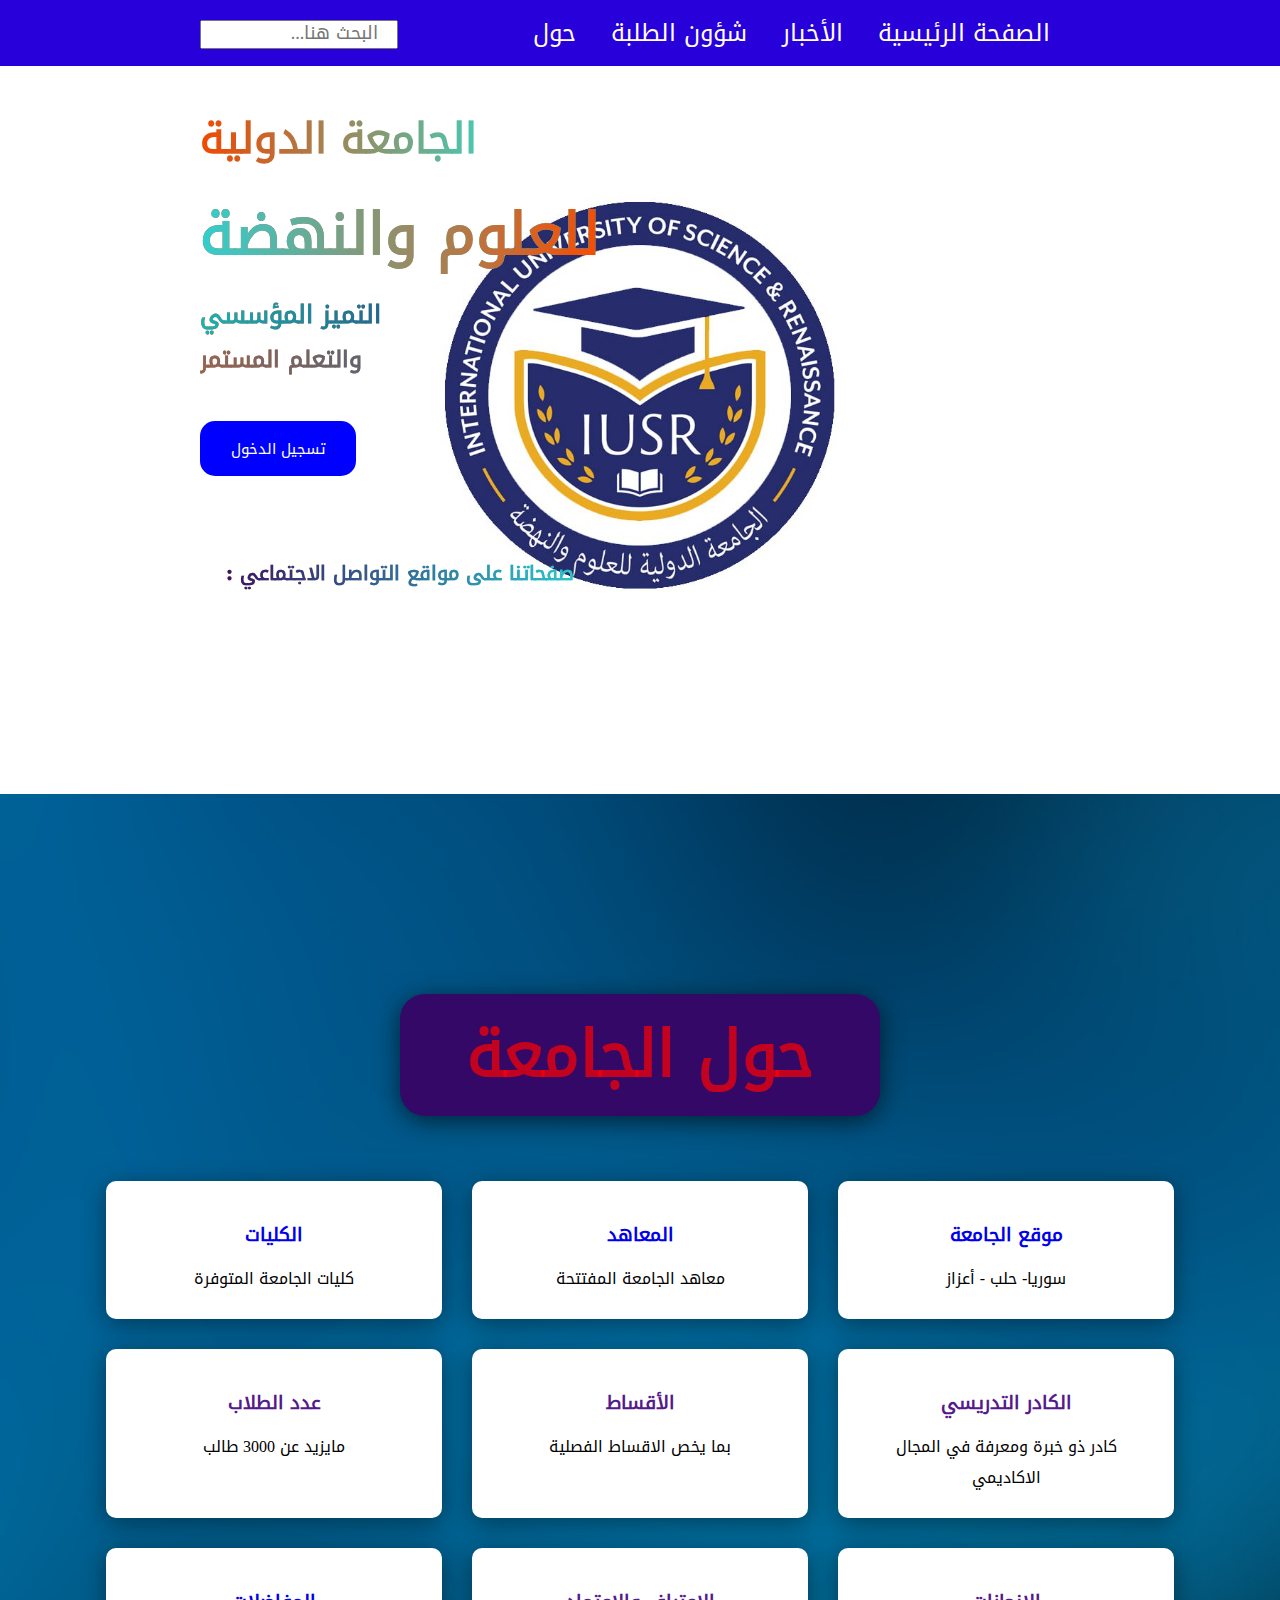
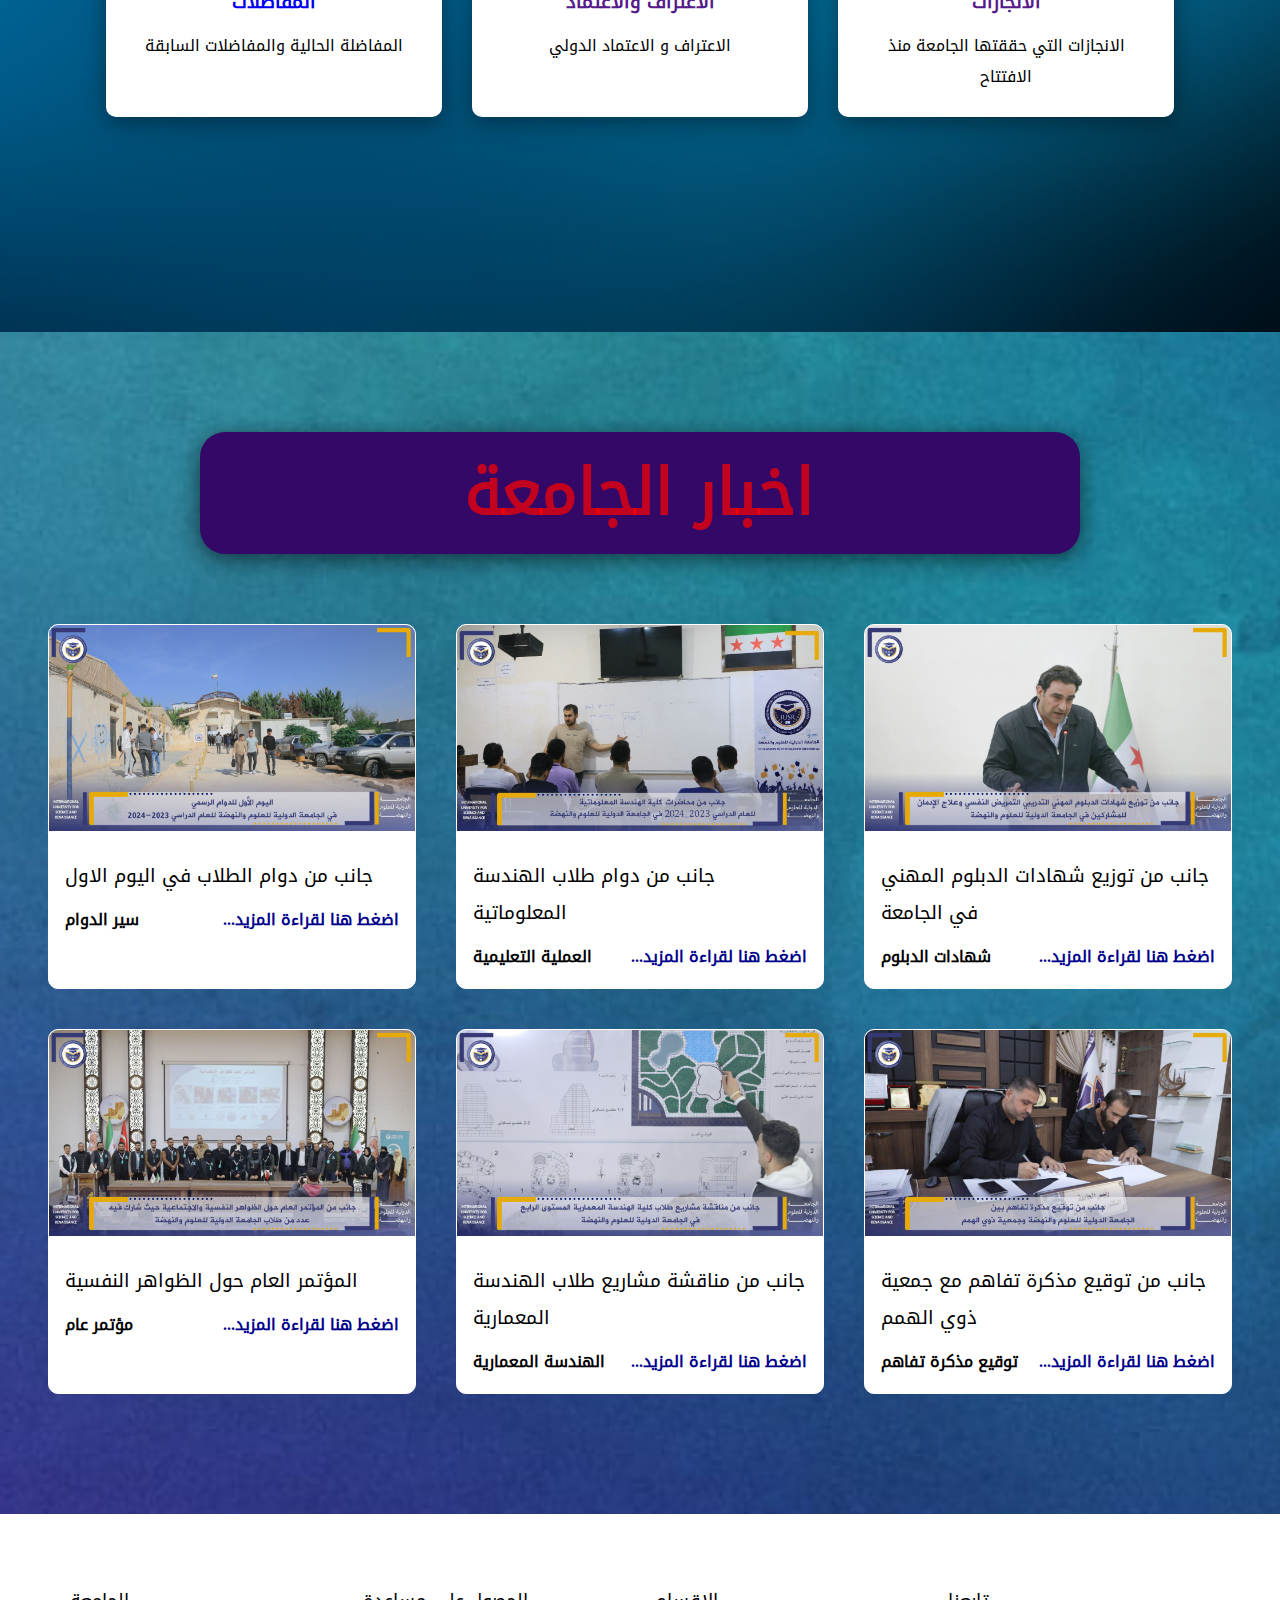
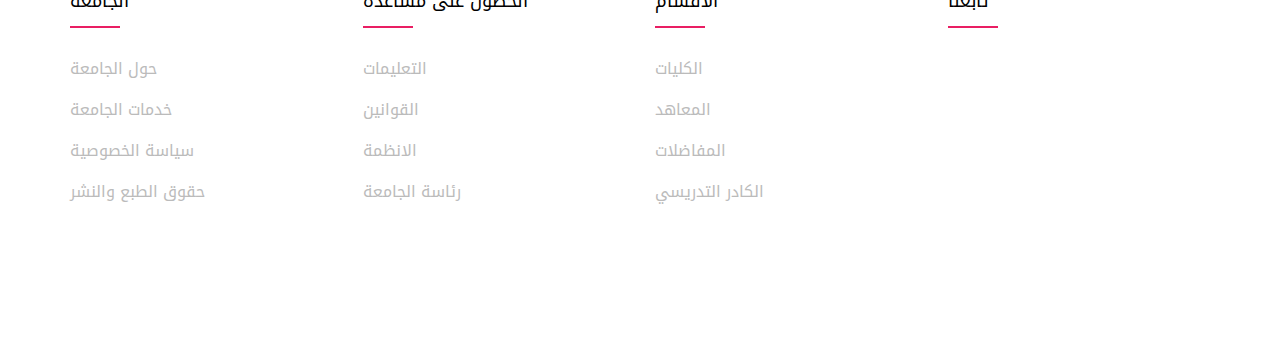
<file: index.html>
<!DOCTYPE html>
<html lang="en">

<head>
    <title>Main Page</title>
    <meta charset="UTF-8"> 
    <meta name="viewport" content="width=device-width, initial-scale=1.0">

    <link rel="stylesheet" href="pages/login.html">
    <link rel="stylesheet" href="css/رئيسية.css">

    <link rel="stylesheet" href="https://cdnjs.cloudflare.com/ajax/libs/font-awesome/6.5.1/css/all.min.css"
        integrity="sha512-DTOQO9RWCH3ppGqcWaEA1BIZOC6xxalwEsw9c2QQeAIftl+Vegovlnee1c9QX4TctnWMn13TZye+giMm8e2LwA=="
       crossorigin="anonymous" referrerpolicy="no-referrer" />

    <script src="javascript/script.js"></script>
 

</head>
<body >


    <Header>
        <label for="" class="logo"><input type="text" list="input" placeholder="...البحث هنا"> 
            <datalist id="input">
                <option value="المفاضلات">المفاضلات</option>
                <option value="الكليات">الكليات</option>
                <option value="الاقساط">الاقساط </option>
                <option value="تسجيل الدخول">تسجيل الدخول</option>
                <option value="التواصل الاجتماعي">التواصل الاجتماعي</option>
                <option value="عدد الطلاب">عدد الطلاب</option>
                <option value="طرق التسجيل">طرق التسجيل</option>
                <option value="موقع الجامعة">موقع الجامعة</option>
                <option value="المعاهد">المعاهد</option>     
                <option value="الكادر التدريسي">الكادر التدريسي</option>
                <option value="شؤون الطلبة">شؤون الطلبة</option>
                <option value="اخبار الجامعة">اخبار الجامعة</option>    
            </datalist>      


        <i class="fa-solid fa-magnifying-glass" 
         ></i></label>
         
        <nav class="navi">
            <a href="#mainp">الصفحة الرئيسية</a>
            <a href="#news"> الأخبار</a>
            <a href="pages/login.html"> شؤون الطلبة</a>
            <a href="#about">حول </a>
             <a class="dark" href="#" id="dark"><i class="fa-solid fa-moon"></i></a>
        </nav>
    </Header>


        <!-- القسم الاول -->
    <section class="main" id="mainp">
        <div class="main-1">
            <h1> الجامعة الدولية
                <br>
                <span> للعلوم والنهضة</span>
            </h1>
            <h2>التميز المؤسسي </h2>
            <h3>والتعلم المستمر</h3>
            <br>
            <a href="pages/login.html" class="btn" target="_blank">تسجيل الدخول </a>
            <p class="con"> <br>: صفحاتنا على مواقع التواصل الاجتماعي </p>
            <br>
            <div class="social">
                <a href="#"><i class="fa-brands fa-linkedin"></i></a>
                <a href="https://youtube.com/@iusriusr?feature=shared"><i class="fa-brands fa-youtube"></i></a>
                <a href="https://www.facebook.com/IUSRIUSR?mibextid=ZbWKwL"><i class="fa-brands fa-facebook"></i></a>
                <a href="https://twitter.com/i/flow/login?redirect_after_login=%2FIUSRIUSR"><i class="fa-brands fa-twitter"></i></a>
            </div>
        </div>
    </section>




            <!-- حول الجامعة -->
    <section class="aboutt" id ="aboutt">
        <section class="cards" id="about">
            <h2 class="title">حول الجامعة </h2>
            <div class="content">
                <div class="card cardon">
                    <div class="icon">
                        <i class="fa-solid fa-building-columns"></i>
                    </div>
                    <div class="info">                      
                        <h3><a href="pages/colleg.html">  الكليات </a>  </h3>
                        <p> كليات الجامعة المتوفرة</p>
                    </div>
                </div>
                <div class="card cardtw">
                    <div class="icon">
                        <i class="fa-solid fa-award"></i>
                    </div>
                    <div class="info">
                        <h3><a href="pages/معاهد.html"> المعاهد  </a>  </h3>
                        <p> معاهد الجامعة المفتتحة</p>
                    </div>
                </div>
                <div class="card cardth">
                    <div class="icon">
                        <i class="fa-solid fa-school"></i>
                    </div>
                    <div class="info">
                        <h3> </h3>
                        <h3><a href="https://maps.app.goo.gl/UBdTyi1JConzQW7p7">موقع  الجامعة </a>  </h3>
                        <p> سوريا- حلب - أعزاز</p>
                    </div>
                </div>
                <div class="card cardfo">
                    <div class="icon">
                        <i class="fa-solid fa-graduation-cap"></i>
                    </div>
                    <div class="info">
                        <h3><a href=""> عدد الطلاب </a>  </h3>
                        <p> مايزيد عن 3000 طالب</p>
                    </div>
                </div>
                <div class="card cardfi">
                    <div class="icon">
                        <i class="fa-solid fa-comments-dollar"></i>
                    </div>
                    <div class="info">
                        <h3><a href=""> الأقساط  </a>  </h3>
                        <p> بما يخص الاقساط الفصلية </p>
                    </div>
                </div>
                <div class="card cardsi">
                    <div class="icon">
                        <i class="fa-solid fa-chalkboard-user"></i>
                    </div>
                    <div class="info">
                        <h3><a href="">الكادر التدريسي  </a>  </h3>
                        <p> كادر ذو خبرة ومعرفة في المجال الاكاديمي</p>
                    </div>
                </div>
                <div class="card cardsev">                 
                        <div class="icon">
                            <i class="fa-regular fa-file-lines"></i>
                        </div>
                        <div class="info">
                            <h3><a href="#"> المفاضلات</a></h3>
                            <p> المفاضلة الحالية والمفاضلات السابقة</p>
                        </div>                   
                </div>
                <div class="card cardei">                
                    <div class="icon">
                        <i class="fa-solid fa-check"></i>
                    </div>
                    <div class="info">
                        <h3><a href="">  الاعتراف والاعتماد</a>  </h3>
                        <p> الاعتراف و الاعتماد الدولي</p>
                    </div>
                </div>
                <div class="card cardnin">
                    <div class="icon">
                        <i class="fa-solid fa-award"></i>
                    </div>
                    <div class="info">
                         <h3><a href=""> الانجازات</a>  </h3>
                        <p> الانجازات التي حققتها الجامعة منذ الافتتاح</p>
                    </div>
                </div>
            </div>
        </section>
    </section>





    <!-- اخبار الجامعة -->
    <section class="new" id="news">
        <h2 class="title">اخبار الجامعة</h2>
        <div class="content">
            <div class="pcard">
                <div class="primg">
                    <img src="images/اليوم الاول.jpg" alt="">
                </div>
                <div class="prinfo">
                    <p class="prcategory">جانب من دوام الطلاب  في اليوم الاول</p>
                    <strong class="prtitle">
                        <span> سير الدوام</span>
                        <a href="#" class="details">...اضغط هنا لقراءة المزيد </a>
                    </strong>
                </div>
            </div>
            <div class="pcard">
                <div class="primg">
                    <img src="images/محاضرات معلوماتية.jpg" alt="">
                </div>
                <div class="prinfo">
                    <p class="prcategory"> جانب من دوام طلاب الهندسة المعلوماتية   </p>
                    <strong class="prtitle">
                        <span>العملية التعليمية</span>
                        <a href="#" class="details">...اضغط هنا لقراءة المزيد </a>
                    </strong>
                </div>
            </div>
            <div class="pcard">
                <div class="primg">
                    <img src="images/دبلوم مهني.jpg" alt="">
                </div>
                <div class="prinfo">
                    <p class="prcategory"> جانب من توزيع شهادات الدبلوم المهني في الجامعة</p>
                    <strong class="prtitle">
                        <span>  شهادات الدبلوم</span>
                        <a href="#" class="details">...اضغط هنا لقراءة المزيد </a>
                    </strong>
                </div>
            </div>
            <div class="pcard">
                <div class="primg">
                    <img src="images/المؤتمر العام حول الظواهر النفسية.jpg" alt="">
                </div>
                <div class="prinfo">
                    <p class="prcategory">المؤتمر العام حول الظواهر النفسية</p>
                    <strong class="prtitle">
                        <span> مؤتمر عام</span>
                        <a href="#" class="details">...اضغط هنا لقراءة المزيد </a>
                    </strong>
                </div>
            </div>
            <div class="pcard">
                <div class="primg">
                    <img src="images/مناقشة مشاريع معمارية.jpg" alt="">
                </div>
                <div class="prinfo">
                    <p class="prcategory">جانب من مناقشة مشاريع طلاب الهندسة المعمارية</p>
                    <strong class="prtitle">
                        <span>  الهندسة المعمارية</span>
                        <a href="#" class="details">...اضغط هنا لقراءة المزيد </a>
                    </strong>
                </div>
            </div>
            <div class="pcard">
                <div class="primg">
                    <img src="images/ذوي الهمم.jpg" alt="">
                </div>
                <div class="prinfo">
                    <p class="prcategory">جانب من توقيع مذكرة تفاهم مع جمعية ذوي الهمم</p>
                    <strong class="prtitle">
                        <span> توقيع مذكرة تفاهم</span>
                        <a href="#" class="details">...اضغط هنا لقراءة المزيد </a>
                    </strong>
                </div>
            </div>
        </div>
    </section>




    <footer class="footer">
        <div class="containerr">
            <div class="row">
                <div class="footer-col">
                    <h4>الجامعة </h4>
                    <ul>
                        <li><a href="#">حول الجامعة</a></li>
                        <li><a href="#">خدمات الجامعة</a></li>
                        <li><a href="#">سياسة الخصوصية</a></li>
                        <li><a href="#">حقوق الطبع والنشر</a></li>
                    </ul>
                </div>
                <div class="footer-col">
                    <h4>الحصول على مساعدة</h4>
                    <ul>
                        <li><a href="#"> التعليمات  </a></li>
                        <li><a href="#">القوانين</a></li>
                        <li><a href="#">الانظمة</a></li>
                        <li><a href="#"> رئاسة الجامعة</a></li>
                     
                    </ul>
                </div>
                <div class="footer-col">
                    <h4>الاقسام</h4>
                    <ul>
                        <li><a href="#">الكليات</a></li>
                        <li><a href="#">المعاهد</a></li>
                        <li><a href="#">المفاضلات</a></li>
                        <li><a href="#">الكادر التدريسي</a></li>
                    </ul>
                </div>
                <div class="footer-col">
                    <h4>تابعنا</h4>
                    <div class="social-links">
                        <a href="#"><i class="fab fa-facebook-f"></i></a>
                        <br>
                        <a href="#"><i class="fab fa-twitter"></i></a>
                        <br>
                        <a href="#"><i class="fab fa-instagram"></i></a>
                        <br>
                        <a href="#"><i class="fab fa-linkedin-in"></i></a>
                    </div>
                </div>
            </div>
        </div>
   </footer>

</body>
</html>
</file>
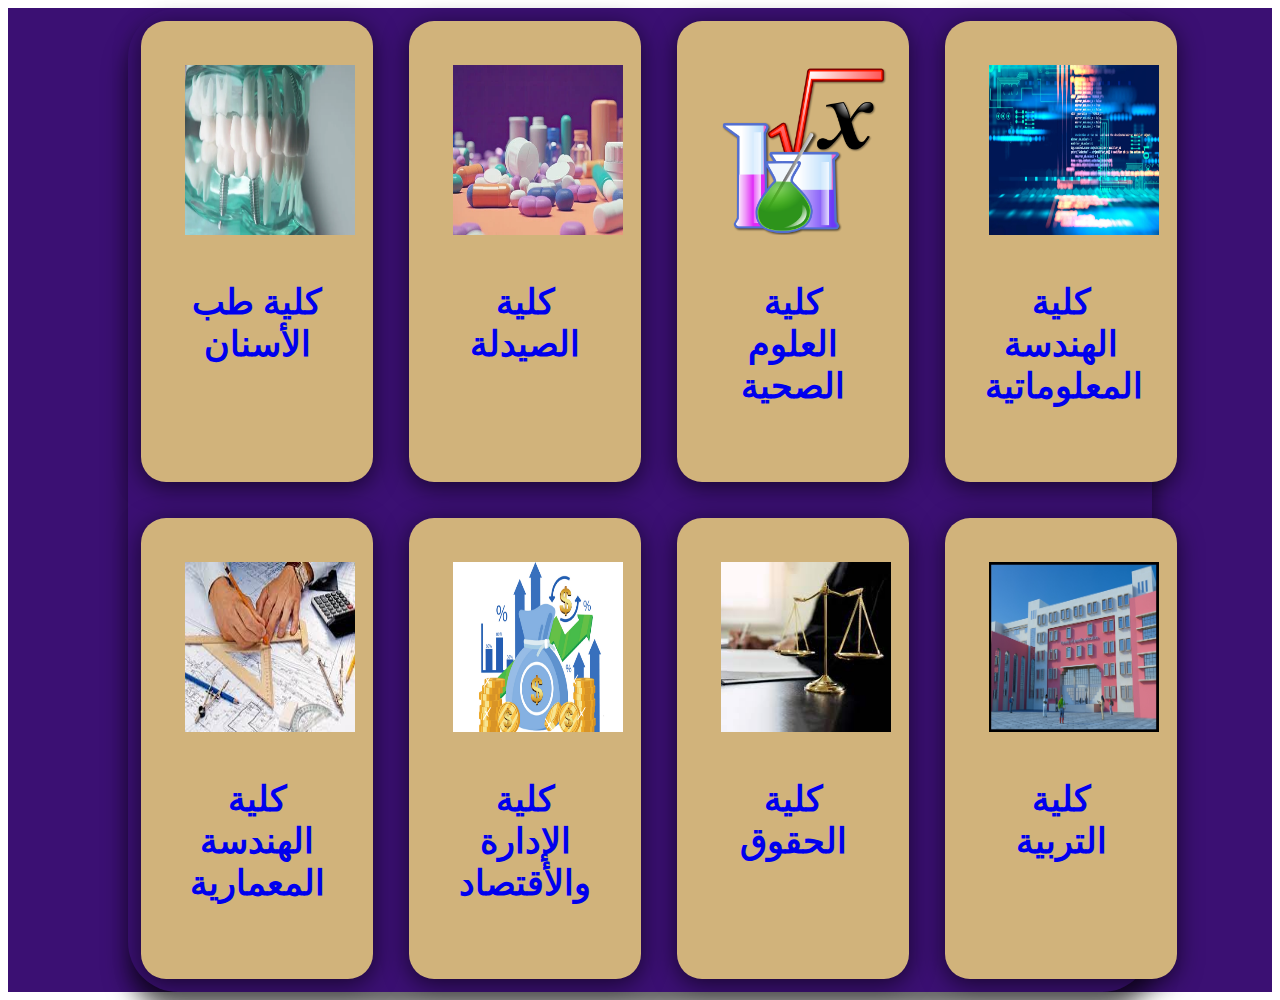
<file: pages/colleg.html>
<!DOCTYPE html>
<html lang="en">
<head>
    <link rel="stylesheet" href="../index.html">
    <link rel="stylesheet" href="../css/colleg.css">
    <meta charset="UTF-8">
    <meta name="viewport" content="width=device-width, initial-scale=1.0">
    <title>Collages</title>
</head>
<body>
 <div class="bod">
    <section class="continar">
      
   <div class="cc coll1">  <img src="../new/زرع-الاسنان-في-تركيا-800x438.webp" alt=""  id="im"> <a href="طب الاسنان .html" style="text-decoration: none;"> <h3 class="na">كلية طب الأسنان</h3> </a>  </div>
   <div class="cc coll2">  <img src="../new/صيدلة.webp" alt="" id="im">             <a href="كلية الصيدلة .html" style="text-decoration: none;"><h3 class="na">كلية الصيدلة</h3></a></div>
   <div class="cc coll3">  <img src="../new/صحية.png" alt=""  id="im">      <a href="علوم صحية.html" style="text-decoration: none;"><h3 class="na">كلية العلوم الصحية</h3></a></div>
   <div class="cc coll4">  <img src="../new/هندسة-البرمجيات.jpg" alt=""  id="im">  <a href="it.html" style="text-decoration: none;"> <h3 class="na">كلية الهندسة المعلوماتية</h3></a></div>
   <div class="cc coll5">  <img src="../new/رسم.jfif" alt=""  id="im">   <a href="it.html" style="text-decoration: none;"><h3 class="na">كلية الهندسة المعمارية</h3></a></div>
   <div class="cc coll6">  <img src="../new/اقتصاد.jpg" alt=""  id="im"> <a href="it.html" style="text-decoration: none;"> <h3 class="na">كلية الإدارة والأقتصاد</h3></a></div>
   <div class="cc coll7">  <img src="../new/حقوق.jfif" alt=""  id="im">   <a href="it.html" style="text-decoration: none;"><h3 class="na">كلية الحقوق</h3> </a></div>
   <div class="cc coll8">  <img src="../new/تربية.jpg" alt=""  id="im">   <a href="it.html" style="text-decoration: none;"><h3 class="na">كلية التربية </h3></a></div>
    </section>

 </div>
</body>
</html>
</file>
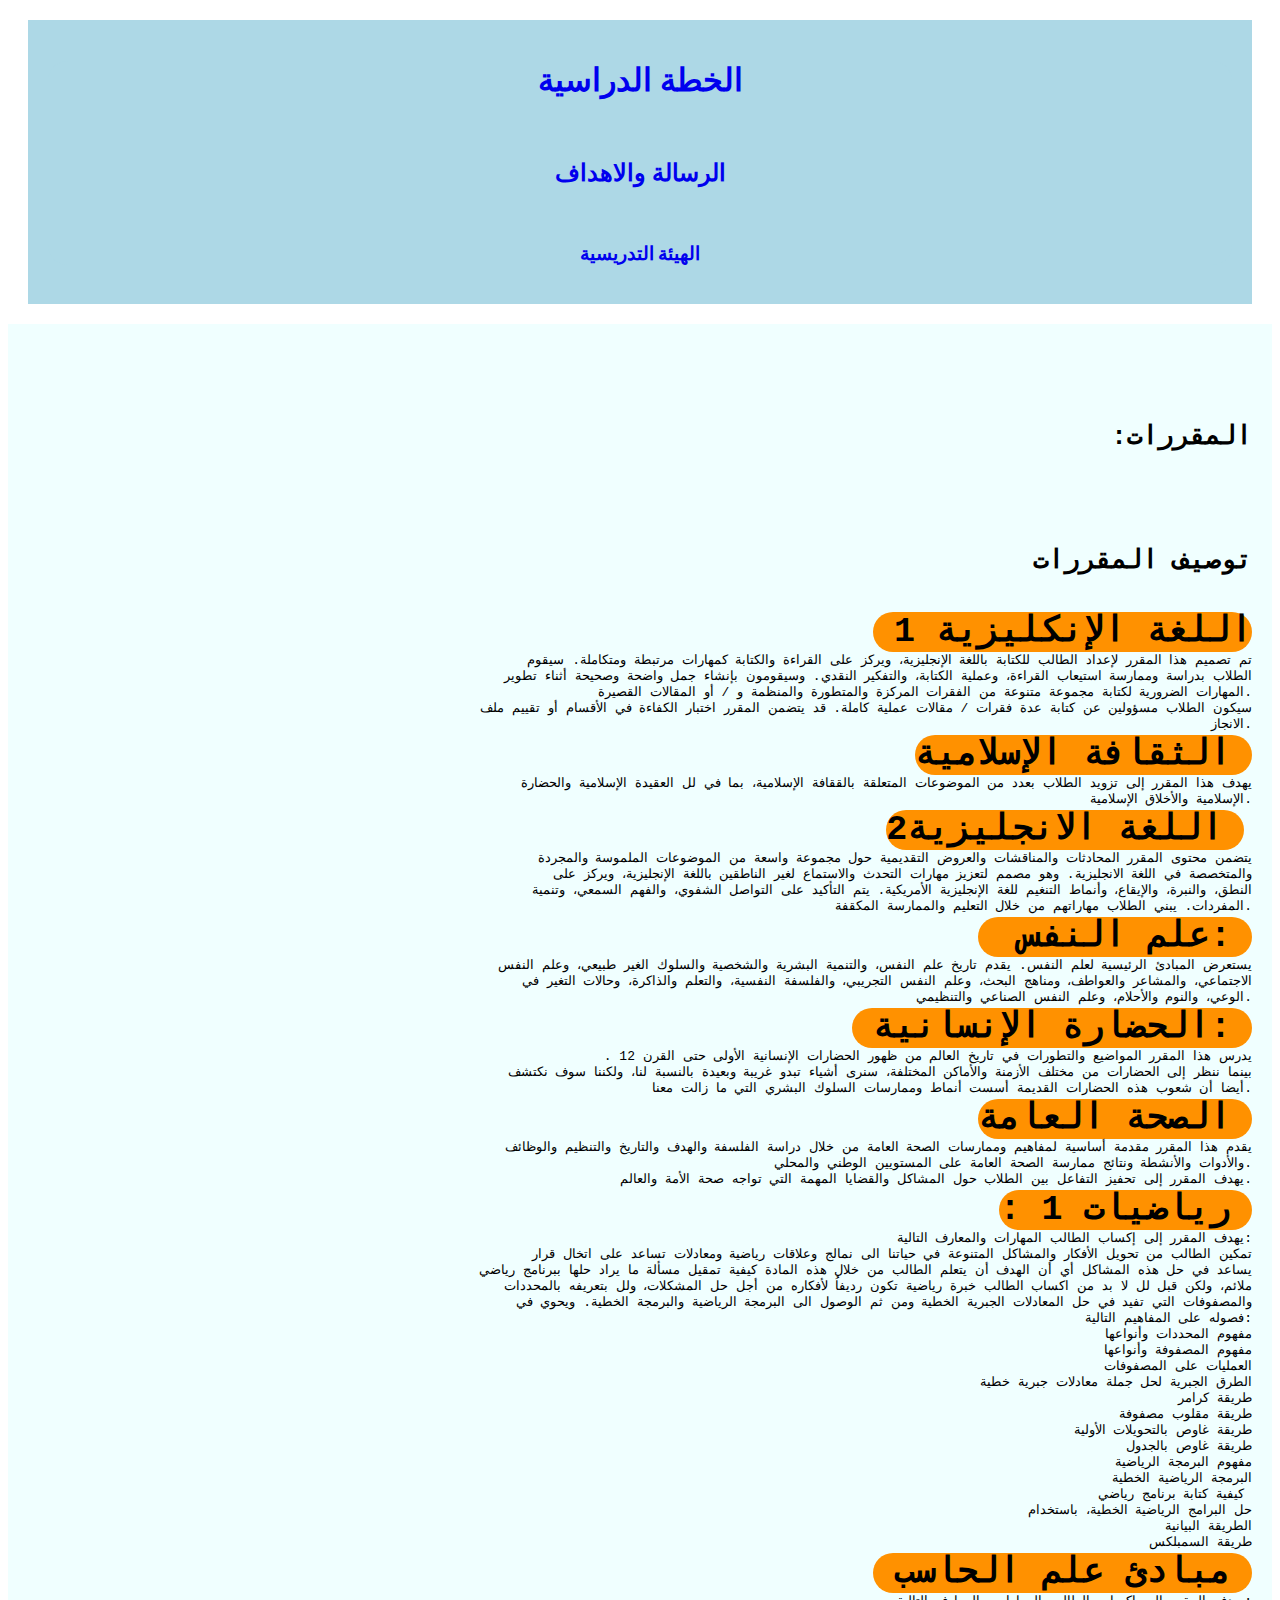
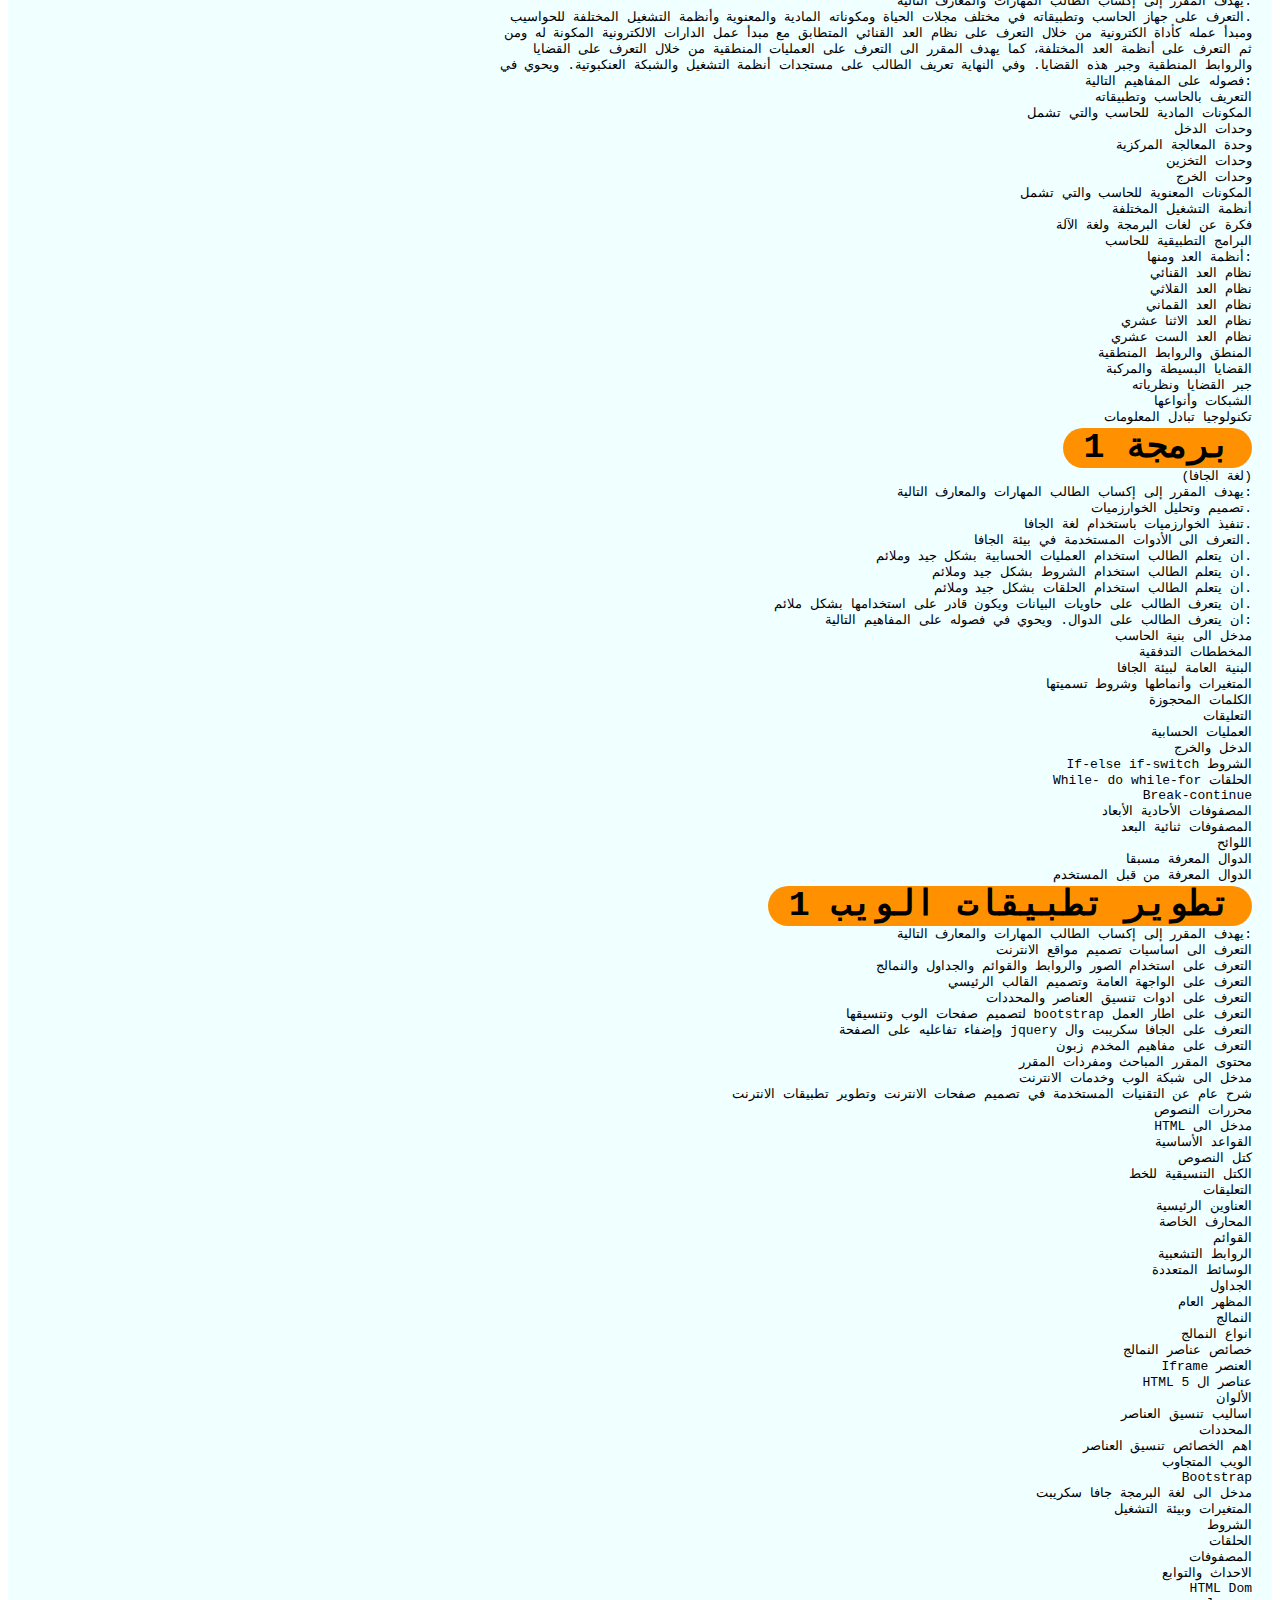
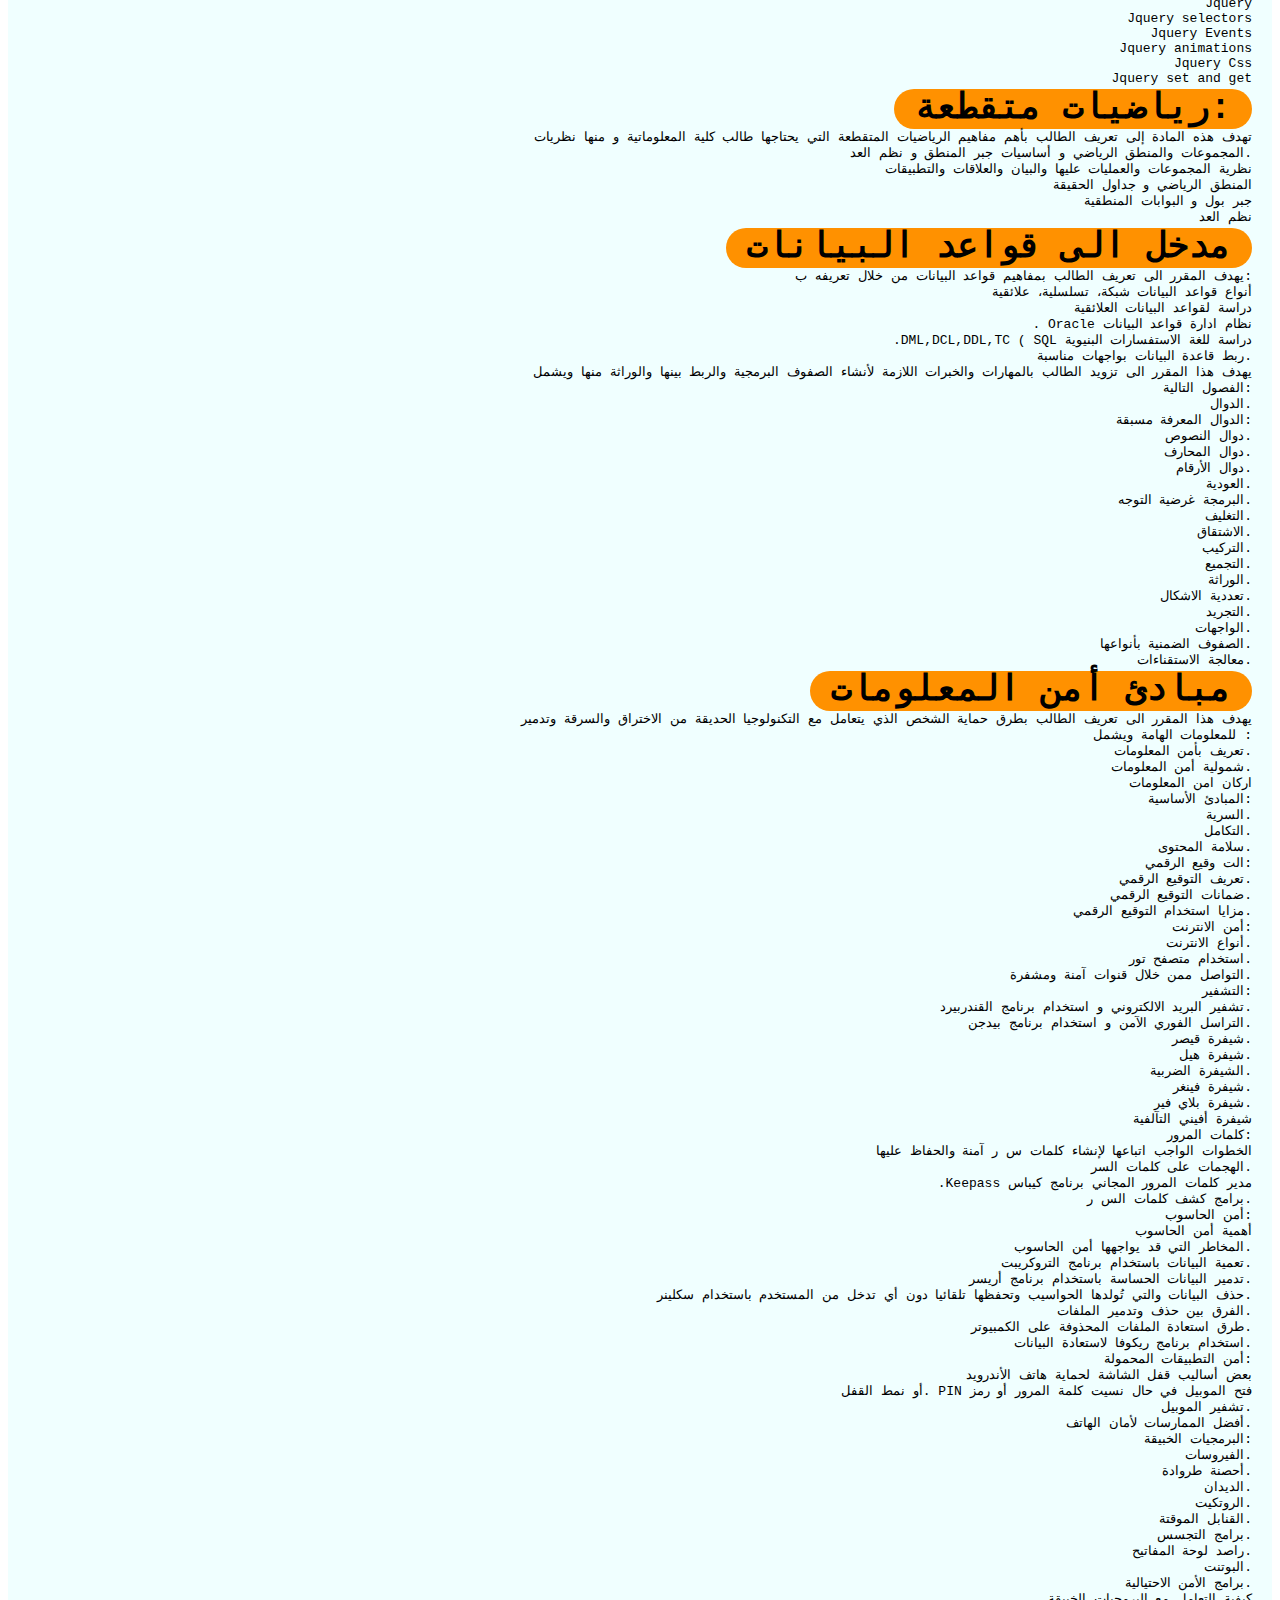
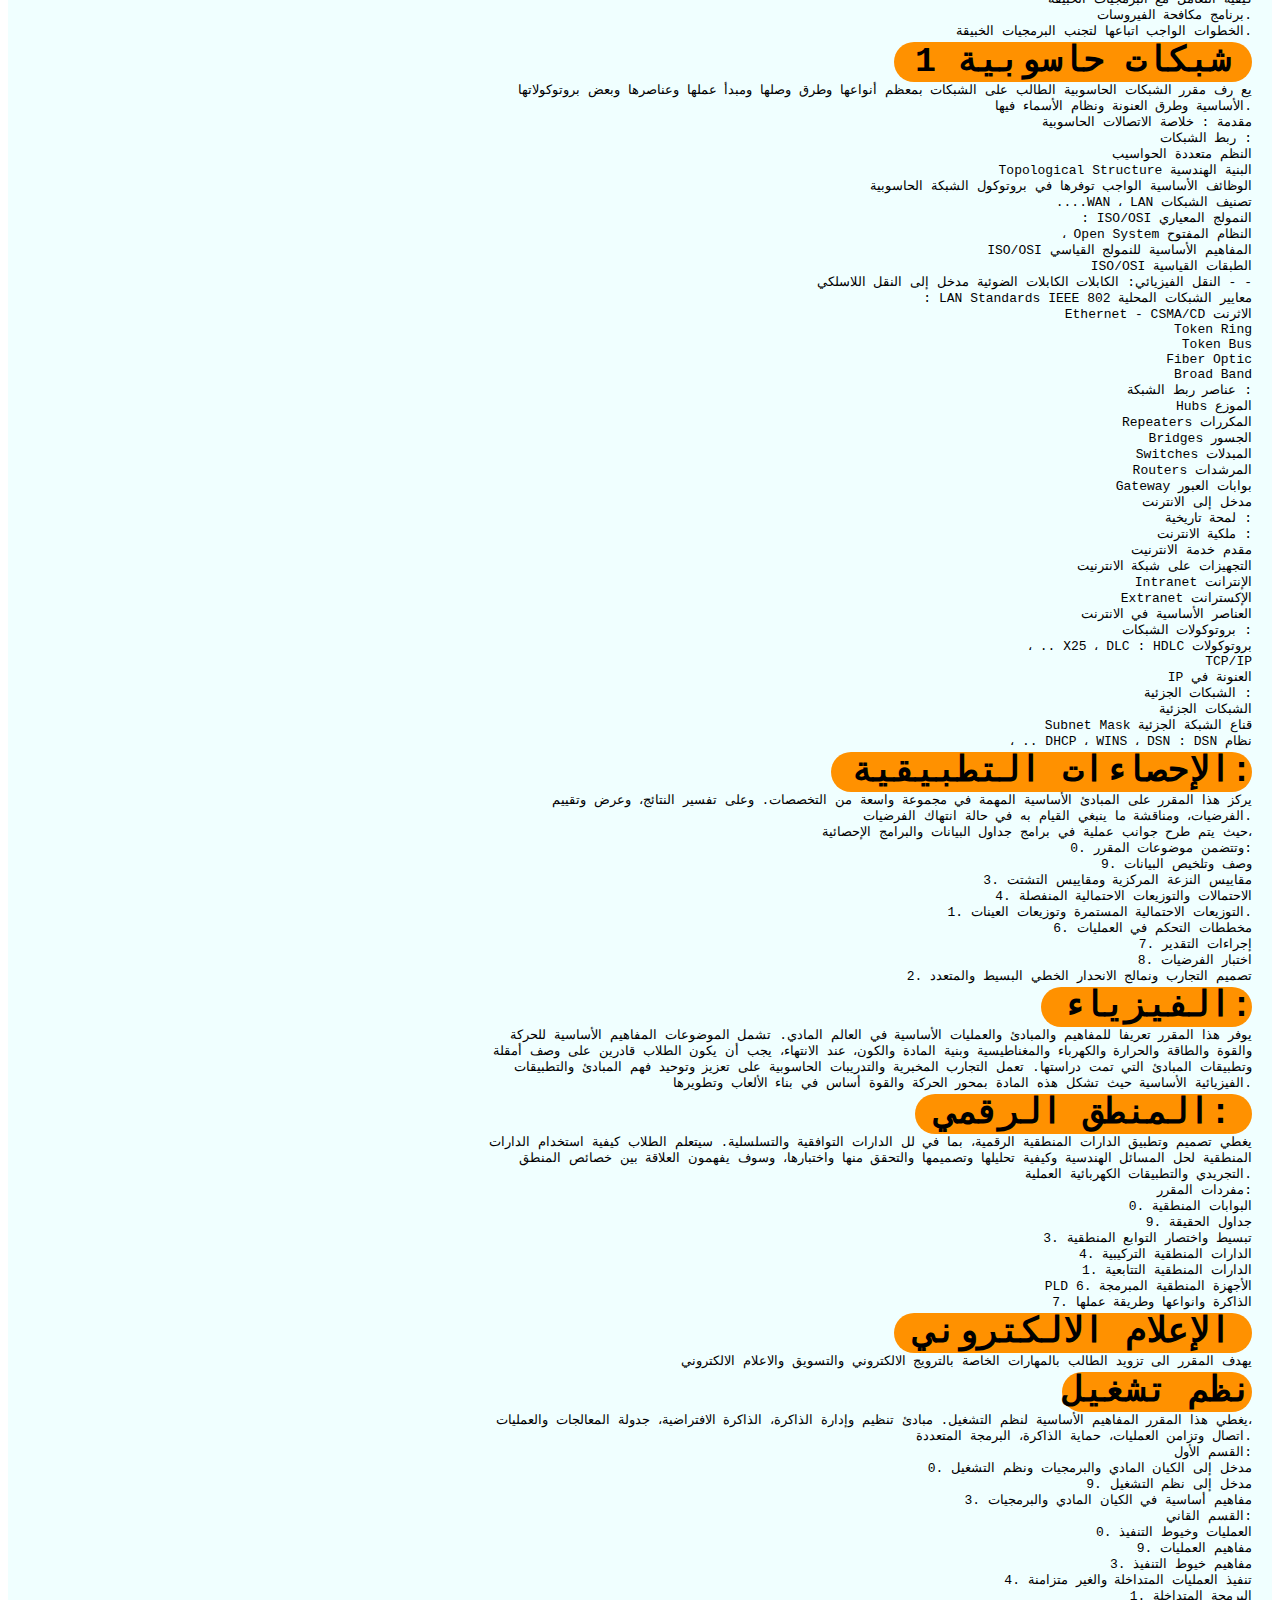
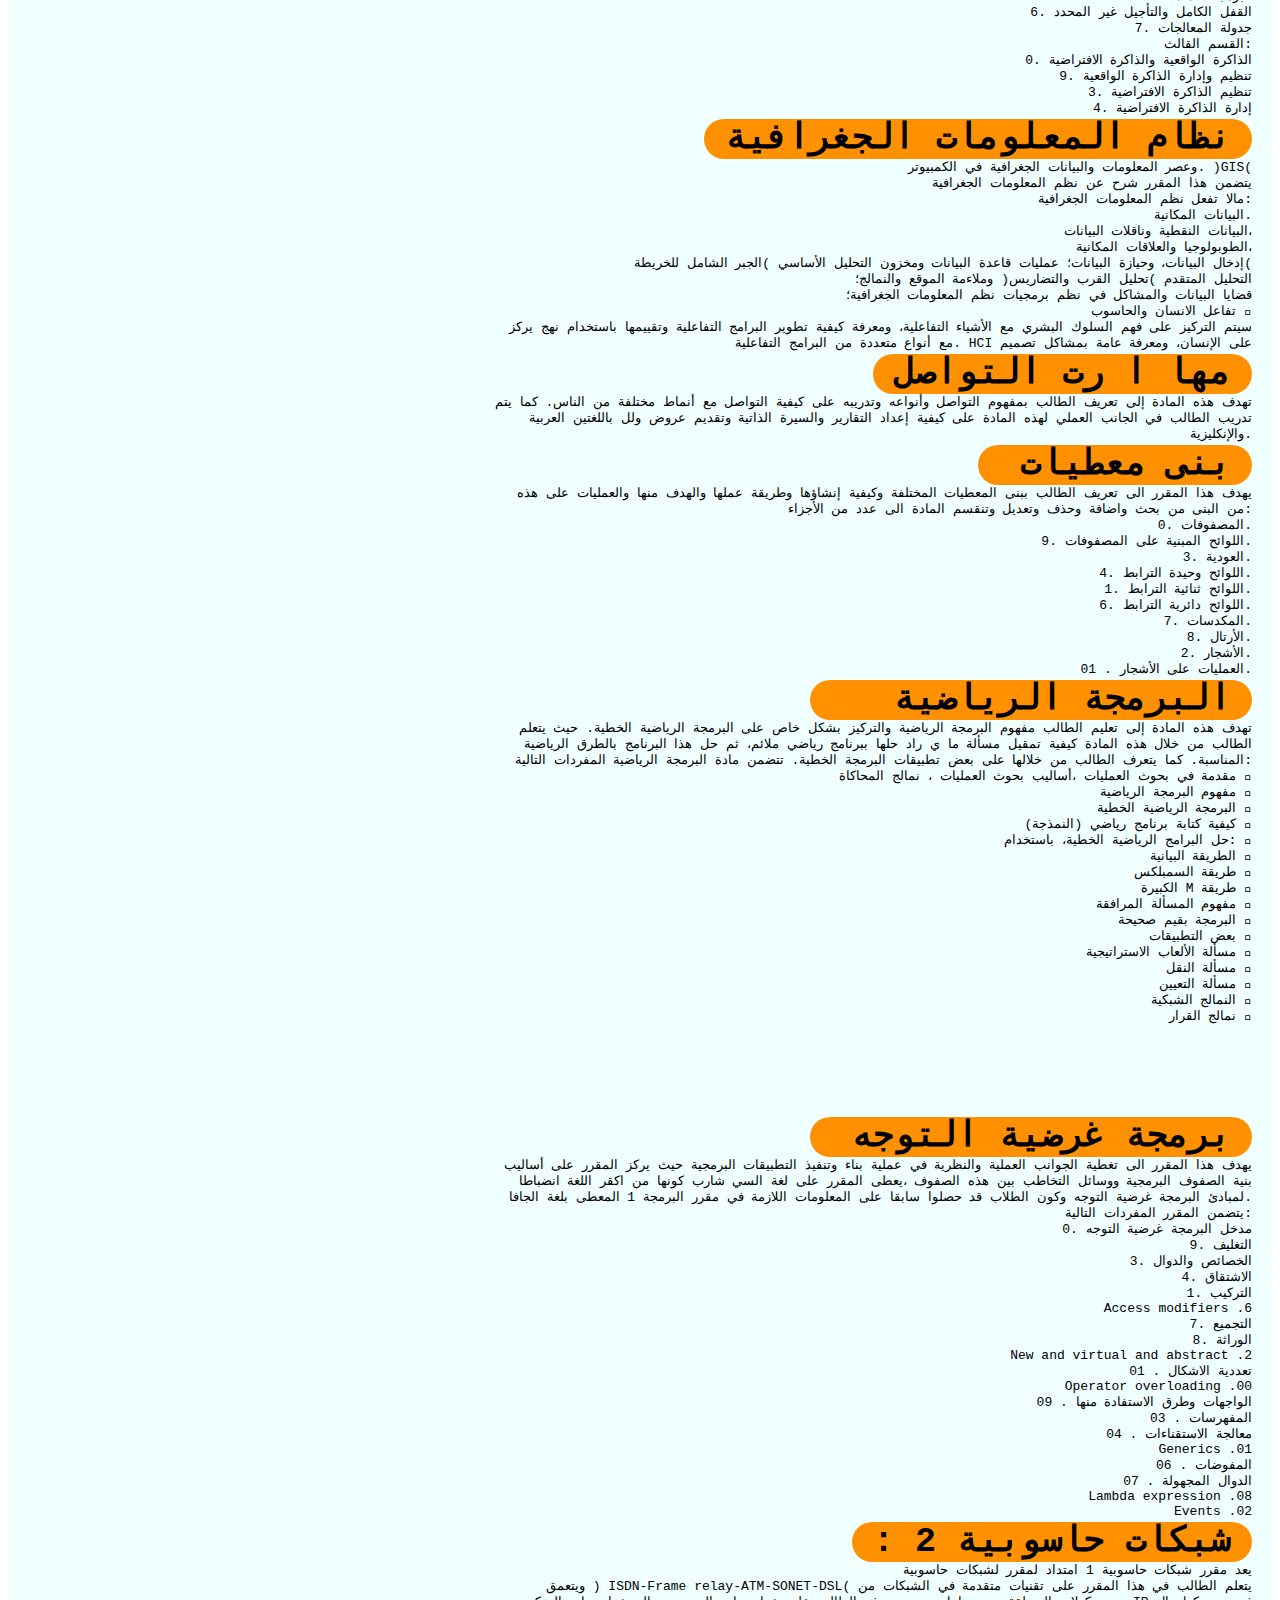
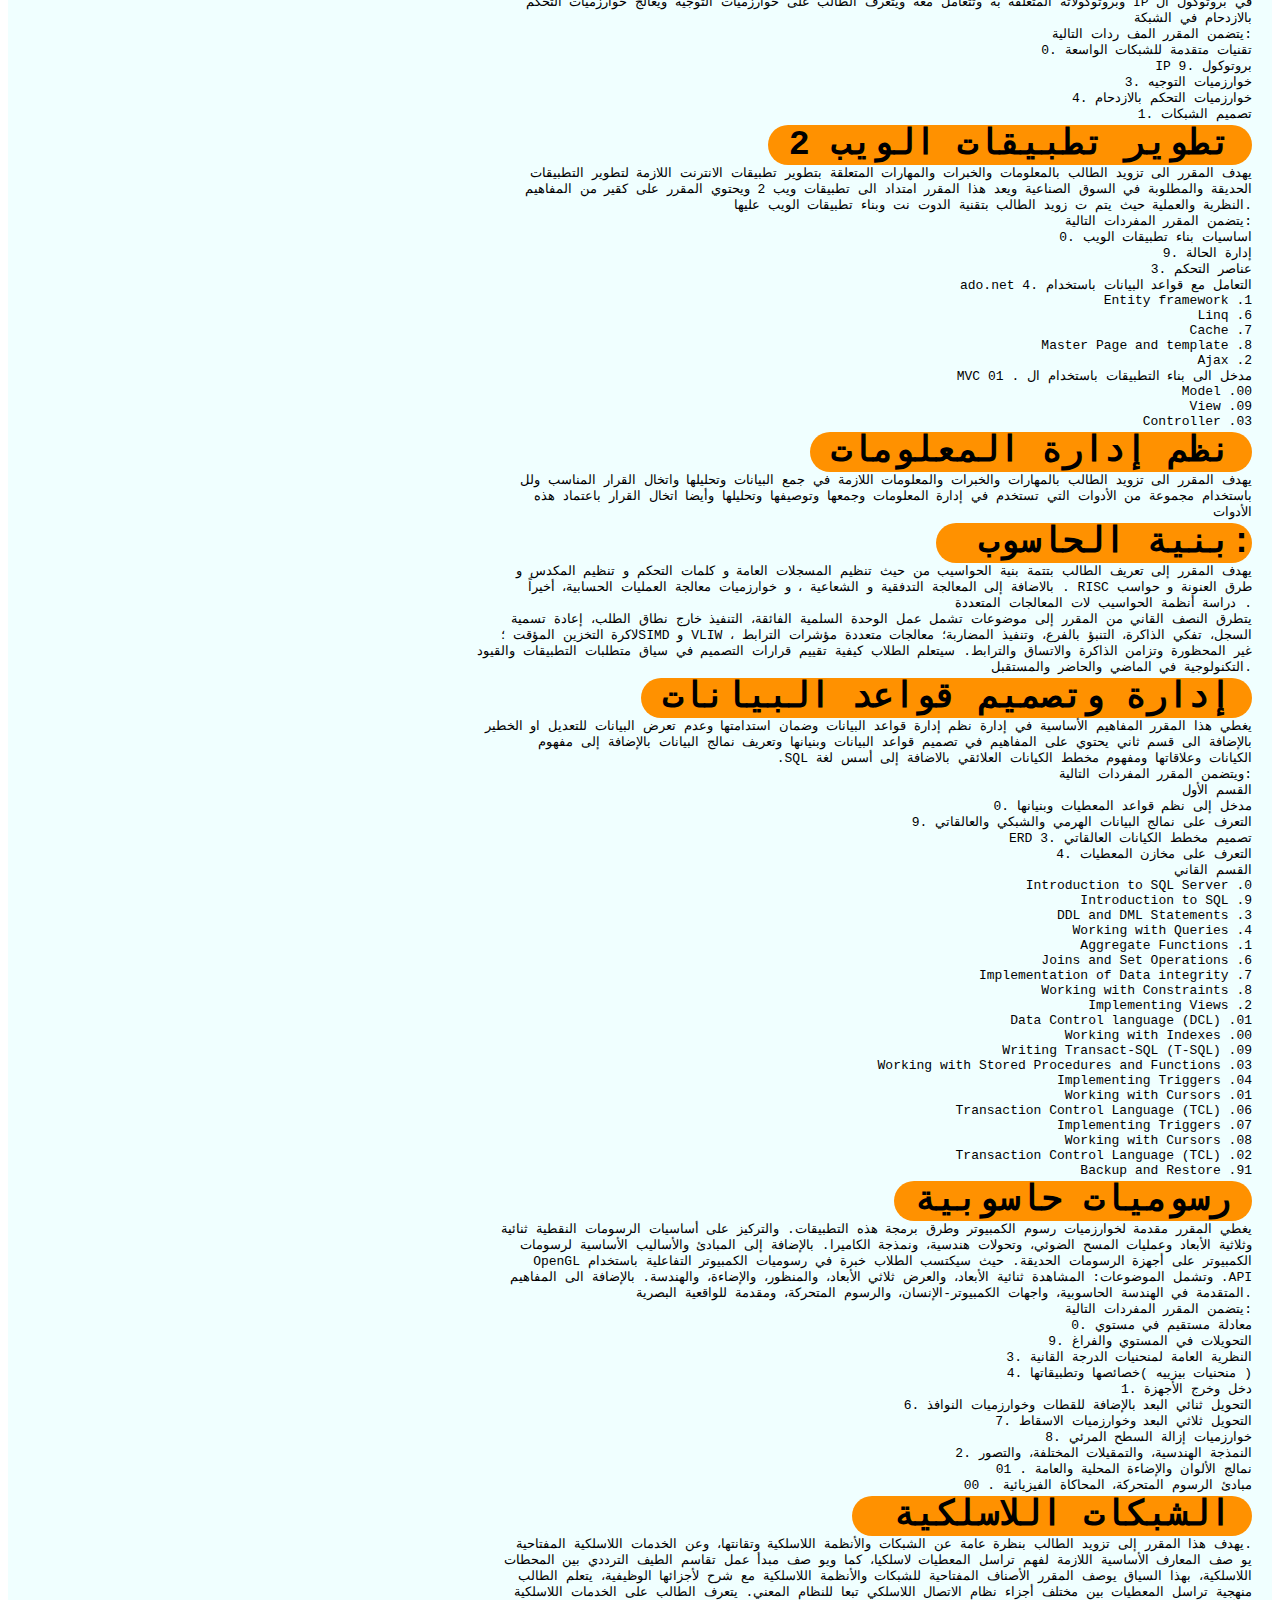
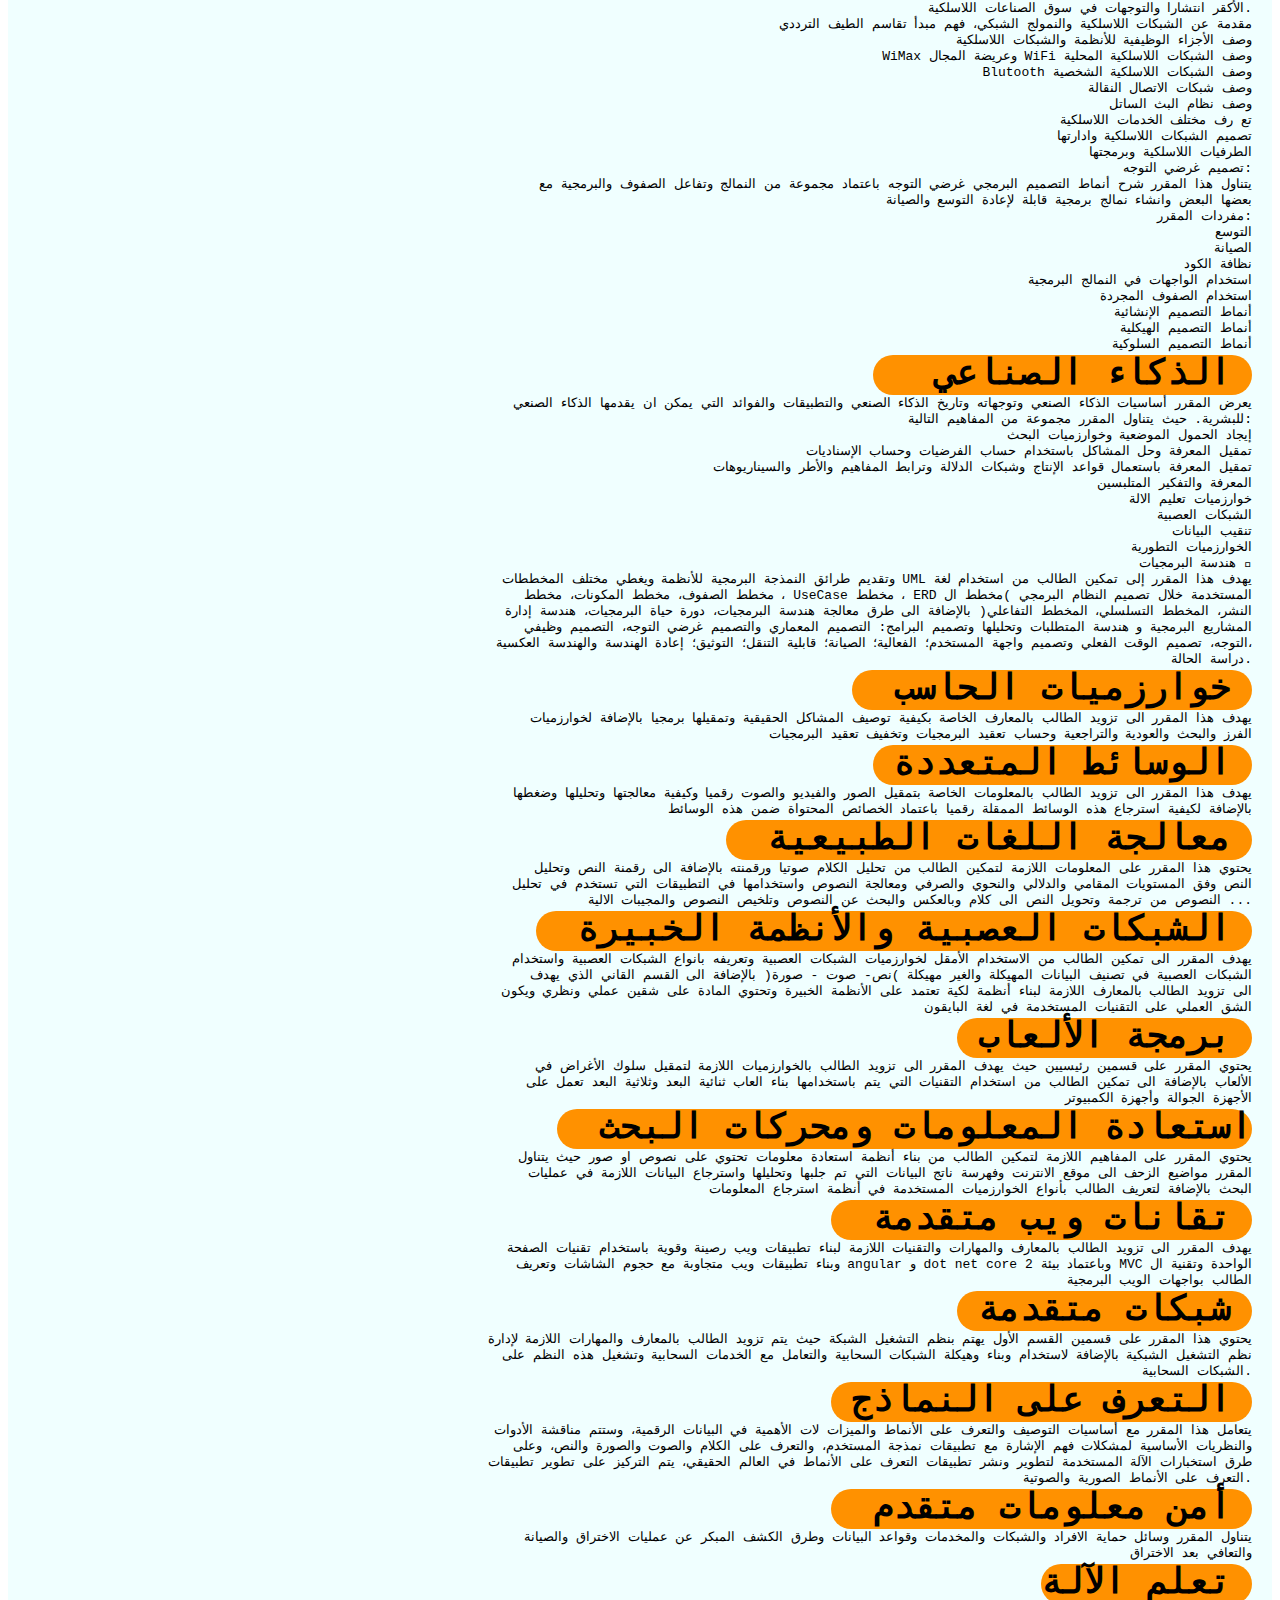
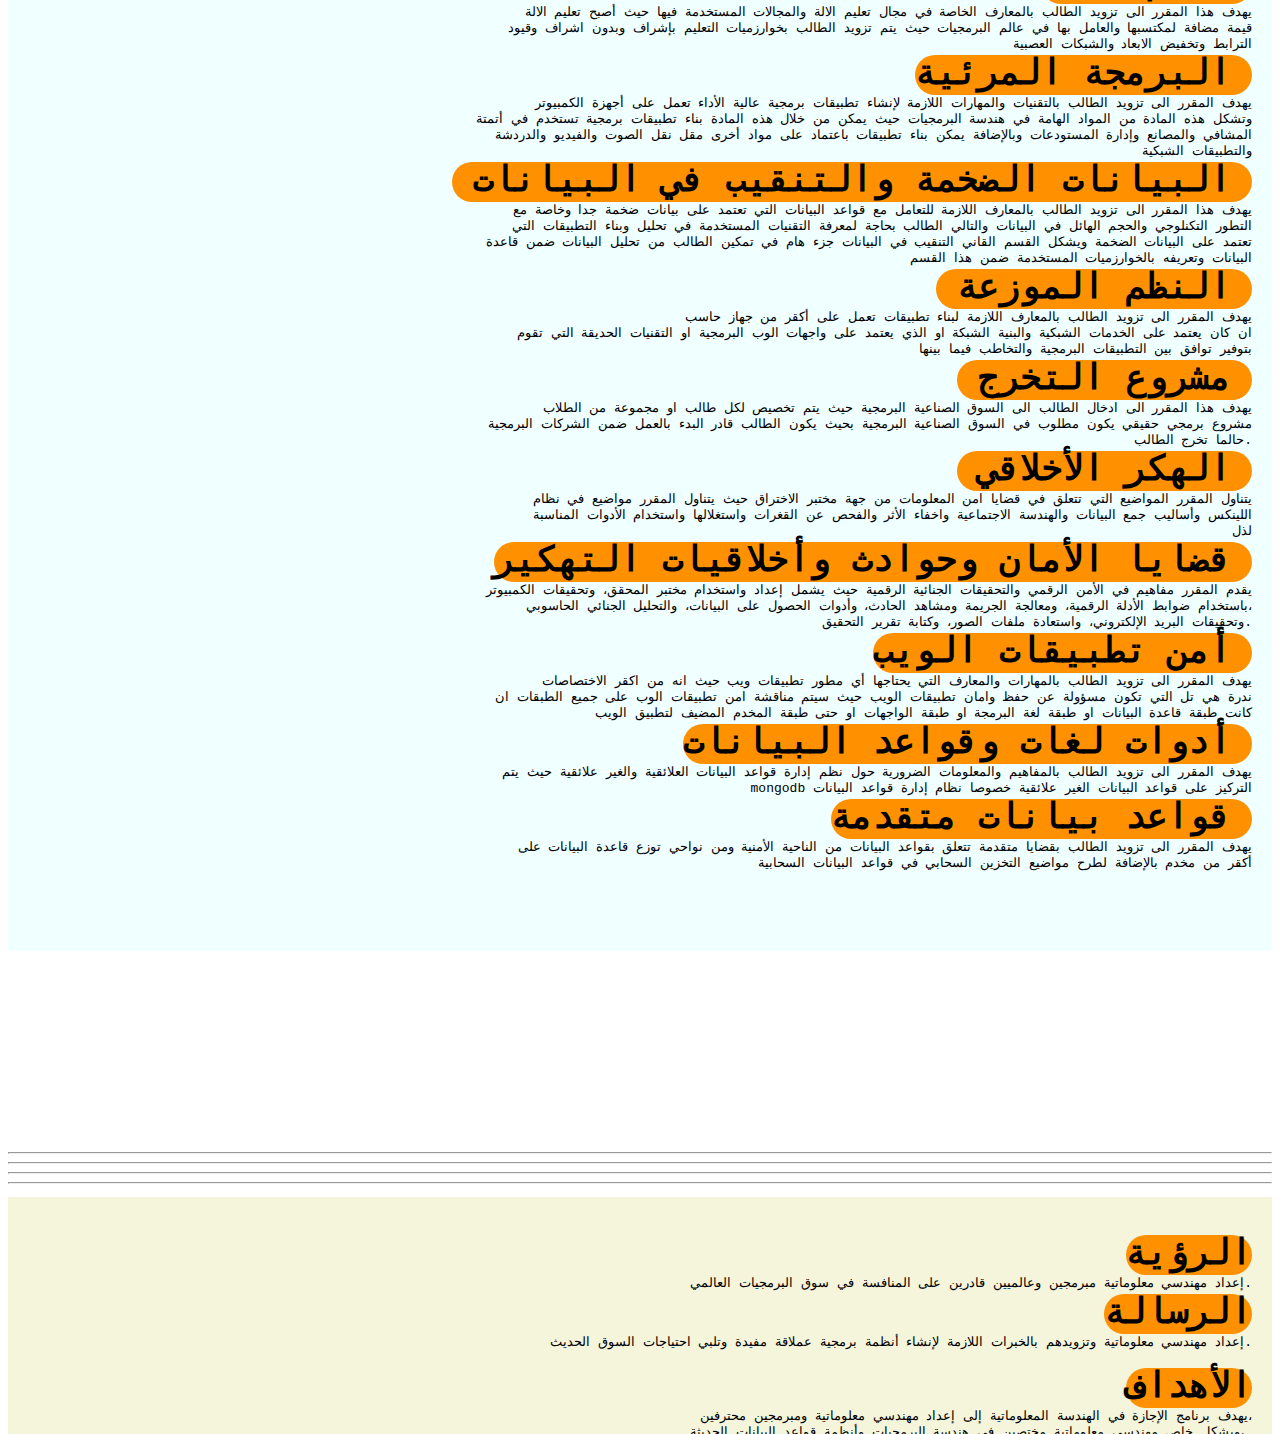
<file: pages/it.html>
<!DOCTYPE html>
<html lang="en">

<head>
    <meta charset="UTF-8">
    <meta name="viewport" content="width=device-width, initial-scale=1.0">
    <title>IT</title>
    <link rel="stylesheet" href="../css/it.css">
</head>

<body>




<div class=" alll">


     <section class="list">
     
        <a class="aa" href="#mo" ><h1>الخطة الدراسية</h1></a><br>
        
        <a  class="aa" href="#msg"><h2>الرسالة والاهداف</h2></a><br>

        <a  class="aa" href="#teche"><h3>الهيئة التدريسية</h3></a> 
     
    </section> 
</div>

   
    <div style="text-align: right; ;" class="corc">
 <pre style="background-color: azure;">
    <p id="mo">
        <h1> :المقررات</h1>
        </p>
<h1> توصيف المقررات</h1>
           <h1 class="cors"> اللغة الإنكليزية 1</h1>
            تم تصميم هذا المقرر لإعداد الطالب للكتابة باللغة الإنجليزية، ويركز على القراءة والكتابة كمهارات مرتبطة ومتكاملة. سيقوم
            الطلاب بدراسة وممارسة استيعاب القراءة، وعملية الكتابة، والتفكير النقدي. وسيقومون بإنشاء جمل واضحة وصحيحة أثناء تطوير
            المهارات الضرورية لكتابة مجموعة متنوعة من الفقرات المركزة والمتطورة والمنظمة و / أو المقالات القصيرة.
            سيكون الطلاب مسؤولين عن كتابة عدة فقرات / مقالات عملية كاملة. قد يتضمن المقرر اختبار الكفاءة في الأقسام أو تقييم ملف
            الانجاز.
            <h1 class="cors">الثقافة الإسلامية </h1>
            يهدف هذا المقرر إلى تزويد الطلاب بعدد من الموضوعات المتعلقة بالققافة الإسلامية، بما في لل العقيدة الإسلامية والحضارة
            الإسلامية والأخلاق الإسلامية.
        <h1 class="cors">اللغة الانجليزية2 </h1> 
            يتضمن محتوى المقرر المحادثات والمناقشات والعروض التقديمية حول مجموعة واسعة من الموضوعات الملموسة والمجردة
            والمتخصصة في اللغة الانجليزية. وهو مصمم لتعزيز مهارات التحدث والاستماع لغير الناطقين باللغة الإنجليزية، ويركز على
            النطق، والنبرة، والإيقاع، وأنماط التنغيم للغة الإنجليزية الأمريكية. يتم التأكيد على التواصل الشفوي، والفهم السمعي، وتنمية
            المفردات. يبني الطلاب مهاراتهم من خلال التعليم والممارسة المكقفة.
          <h1 class="cors">  علم النفس: </h1>
            يستعرض المبادئ الرئيسية لعلم النفس. يقدم تاريخ علم النفس، والتنمية البشرية والشخصية والسلوك الغير طبيعي، وعلم النفس
            الاجتماعي، والمشاعر والعواطف، ومناهج البحث، وعلم النفس التجريبي، والفلسفة النفسية، والتعلم والذاكرة، وحالات التغير في
            الوعي، والنوم والأحلام، وعلم النفس الصناعي والتنظيمي.
           <h1 class="cors"> الحضارة الإنسانية: </h1>
            . يدرس هذا المقرر المواضيع والتطورات في تاريخ العالم من ظهور الحضارات الإنسانية الأولى حتى القرن 12
            بينما ننظر إلى الحضارات من مختلف الأزمنة والأماكن المختلفة، سنرى أشياء تبدو غريبة وبعيدة بالنسبة لنا، ولكننا سوف نكتشف
            أيضا أن شعوب هذه الحضارات القديمة أسست أنماط وممارسات السلوك البشري التي ما زالت معنا.
            <h1 class="cors">الصحة العامة </h1>
            يقدم هذا المقرر مقدمة أساسية لمفاهيم وممارسات الصحة العامة من خلال دراسة الفلسفة والهدف والتاريخ والتنظيم والوظائف
            والأدوات والأنشطة ونتائج ممارسة الصحة العامة على المستويين الوطني والمحلي.
            يهدف المقرر إلى تحفيز التفاعل بين الطلاب حول المشاكل والقضايا المهمة التي تواجه صحة الأمة والعالم.
            <h1 class="cors">: رياضيات 1 </h1>
            يهدف المقرر إلى إكساب الطالب المهارات والمعارف التالية:
            تمكين الطالب من تحويل الأفكار والمشاكل المتنوعة في حياتنا الى نمالج وعلاقات رياضية ومعادلات تساعد على اتخال قرار
            يساعد في حل هذه المشاكل أي أن الهدف أن يتعلم الطالب من خلال هذه المادة كيفية تمقيل مسألة ما يراد حلها ببرنامج رياضي
            ملائم، ولكن قبل لل لا بد من اكساب الطالب خبرة رياضية تكون رديفاُ لأفكاره من أجل حل المشكلات، ولل بتعريفه بالمحددات
            والمصفوفات التي تفيد في حل المعادلات الجبرية الخطية ومن ثم الوصول الى البرمجة الرياضية والبرمجة الخطية. ويحوي في
            فصوله على المفاهيم التالية:
            مفهوم المحددات وأنواعها
            مفهوم المصفوفة وأنواعها
            العمليات على المصفوفات
            الطرق الجبرية لحل جملة معادلات جبرية خطية
            طريقة كرامر
            طريقة مقلوب مصفوفة
            طريقة غاوص بالتحويلات الأولية
            طريقة غاوص بالجدول
            مفهوم البرمجة الرياضية
            البرمجة الرياضية الخطية
            كيفية كتابة برنامج رياضي 
            حل البرامج الرياضية الخطية، باستخدام
            الطريقة البيانية
            طريقة السمبلكس
           <h1 class="cors"> مبادئ علم الحاسب </h1>
            يهدف المقرر إلى إكساب الطالب المهارات والمعارف التالية:
            التعرف على جهاز الحاسب وتطبيقاته في مختلف مجلات الحياة ومكوناته المادية والمعنوية وأنظمة التشغيل المختلفة للحواسيب.
            ومبدأ عمله كأداة الكترونية من خلال التعرف على نظام العد القنائي المتطابق مع مبدأ عمل الدارات الالكترونية المكونة له ومن
            ثم التعرف على أنظمة العد المختلفة، كما يهدف المقرر الى التعرف على العمليات المنطقية من خلال التعرف على القضايا
            والروابط المنطقية وجبر هذه القضايا. وفي النهاية تعريف الطالب على مستجدات أنظمة التشغيل والشبكة العنكبوتية. ويحوي في
            فصوله على المفاهيم التالية:
            التعريف بالحاسب وتطبيقاته
            المكونات المادية للحاسب والتي تشمل
            وحدات الدخل
            وحدة المعالجة المركزية
            وحدات التخزين
            وحدات الخرج
            المكونات المعنوية للحاسب والتي تشمل
            أنظمة التشغيل المختلفة
            فكرة عن لغات البرمجة ولغة الآلة
            البرامج التطبيقية للحاسب
            أنظمة العد ومنها:
            نظام العد القنائي
            نظام العد القلاثي
            نظام العد القماني
            نظام العد الاثنا عشري
            نظام العد الست عشري
            المنطق والروابط المنطقية
            القضايا البسيطة والمركبة
            جبر القضايا ونظرياته
            الشبكات وأنواعها
            تكنولوجيا تبادل المعلومات
            <h1 class="cors"> برمجة 1 </h1>
                    (لغة الجافا)
            يهدف المقرر إلى إكساب الطالب المهارات والمعارف التالية:
            تصميم وتحليل الخوارزميات.
            تنفيذ الخوارزميات باستخدام لغة الجافا.
            التعرف الى الأدوات المستخدمة في بيئة الجافا.
            ان يتعلم الطالب استخدام العمليات الحسابية بشكل جيد وملائم.
            ان يتعلم الطالب استخدام الشروط بشكل جيد وملائم.
            ان يتعلم الطالب استخدام الحلقات بشكل جيد وملائم.
            ان يتعرف الطالب على حاويات البيانات ويكون قادر على استخدامها بشكل ملائم.
            ان يتعرف الطالب على الدوال. ويحوي في فصوله على المفاهيم التالية:
            مدخل الى بنية الحاسب
            المخططات التدفقية
            البنية العامة لبيئة الجافا
            المتغيرات وأنماطها وشروط تسميتها
            الكلمات المحجوزة
            التعليقات
            العمليات الحسابية
            الدخل والخرج
        If-else if-switch الشروط
             While- do while-for الحلقات
            Break-continue
            المصفوفات الأحادية الأبعاد
            المصفوفات ثنائية البعد
            اللوائح
            الدوال المعرفة مسبقا
            الدوال المعرفة من قبل المستخدم
           <h1 class="cors"> تطوير تطبيقات الويب 1 </h1>
            يهدف المقرر إلى إكساب الطالب المهارات والمعارف التالية:
            التعرف الى اساسيات تصميم مواقع الانترنت
            التعرف على استخدام الصور والروابط والقوائم والجداول والنمالج
            التعرف على الواجهة العامة وتصميم القالب الرئيسي
            التعرف على ادوات تنسيق العناصر والمحددات
            لتصميم صفحات الوب وتنسيقها bootstrap التعرف على اطار العمل
            وإضفاء تفاعليه على الصفحة jquery التعرف على الجافا سكريبت وال
            التعرف على مفاهيم المخدم زبون
            محتوى المقرر المباحث ومفردات المقرر
            مدخل الى شبكة الوب وخدمات الانترنت
            شرح عام عن التقنيات المستخدمة في تصميم صفحات الانترنت وتطوير تطبيقات الانترنت
            محررات النصوص
            HTML مدخل الى
            القواعد الأساسية
            كتل النصوص
            الكتل التنسيقية للخط
            التعليقات
            العناوين الرئيسية
            المحارف الخاصة
            القوائم
            الروابط التشعبية
            الوسائط المتعددة
            الجداول
            المظهر العام
            النمالج
            انواع النمالج
            خصائص عناصر النمالج
            Iframe العنصر
            HTML عناصر ال 5
            الألوان
            اساليب تنسيق العناصر
            المحددات
            اهم الخصائص تنسيق العناصر
            الويب المتجاوب
            Bootstrap
            مدخل الى لغة البرمجة جافا سكريبت
            المتغيرات وبيئة التشغيل
            الشروط
            الحلقات
            المصفوفات
            الاحداث والتوابع
            HTML Dom
            Jquery
            Jquery selectors
            Jquery Events
            Jquery animations
            Jquery Css
            Jquery set and get
            <h1 class="cors"> رياضيات متقطعة: </h1>
            تهدف هذه المادة إلى تعريف الطالب بأهم مفاهيم الرياضيات المتقطعة التي يحتاجها طالب كلية المعلوماتية و منها نظريات
            المجموعات والمنطق الرياضي و أساسيات جبر المنطق و نظم العد.
            نظرية المجموعات والعمليات عليها والبيان والعلاقات والتطبيقات
            المنطق الرياضي و جداول الحقيقة
            جبر بول و البوابات المنطقية
            نظم العد
            <h1 class="cors"> مدخل الى قواعد البيانات </h1>
            يهدف المقرر الى تعريف الطالب بمفاهيم قواعد البيانات من خلال تعريفه ب:
            أنواع قواعد البيانات شبكة، تسلسلية، علائقية
            دراسة لقواعد البيانات العلائقية
            . Oracle نظام ادارة قواعد البيانات
            .DML,DCL,DDL,TC ( SQL دراسة للغة الاستفسارات البنيوية
            ربط قاعدة البيانات بواجهات مناسبة.
            يهدف هذا المقرر الى تزويد الطالب بالمهارات والخبرات اللازمة لأنشاء الصفوف البرمجية والربط بينها والوراثة منها ويشمل
            الفصول التالية:
            الدوال.
            الدوال المعرفة مسبقة:
            دوال النصوص.
            دوال المحارف.
            دوال الأرقام.
            العودية.
            البرمجة غرضية التوجه.
            التغليف.
            الاشتقاق.
            التركيب.
            التجميع.
            الوراثة.
            تعددية الاشكال.
            التجريد.
            الواجهات.
            الصفوف الضمنية بأنواعها.
            معالجة الاستقناءات.
            <h1 class="cors"> مبادئ أمن المعلومات </h1>
            يهدف هذا المقرر الى تعريف الطالب بطرق حماية الشخص الذي يتعامل مع التكنولوجيا الحديقة من الاختراق والسرقة وتدمير
            للمعلومات الهامة ويشمل :
            تعريف بأمن المعلومات.
            شمولية أمن المعلومات.
            اركان امن المعلومات
            المبادئ الأساسية:
            السرية.
            التكامل.
            سلامة المحتوى.
            الت وقيع الرقمي:
            تعريف التوقيع الرقمي.
            ضمانات التوقيع الرقمي.
            مزايا استخدام التوقيع الرقمي.
            أمن الانترنت:
            أنواع الانترنت.
            استخدام متصفح تور.
            التواصل ممن خلال قنوات آمنة ومشفرة.
            التشفير:
            تشفير البريد الالكتروني و استخدام برنامج القندربيرد.
            التراسل الفوري الآمن و استخدام برنامج بيدجن.
            شيفرة قيصر.
            شيفرة هيل.
            الشيفرة الضربية.
            شيفرة فينغر.
            شيفرة بلاي فير.
            شيفرة أفيني التآلفية
            كلمات المرور:
            الخطوات الواجب اتباعها لإنشاء كلمات س ر آمنة والحفاظ عليها
            الهجمات على كلمات السر.
            .Keepass مدير كلمات المرور المجاني برنامج كيباس
            برامج كشف كلمات الس ر.
            أمن الحاسوب:
            أهمية أمن الحاسوب
            المخاطر التي قد يواجهها أمن الحاسوب.
            تعمية البيانات باستخدام برنامج التروكريبت.
            تدمير البيانات الحساسة باستخدام برنامج أريسر.
            حذف البيانات والتي تُولدها الحواسيب وتحفظها تلقائيا دون أي تدخل من المستخدم باستخدام سكلينر.
            الفرق بين حذف وتدمير الملفات.
            طرق استعادة الملفات المحذوفة على الكمبيوتر.
            استخدام برنامج ريكوفا لاستعادة البيانات.
            أمن التطبيقات المحمولة:
            بعض أساليب قفل الشاشة لحماية هاتف الأندرويد
            أو نمط القفل. PIN فتح الموبيل في حال نسيت كلمة المرور أو رمز
            تشفير الموبيل.
            أفضل الممارسات لأمان الهاتف.
            البرمجيات الخبيقة:
            الفيروسات.
            أحصنة طروادة.
            الديدان.
            الروتكيت.
            القنابل الموقتة.
            برامج التجسس.
            راصد لوحة المفاتيح.
            البوتنت.
            برامج الأمن الاحتيالية.
            كيفية التعامل مع البرمجيات الخبيقة
            برنامج مكافحة الفيروسات.
            الخطوات الواجب اتباعها لتجنب البرمجيات الخبيقة.
            <h1 class="cors"> شبكات حاسوبية 1 </h1>
            يع رف مقرر الشبكات الحاسوبية الطالب على الشبكات بمعظم أنواعها وطرق وصلها ومبدأ عملها وعناصرها وبعض بروتوكولاتها
            الأساسية وطرق العنونة ونظام الأسماء فيها.
            مقدمة : خلاصة الاتصالات الحاسوبية
            ربط الشبكات :
            النظم متعددة الحواسيب
            Topological Structure البنية الهندسية
            الوظائف الأساسية الواجب توفرها في بروتوكول الشبكة الحاسوبية
            ....WAN ، LAN تصنيف الشبكات
            : ISO/OSI النمولج المعياري
            ، Open System النظام المفتوح
            ISO/OSI المفاهيم الأساسية للنمولج القياسي
            ISO/OSI الطبقات القياسية
            النقل الفيزيائي: الكابلات الكابلات الضوئية مدخل إلى النقل اللاسلكي - -
            : LAN Standards IEEE معايير الشبكات المحلية 802
            Ethernet - CSMA/CD الاثرنت
            Token Ring
            Token Bus
            Fiber Optic
            Broad Band
            عناصر ربط الشبكة :
            Hubs الموزع
            Repeaters المكررات
            Bridges الجسور
            Switches المبدلات
            Routers المرشدات
            Gateway بوابات العبور
            مدخل إلى الانترنت
            لمحة تاريخية :
            ملكية الانترنت :
            مقدم خدمة الانترنيت
            التجهيزات على شبكة الانترنيت
            Intranet الإنترانت
            Extranet الإكسترانت
            العناصر الأساسية في الانترنت
            بروتوكولات الشبكات :
            ، .. X25 ، DLC : HDLC بروتوكولات
            TCP/IP
            IP العنونة في
            الشبكات الجزئية :
            الشبكات الجزئية
            Subnet Mask قناع الشبكة الجزئية
            ، .. DHCP ، WINS ، DSN : DSN نظام
            <h1 class="cors"> الإحصاءات التطبيقية:</h1>
            يركز هذا المقرر على المبادئ الأساسية المهمة في مجموعة واسعة من التخصصات. وعلى تفسير النتائج، وعرض وتقييم
            الفرضيات، ومناقشة ما ينبغي القيام به في حالة انتهاك الفرضيات.
            حيث يتم طرح جوانب عملية في برامج جداول البيانات والبرامج الإحصائية،
            0. وتتضمن موضوعات المقرر:
            9. وصف وتلخيص البيانات
            3. مقاييس النزعة المركزية ومقاييس التشتت
            4. الاحتمالات والتوزيعات الاحتمالية المنفصلة
            1. التوزيعات الاحتمالية المستمرة وتوزيعات العينات.
            6. مخططات التحكم في العمليات
            7. إجراءات التقدير
            8. اختبار الفرضيات
            2. تصميم التجارب ونمالج الانحدار الخطي البسيط والمتعدد
            <h1 class="cors"> الفيزياء:</h1>
            يوفر هذا المقرر تعريفا للمفاهيم والمبادئ والعمليات الأساسية في العالم المادي. تشمل الموضوعات المفاهيم الأساسية للحركة
            والقوة والطاقة والحرارة والكهرباء والمغناطيسية وبنية المادة والكون، عند الانتهاء، يجب أن يكون الطلاب قادرين على وصف أمقلة
            وتطبيقات المبادئ التي تمت دراستها. تعمل التجارب المخبرية والتدريبات الحاسوبية على تعزيز وتوحيد فهم المبادئ والتطبيقات
            الفيزيائية الأساسية حيث تشكل هذه المادة بمحور الحركة والقوة أساس في بناء الألعاب وتطويرها.
            <h1 class="cors"> المنطق الرقمي: </h1>
            يغطي تصميم وتطبيق الدارات المنطقية الرقمية، بما في لل الدارات التوافقية والتسلسلية. سيتعلم الطلاب كيفية استخدام الدارات
            المنطقية لحل المسائل الهندسية وكيفية تحليلها وتصميمها والتحقق منها واختبارها، وسوف يفهمون العلاقة بين خصائص المنطق
            التجريدي والتطبيقات الكهربائية العملية.
            مفردات المقرر:
            0. البوابات المنطقية
            9. جداول الحقيقة
            3. تبسيط واختصار التوابع المنطقية
            4. الدارات المنطقية التركيبية
            1. الدارات المنطقية التتابعية
            PLD 6. الأجهزة المنطقية المبرمجة
            7. الذاكرة وانواعها وطريقة عملها
            <h1 class="cors"> الإعلام الالكتروني </h1>
            يهدف المقرر الى تزويد الطالب بالمهارات الخاصة بالترويج الالكتروني والتسويق والاعلام الالكتروني
            <h1 class="cors">نظم تشغيل</h1>
            يغطي هذا المقرر المفاهيم الأساسية لنظم التشغيل. مبادئ تنظيم وإدارة الذاكرة، الذاكرة الافتراضية، جدولة المعالجات والعمليات،
            اتصال وتزامن العمليات، حماية الذاكرة، البرمجة المتعددة.
            القسم الأول:
            0. مدخل إلى الكيان المادي والبرمجيات ونظم التشغيل
            9. مدخل إلى نظم التشغيل
            3. مفاهيم أساسية في الكيان المادي والبرمجيات
            القسم القاني:
            0. العمليات وخيوط التنفيذ
            9. مفاهيم العمليات
            3. مفاهيم خيوط التنفيذ
            4. تنفيذ العمليات المتداخلة والغير متزامنة
            1. البرمجة المتداخلة
            6. القفل الكامل والتأجيل غير المحدد
            7. جدولة المعالجات
            القسم القالث:
            0. الذاكرة الواقعية والذاكرة الافتراضية
            9. تنظيم وإدارة الذاكرة الواقعية
            3. تنظيم الذاكرة الافتراضية
            4. إدارة الذاكرة الافتراضية
            <h1 class="cors"> نظام المعلومات الجغرافية </h1>
            وعصر المعلومات والبيانات الجغرافية في الكمبيوتر. )GIS(
                 يتضمن هذا المقرر شرح عن نظم المعلومات الجغرافية
            مالا تفعل نظم المعلومات الجغرافية:
            البيانات المكانية.
            البيانات النقطية وناقلات البيانات،
            الطوبولوجيا والعلاقات المكانية،
            إدخال البيانات، وحيازة البيانات؛ عمليات قاعدة البيانات ومخزون التحليل الأساسي )الجبر الشامل للخريطة(
            التحليل المتقدم )تحليل القرب والتضاريس( وملاءمة الموقع والنمالج؛
            قضايا البيانات والمشاكل في نظم برمجيات نظم المعلومات الجغرافية؛
            تفاعل الانسان والحاسوب 
            سيتم التركيز على فهم السلوك البشري مع الأشياء التفاعلية، ومعرفة كيفية تطوير البرامج التفاعلية وتقييمها باستخدام نهج يركز
            مع أنواع متعددة من البرامج التفاعلية. HCI على الإنسان، ومعرفة عامة بمشاكل تصميم
            <h1 class="cors"> مها ا رت التواصل </h1>
            تهدف هذه المادة إلى تعريف الطالب بمفهوم التواصل وأنواعه وتدريبه على كيفية التواصل مع أنماط مختلفة من الناس. كما يتم
            تدريب الطالب في الجانب العملي لهذه المادة على كيفية إعداد التقارير والسيرة الذاتية وتقديم عروض ولل باللغتين العربية
            والإنكليزية.
            <h1 class="cors">  بنى معطيات </h1>
            يهدف هذا المقرر الى تعريف الطالب ببنى المعطيات المختلفة وكيفية إنشاؤها وطريقة عملها والهدف منها والعمليات على هذه
            من البنى من بحث واضافة وحذف وتعديل وتنقسم المادة الى عدد من الأجزاء:
            0. المصفوفات.
            9. اللوائح المبنية على المصفوفات.
            3. العودية.
            4. اللوائح وحيدة الترابط.
            1. اللوائح ثنائية الترابط.
            6. اللوائح دائرية الترابط.
            7. المكدسات.
            8. الأرتال.
            2. الأشجار.
            01 . العمليات على الأشجار.
            <h1 class="cors">    البرمجة الرياضية </h1>
            تهدف هذه المادة إلى تعليم الطالب مفهوم البرمجة الرياضية والتركيز بشكل خاص على البرمجة الرياضية الخطية. حيث يتعلم
            الطالب من خلال هذه المادة كيفية تمقيل مسألة ما ي راد حلها ببرنامج رياضي ملائم، ثم حل هذا البرنامج بالطرق الرياضية
            المناسبة. كما يتعرف الطالب من خلالها على بعض تطبيقات البرمجة الخطية. تتضمن مادة البرمجة الرياضية المفردات التالية:
            مقدمة في بحوث العمليات ،أساليب بحوث العمليات ، نمالج المحاكاة 
            مفهوم البرمجة الرياضية 
            البرمجة الرياضية الخطية 
            كيفية كتابة برنامج رياضي (النمذجة) 
            حل البرامج الرياضية الخطية، باستخدام: 
            الطريقة البيانية 
            طريقة السمبلكس 
            الكبيرة M طريقة 
            مفهوم المسألة المرافقة 
            البرمجة بقيم صحيحة 
            بعض التطبيقات 
            مسألة الألعاب الاستراتيجية 
            مسألة النقل 
            مسألة التعيين 
            النمالج الشبكية 
            نمالج القرار 
           





            <h1 class="cors">  برمجة غرضية التوجه </h1>
            يهدف هذا المقرر الى تغطية الجوانب العملية والنظرية في عملية بناء وتنفيذ التطبيقات البرمجية حيث يركز المقرر على أساليب
            بنية الصفوف البرمجية ووسائل التخاطب بين هذه الصفوف ،يعطى المقرر على لغة السي شارب كونها من اكقر اللغة انضباطا
            لمبادئ البرمجة غرضية التوجه وكون الطلاب قد حصلوا سابقا على المعلومات اللازمة في مقرر البرمجة 1 المعطى بلغة الجافا.
            يتضمن المقرر المفردات التالية:
            0. مدخل البرمجة غرضية التوجه
            9. التغليف
            3. الخصائص والدوال
            4. الاشتقاق
            1. التركيب
            Access modifiers .6
            7. التجميع
            8. الوراثة
            New and virtual and abstract .2
            01 . تعددية الاشكال
            Operator overloading .00
            09 . الواجهات وطرق الاستفادة منها
            03 . المفهرسات
            04 . معالجة الاستقناءات
            Generics .01
            06 . المفوضات
            07 . الدوال المجهولة
            Lambda expression .08
            Events .02
            <h1 class="cors"> : شبكات حاسوبية 2 </h1>
            يعد مقرر شبكات حاسوبية 1 امتداد لمقرر لشبكات حاسوبية
            ويتعمق ) ISDN-Frame relay-ATM-SONET-DSL( يتعلم الطالب في هذا المقرر على تقنيات متقدمة في الشبكات من
            وبروتوكولاته المتعلقة به وتتعامل معه ويتعرف الطالب على خوارزميات التوجيه ويعالج خوارزميات التحكم IP في بروتوكول ال
            بالازدحام في الشبكة
            يتضمن المقرر المف ردات التالية:
            0. تقنيات متقدمة للشبكات الواسعة
            IP 9. بروتوكول
            3. خوارزميات التوجيه
            4. خوارزميات التحكم بالازدحام
            1. تصميم الشبكات
            <h1 class="cors"> تطوير تطبيقات الويب 2 </h1>
            يهدف المقرر الى تزويد الطالب بالمعلومات والخبرات والمهارات المتعلقة بتطوير تطبيقات الانترنت اللازمة لتطوير التطبيقات
            الحديقة والمطلوبة في السوق الصناعية ويعد هذا المقرر امتداد الى تطبيقات ويب 2 ويحتوي المقرر على كقير من المفاهيم
            النظرية والعملية حيث يتم ت زويد الطالب بتقنية الدوت نت وبناء تطبيقات الويب عليها.
            يتضمن المقرر المفردات التالية:
            0. اساسيات بناء تطبيقات الويب
            9. إدارة الحالة
            3. عناصر التحكم
            ado.net 4. التعامل مع قواعد البيانات باستخدام
            Entity framework .1
            Linq .6
            Cache .7
            Master Page and template .8
            Ajax .2
            MVC 01 . مدخل الى بناء التطبيقات باستخدام ال
            Model .00
            View .09
            Controller .03
            <h1 class="cors"> نظم إدارة المعلومات </h1>
            يهدف المقرر الى تزويد الطالب بالمهارات والخبرات والمعلومات اللازمة في جمع البيانات وتحليلها واتخال القرار المناسب ولل
            باستخدام مجموعة من الأدوات التي تستخدم في إدارة المعلومات وجمعها وتوصيفها وتحليلها وأيضا اتخال القرار باعتماد هذه
            الأدوات
            <h1 class="cors">  بنية الحاسوب:</h1>
            يهدف المقرر إلى تعريف الطالب بتتمة بنية الحواسيب من حيث تنظيم المسجلات العامة و كلمات التحكم و تنظيم المكدس و
            بالاضافة إلى المعالجة التدفقية و الشعاعية ، و خوارزميات معالجة العمليات الحسابية، أخيراً . RISC طرق العنونة و حواسب
            دراسة أنظمة الحواسيب لات المعالجات المتعددة .
            يتطرق النصف القاني من المقرر إلى موضوعات تشمل عمل الوحدة السلمية الفائقة، التنفيذ خارج نطاق الطلب، إعادة تسمية
            لاكرة التخزين المؤقت ؛SIMD و VLIW ، السجل، تفكي الذاكرة، التنبؤ بالفرع، وتنفيذ المضاربة؛ معالجات متعددة مؤشرات الترابط
            غير المحظورة وتزامن الذاكرة والاتساق والترابط. سيتعلم الطلاب كيفية تقييم قرارات التصميم في سياق متطلبات التطبيقات والقيود
            التكنولوجية في الماضي والحاضر والمستقبل.
            <h1 class="cors"> إدارة وتصميم قواعد البيانات </h1>
            يغطي هذا المقرر المفاهيم الأساسية في إدارة نظم إدارة قواعد البيانات وضمان استدامتها وعدم تعرض البيانات للتعديل او الخطير
            بالإضافة الى قسم ثاني يحتوي على المفاهيم في تصميم قواعد البيانات وبنيانها وتعريف نمالج البيانات بالإضافة إلى مفهوم
            .SQL الكيانات وعلاقاتها ومفهوم مخطط الكيانات العلائقي بالاضافة إلى أسس لغة
            ويتضمن المقرر المفردات التالية:
            القسم الأول
            0. مدخل إلى نظم قواعد المعطيات وبنيانها
            9. التعرف على نمالج البيانات الهرمي والشبكي والعالقاتي
            ERD 3. تصميم مخطط الكيانات العالقاتي
            4. التعرف على مخازن المعطيات
            القسم القاني
            Introduction to SQL Server .0
            Introduction to SQL .9
            DDL and DML Statements .3
            Working with Queries .4
            Aggregate Functions .1
            Joins and Set Operations .6
            Implementation of Data integrity .7
            Working with Constraints .8
            Implementing Views .2
            Data Control language (DCL) .01
            Working with Indexes .00
            Writing Transact-SQL (T-SQL) .09
            Working with Stored Procedures and Functions .03
            Implementing Triggers .04
            Working with Cursors .01
            Transaction Control Language (TCL) .06
            Implementing Triggers .07
            Working with Cursors .08
            Transaction Control Language (TCL) .02
            Backup and Restore .91
            <h1 class="cors"> رسوميات حاسوبية </h1>
            يغطي المقرر مقدمة لخوارزميات رسوم الكمبيوتر وطرق برمجة هذه التطبيقات. والتركيز على أساسيات الرسومات النقطية ثنائية
            وثلاثية الأبعاد وعمليات المسح الضوئي، وتحولات هندسية، ونمذجة الكاميرا. بالإضافة إلى المبادئ والأساليب الأساسية لرسومات
            OpenGL الكمبيوتر على أجهزة الرسومات الحديقة. حيث سيكتسب الطلاب خبرة في رسوميات الكمبيوتر التفاعلية باستخدام
            وتشمل الموضوعات: المشاهدة ثنائية الأبعاد، والعرض ثلاثي الأبعاد، والمنظور، والإضاءة، والهندسة. بالإضافة الى المفاهيم .API
            المتقدمة في الهندسة الحاسوبية، واجهات الكمبيوتر-الإنسان، والرسوم المتحركة، ومقدمة للواقعية البصرية.
            يتضمن المقرر المفردات التالية:
            0. معادلة مستقيم في مستوي
            9. التحويلات في المستوي والفراغ
            3. النظرية العامة لمنحنيات الدرجة القانية
            4. منحنيات بيزييه )خصائصها وتطبيقاتها )
            1. دخل وخرج الأجهزة
            6. التحويل ثنائي البعد بالإضافة للقطات وخوارزميات النوافذ
            7. التحويل ثلاثي البعد وخوارزميات الاسقاط
            8. خوارزميات إزالة السطح المرئي
            2. النمذجة الهندسية، والتمقيلات المختلفة، والتصور
            01 . نمالج الألوان والإضاءة المحلية والعامة
            00 . مبادئ الرسوم المتحركة، المحاكاة الفيزيائية
            <h1 class="cors">  الشبكات اللاسلكية </h1>
            يهدف هذا المقرر إلى تزويد الطالب بنظرة عامة عن الشبكات والأنظمة اللاسلكية وتقانتها، وعن الخدمات اللاسلكية المفتاحية.
            يو صف المعارف الأساسية اللازمة لفهم تراسل المعطيات لاسلكيا، كما ويو صف مبدأ عمل تقاسم الطيف الترددي بين المحطات
            اللاسلكية، بهذا السياق يوصف المقرر الأصناف المفتاحية للشبكات والأنظمة اللاسلكية مع شرح لأجزائها الوظيفية، يتعلم الطالب
            منهجية تراسل المعطيات بين مختلف أجزاء نظام الاتصال اللاسلكي تبعا للنظام المعني. يتعرف الطالب على الخدمات اللاسلكية
            الأكقر انتشارا والتوجهات في سوق الصناعات اللاسلكية.
            مقدمة عن الشبكات اللاسلكية والنمولج الشبكي، فهم مبدأ تقاسم الطيف الترددي
            وصف الأجزاء الوظيفية للأنظمة والشبكات اللاسلكية
            WiMax وعريضة المجال WiFi وصف الشبكات اللاسلكية المحلية
            Blutooth وصف الشبكات اللاسلكية الشخصية
            وصف شبكات الاتصال النقالة
            وصف نظام البث الساتل
            تع رف مختلف الخدمات اللاسلكية
            تصميم الشبكات اللاسلكية وادارتها
            الطرفيات اللاسلكية وبرمجتها
            تصميم غرضي التوجه:
            يتناول هذا المقرر شرح أنماط التصميم البرمجي غرضي التوجه باعتماد مجموعة من النمالج وتفاعل الصفوف والبرمجية مع
            بعضها البعض وانشاء نمالج برمجية قابلة لإعادة التوسع والصيانة
            مفردات المقرر:
            التوسع
            الصيانة
            نظافة الكود
            استخدام الواجهات في النمالج البرمجية
            استخدام الصفوف المجردة
            أنماط التصميم الإنشائية
            أنماط التصميم الهيكلية
            أنماط التصميم السلوكية
            <h1 class="cors">   الذكاء الصناعي </h1>
            يعرض المقرر أساسيات الذكاء الصنعي وتوجهاته وتاريخ الذكاء الصنعي والتطبيقات والفوائد التي يمكن ان يقدمها الذكاء الصنعي
            للبشرية. حيث يتناول المقرر مجموعة من المفاهيم التالية:
            إيجاد الحمول الموضعية وخوارزميات البحث
            تمقيل المعرفة وحل المشاكل باستخدام حساب الفرضيات وحساب الإسناديات
            تمقيل المعرفة باستعمال قواعد الإنتاج وشبكات الدلالة وترابط المفاهيم والأطر والسيناريوهات
            المعرفة والتفكير المتلبسين
            خوارزميات تعليم الالة
            الشبكات العصبية
            تنقيب البيانات
            الخوارزميات التطورية
            هندسة البرمجيات 
            وتقديم طرائق النمذجة البرمجية للأنظمة ويغطي مختلف المخططات UML يهدف هذا المقرر إلى تمكين الطالب من استخدام لغة
            مخطط الصفوف، مخطط المكونات، مخطط ، UseCase مخطط ، ERD المستخدمة خلال تصميم النظام البرمجي )مخطط ال
            النشر، المخطط التسلسلي، المخطط التفاعلي( بالإضافة الى طرق معالجة هندسة البرمجيات، دورة حياة البرمجيات، هندسة إدارة
            المشاريع البرمجية و هندسة المتطلبات وتحليلها وتصميم البرامج: التصميم المعماري والتصميم غرضي التوجه، التصميم وظيفي
            التوجه، تصميم الوقت الفعلي وتصميم واجهة المستخدم؛ الفعالية؛ الصيانة؛ قابلية التنقل؛ التوثيق؛ إعادة الهندسة والهندسة العكسية،
            دراسة الحالة.
            <h1 class="cors">  خوارزميات الحاسب </h1>
            يهدف هذا المقرر الى تزويد الطالب بالمعارف الخاصة بكيفية توصيف المشاكل الحقيقية وتمقيلها برمجيا بالإضافة لخوارزميات
            الفرز والبحث والعودية والتراجعية وحساب تعقيد البرمجيات وتخفيف تعقيد البرمجيات
            <h1 class="cors"> الوسائط المتعددة </h1>
            يهدف هذا المقرر الى تزويد الطالب بالمعلومات الخاصة بتمقيل الصور والفيديو والصوت رقميا وكيفية معالجتها وتحليلها وضغطها
            بالإضافة لكيفية استرجاع هذه الوسائط الممقلة رقميا باعتماد الخصائص المحتواة ضمن هذه الوسائط
            <h1 class="cors">  معالجة اللغات الطبيعية </h1>
            يحتوي هذا المقرر على المعلومات اللازمة لتمكين الطالب من تحليل الكلام صوتيا ورقمنته بالإضافة الى رقمنة النص وتحليل
            النص وفق المستويات المقامي والدلالي والنحوي والصرفي ومعالجة النصوص واستخدامها في التطبيقات التي تستخدم في تحليل
            النصوص من ترجمة وتحويل النص الى كلام وبالعكس والبحث عن النصوص وتلخيص النصوص والمجيبات الالية ...
            <h1 class="cors">  الشبكات العصبية والأنظمة الخبيرة </h1>
            يهدف المقرر الى تمكين الطالب من الاستخدام الأمقل لخوارزميات الشبكات العصبية وتعريفه بانواع الشبكات العصبية واستخدام
            الشبكات العصبية في تصنيف البيانات المهيكلة والغير مهيكلة )نص- صوت - صورة( بالإضافة الى القسم القاني الذي يهدف
            الى تزويد الطالب بالمعارف اللازمة لبناء أنظمة لكية تعتمد على الأنظمة الخبيرة وتحتوي المادة على شقين عملي ونظري ويكون
            الشق العملي على التقنيات المستخدمة في لغة البايقون
            <h1 class="cors"> برمجة الألعاب </h1>
            يحتوي المقرر على قسمين رئيسيين حيث يهدف المقرر الى تزويد الطالب بالخوارزميات اللازمة لتمقيل سلوك الأغراض في
            الألعاب بالإضافة الى تمكين الطالب من استخدام التقنيات التي يتم باستخدامها بناء العاب ثنائية البعد وثلاثية البعد تعمل على
            الأجهزة الجوالة وأجهزة الكمبيوتر
            <h1 class="cors">  استعادة المعلومات ومحركات البحث</h1>
            يحتوي المقرر على المفاهيم اللازمة لتمكين الطالب من بناء أنظمة استعادة معلومات تحتوي على نصوص او صور حيث يتناول
            المقرر مواضيع الزحف الى موقع الانترنت وفهرسة ناتج البيانات التي تم جلبها وتحليلها واسترجاع البيانات اللازمة في عمليات
            البحث بالإضافة لتعريف الطالب بأنواع الخوارزميات المستخدمة في أنظمة استرجاع المعلومات
            <h1 class="cors">  تقانات ويب متقدمة </h1>
            يهدف المقرر الى تزويد الطالب بالمعارف والمهارات والتقنيات اللازمة لبناء تطبيقات ويب رصينة وقوية باستخدام تقنيات الصفحة
            وبناء تطبيقات ويب متجاوبة مع حجوم الشاشات وتعريف angular و dot net core وباعتماد بيئة 2 MVC الواحدة وتقنية ال
            الطالب بواجهات الويب البرمجية
            <h1 class="cors"> شبكات متقدمة </h1>
            يحتوي هذا المقرر على قسمين القسم الأول يهتم بنظم التشغيل الشبكة حيث يتم تزويد الطالب بالمعارف والمهارات اللازمة لإدارة
            نظم التشغيل الشبكية بالإضافة لاستخدام وبناء وهيكلة الشبكات السحابية والتعامل مع الخدمات السحابية وتشغيل هذه النظم على
            الشبكات السحابية.
            <h1 class="cors"> التعرف على النماذج </h1>
            يتعامل هذا المقرر مع أساسيات التوصيف والتعرف على الأنماط والميزات لات الأهمية في البيانات الرقمية، وستتم مناقشة الأدوات
            والنظريات الأساسية لمشكلات فهم الإشارة مع تطبيقات نمذجة المستخدم، والتعرف على الكلام والصوت والصورة والنص، وعلى
            طرق استخبارات الآلة المستخدمة لتطوير ونشر تطبيقات التعرف على الأنماط في العالم الحقيقي، يتم التركيز على تطوير تطبيقات
            التعرف على الأنماط الصورية والصوتية.
            <h1 class="cors">  أمن معلومات متقدم </h1>
            يتناول المقرر وسائل حماية الافراد والشبكات والمخدمات وقواعد البيانات وطرق الكشف المبكر عن عمليات الاختراق والصيانة
            والتعافي بعد الاختراق
            <h1 class="cors">تعلم الآلة </h1>
            يهدف هذا المقرر الى تزويد الطالب بالمعارف الخاصة في مجال تعليم الالة والمجالات المستخدمة فيها حيث أصبح تعليم الالة
            قيمة مضافة لمكتسبها والعامل بها في عالم البرمجيات حيث يتم تزويد الطالب بخوارزميات التعليم بإشراف وبدون اشراف وقيود
            الترابط وتخفيض الابعاد والشبكات العصبية
            <h1 class="cors">البرمجة المرئية </h1>
            يهدف المقرر الى تزويد الطالب بالتقنيات والمهارات اللازمة لإنشاء تطبيقات برمجية عالية الأداء تعمل على أجهزة الكمبيوتر
            وتشكل هذه المادة من المواد الهامة في هندسة البرمجيات حيث يمكن من خلال هذه المادة بناء تطبيقات برمجية تستخدم في أتمتة
            المشافي والمصانع وإدارة المستودعات وبالإضافة يمكن بناء تطبيقات باعتماد على مواد أخرى مقل نقل الصوت والفيديو والدردشة
            والتطبيقات الشبكية
            <h1 class="cors"> البيانات الضخمة والتنقيب في البيانات </h1>
            يهدف هذا المقرر الى تزويد الطالب بالمعارف اللازمة للتعامل مع قواعد البيانات التي تعتمد على بيانات ضخمة جدا وخاصة مع
            التطور التكنلوجي والحجم الهائل في البيانات والتالي الطالب بحاجة لمعرفة التقنيات المستخدمة في تحليل وبناء التطبيقات التي
            تعتمد على البيانات الضخمة ويشكل القسم القاني التنقيب في البيانات جزء هام في تمكين الطالب من تحليل البيانات ضمن قاعدة
            البيانات وتعريفه بالخوارزميات المستخدمة ضمن هذا القسم
            <h1 class="cors"> النظم الموزعة </h1>
            يهدف المقرر الى تزويد الطالب بالمعارف اللازمة لبناء تطبيقات تعمل على أكقر من جهاز حاسب
            ان كان يعتمد على الخدمات الشبكية والبنية الشبكة او الذي يعتمد على واجهات الوب البرمجية او التقنيات الحديقة التي تقوم
            بتوفير توافق بين التطبيقات البرمجية والتخاطب فيما بينها
            <h1 class="cors"> مشروع التخرج </h1>
            يهدف هذا المقرر الى ادخال الطالب الى السوق الصناعية البرمجية حيث يتم تخصيص لكل طالب او مجموعة من الطلاب
            مشروع برمجي حقيقي يكون مطلوب في السوق الصناعية البرمجية بحيث يكون الطالب قادر البدء بالعمل ضمن الشركات البرمجية
            حالما تخرج الطالب.
            <h1 class="cors"> الهكر الأخلاقي </h1>
            يتناول المقرر المواضيع التي تتعلق في قضايا امن المعلومات من جهة مختبر الاختراق حيث يتناول المقرر مواضيع في نظام
            اللينكس وأساليب جمع البيانات والهندسة الاجتماعية واخفاء الأثر والفحص عن القغرات واستغلالها واستخدام الأدوات المناسبة
            لذل
            <h1 class="cors">قضايا الأمان وحوادث وأخلاقيات التهكير </h1>
            يقدم المقرر مفاهيم في الأمن الرقمي والتحقيقات الجنائية الرقمية حيث يشمل إعداد واستخدام مختبر المحقق، وتحقيقات الكمبيوتر
            باستخدام ضوابط الأدلة الرقمية، ومعالجة الجريمة ومشاهد الحادث، وأدوات الحصول على البيانات، والتحليل الجنائي الحاسوبي،
            وتحقيقات البريد الإلكتروني، واستعادة ملفات الصور، وكتابة تقرير التحقيق.
            <h1 class="cors">أمن تطبيقات الويب </h1>
            يهدف المقرر الى تزويد الطالب بالمهارات والمعارف التي يحتاجها أي مطور تطبيقات ويب حيث انه من اكقر الاختصاصات
            ندرة هي تل التي تكون مسؤولة عن حفظ وامان تطبيقات الويب حيث سيتم مناقشة امن تطبيقات الوب على جميع الطبقات ان
            كانت طبقة قاعدة البيانات او طبقة لغة البرمجة او طبقة الواجهات او حتى طبقة المخدم المضيف لتطبيق الويب
            <h1 class="cors">أدوات لغات وقواعد البيانات </h1>
            يهدف المقرر الى تزويد الطالب بالمفاهيم والمعلومات الضرورية حول نظم إدارة قواعد البيانات العلائقية والغير علائقية حيث يتم
            mongodb التركيز على قواعد البيانات الغير علائقية خصوصا نظام إدارة قواعد البيانات
            <h1 class="cors">قواعد بيانات متقدمة </h1>
            يهدف المقرر الى تزويد الطالب بقضايا متقدمة تتعلق بقواعد البيانات من الناحية الأمنية ومن نواحي توزع قاعدة البيانات على
            أكقر من مخدم بالإضافة لطرح مواضيع التخزين السحابي في قواعد البيانات السحابية



        </pre>

    </div><br><br><br><br><br><br><br><br><br><br><hr><hr>
    <hr>
    <hr>
    
<pre id="msg" style="text-align: right; background-color: beige;">

    <h1 class="cors">الرؤية</h1>
إعداد مهندسي معلوماتية مبرمجين وعالميين قادرين على المنافسة في سوق البرمجيات العالمي.
    <h1 class="cors">الرسالة</h1>
إعداد مهندسي معلوماتية وتزويدهم بالخبرات اللازمة لإنشاء أنظمة برمجية عملاقة مفيدة وتلبي احتياجات السوق الحديث.

 <h1 class="cors">الأهداف</h1>
يهدف برنامج الإجازة في الهندسة المعلوماتية إلى إعداد مهندسي معلوماتية ومبرمجين محترفين،
 وبشكل خاص مهندسي معلوماتية مختصين في هندسة البرمجيات وأنظمة قواعد البيانات الحديثة، 
أو الذكاء الصنعي، أو أمن المعلومات والشبكات، ويمتلكون المعارف والمهارات الأساسية في هذه العلوم الهندسية،
 وذلك عبر توفير طرائق تعليم حديثة وتقنيات توفر للطالب البيئة المناسبة للإبداع وتحليل المشاكل واستخراج الحلول المناسبة
</pre>
<hr>
<hr>
<hr>
<hr>
<hr>
<br><br><br><br><br><br><br><br><br><br>






<center><h1 id="teche" > الهيئة التدريسية</h1>
</center>
<div class="teacher">
<div class="tech1">الدكتور محمد همام عمر الصن</div>
<div class="tech2">ياسر اليوسف</div>
<div class="tech3">عمر محمد زكريا</div>
<div class="tech4">اياد حمادة</div>
<div class="tech5">محمد امين زبداني</div>
<div class="tech6">محمود موسى</div>
<div class="tech7">صهيب محمد علي بكور</div>
<div class="tech8">عبد المهيمين اسماعيل </div>
<div class="tech9">محمد نور الدبش</div>
<div class="tech10">احمد سلامة </div>
<div class="tech11">عبد الجبار عباس</div>
<div class="tech12">حسن عبد الله ارشافي </div>
</div>









</body>

</html>
</file>
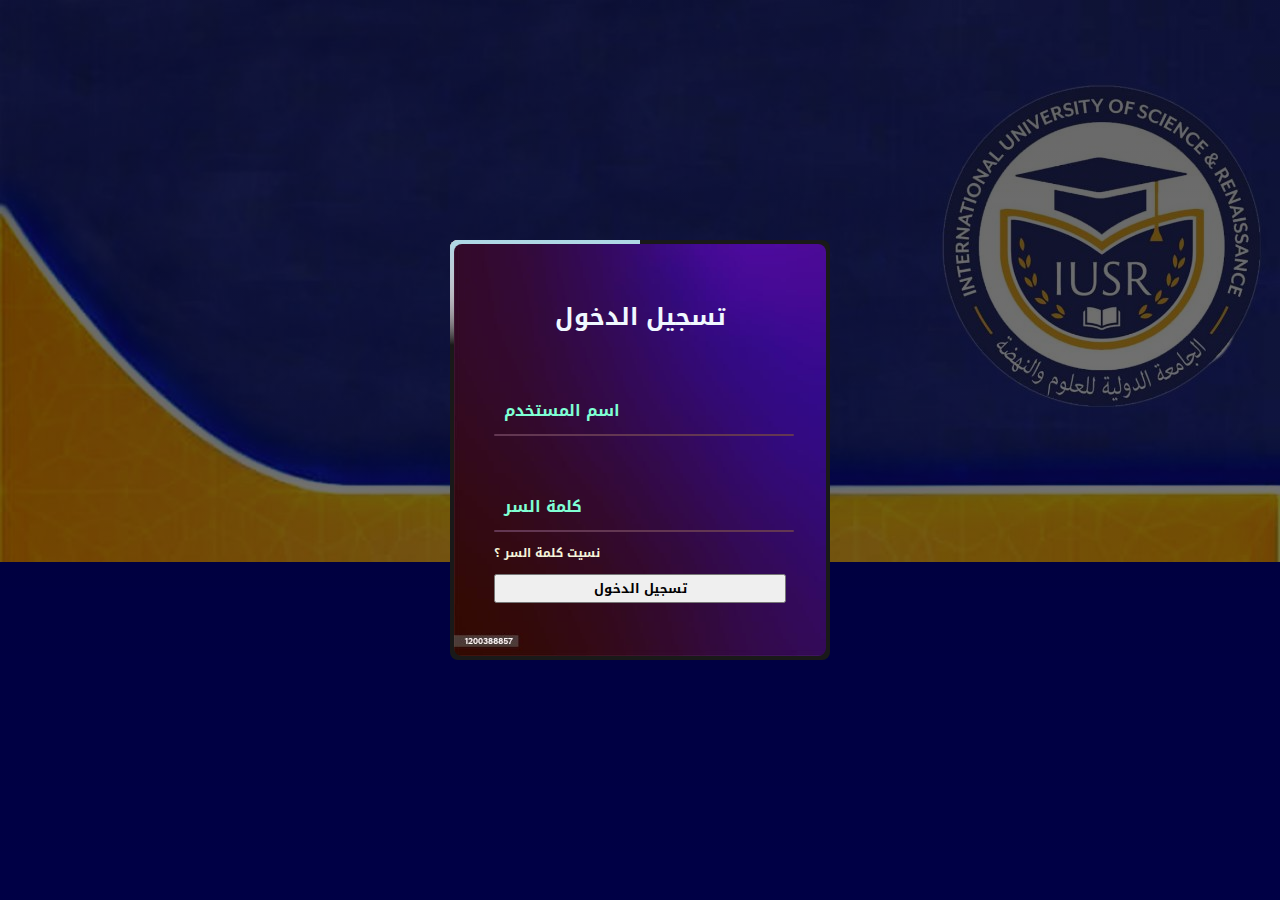
<file: pages/login.html>
<!DOCTYPE html>
<html lang="en">
<head>
    <link rel="stylesheet" href="../css/log.css">
    <meta charset="UTF-8">
    <meta name="viewport" content="width=device-width, initial-scale=1.0">
    <title>Login</title>
</head>
<body>
    
    <div class="box">
        <span class="borderLine"></span>
    <form onsubmit=" return login()">
        <h2>تسجيل الدخول</h2>
        <div class="inputBox">
            <input type="text" required="required" id="email">
            <span>اسم المستخدم</span>
            <i></i>
        </div>
        <div class="inputBox">
            <input type="password" required="required" id="password">
            <span>كلمة السر</span>
            <i></i>
        </div>
        <div class="links">
            <a href="#">نسيت كلمة السر ؟</a>
        </div>

        <input type="submit" value="تسجيل الدخول" >
</div>

    </form>
    <script src="../javascript/login.js"></script>

</body>
</html>
</file>
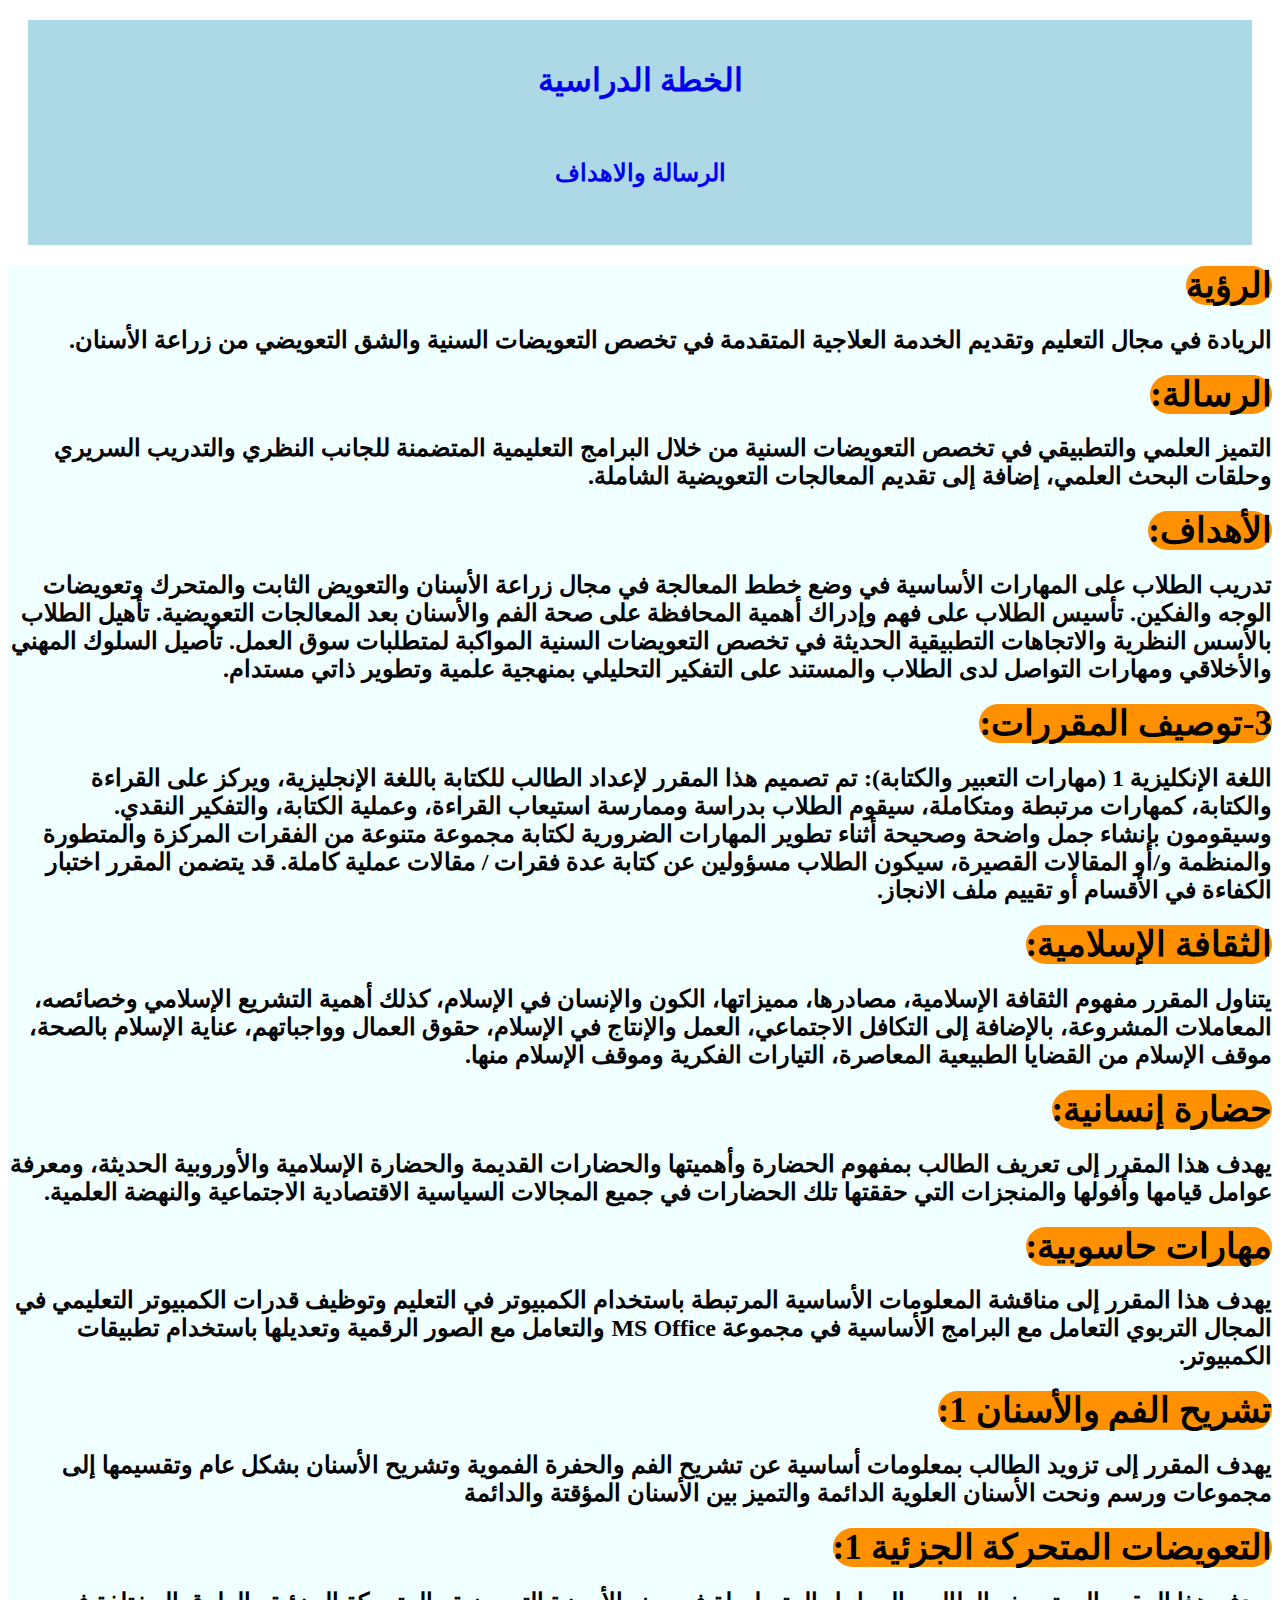
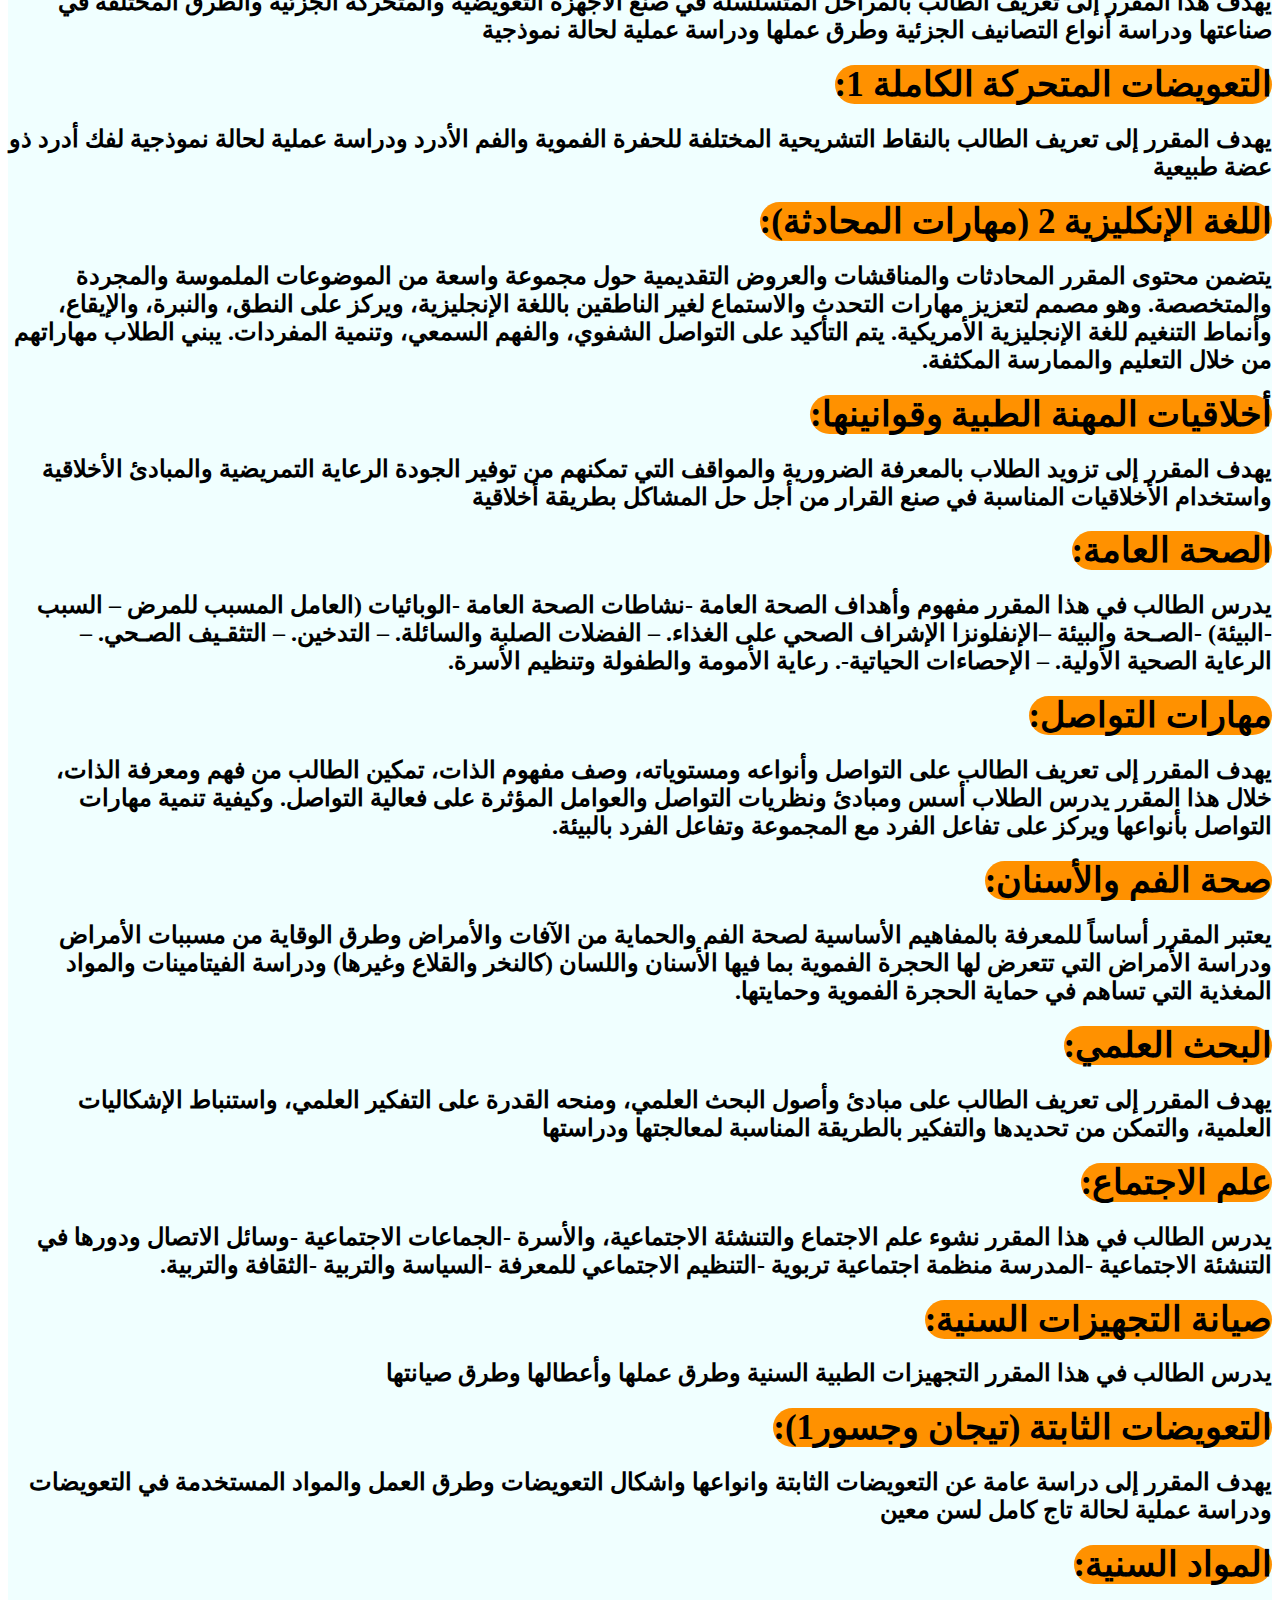
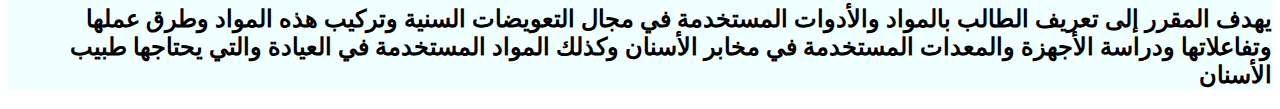
<file: pages/تعويضات سنية .html>
<!DOCTYPE html>
<html lang="en">
<head>
    <meta charset="UTF-8">
    <meta name="viewport" content="width=device-width, initial-scale=1.0">
    <link rel="stylesheet" href="../css/it.css">
    <title>teethSection</title>
</head>
<body>
    <div class="alll">
    <section class="list">
     <center>        <a class="aa" href="#mom" ><h1>الخطة الدراسية</h1></a><br>
        
        <a  class="aa" href="#msgm"><h2>الرسالة والاهداف</h2></a><br>
    </center>

     
    </section> 
</div>
</div>  
  <div style="background-color: azure; direction: rtl;" class="corc">
        <p id="msgm">
            <h1 class="cors" >الرؤية</h1>
        </p> 
        <h2 style="white-space: normal ;">    
الريادة في مجال التعليم وتقديم الخدمة العلاجية المتقدمة في تخصص التعويضات السنية والشق التعويضي من زراعة الأسنان.
</h2>
<h1 class="cors" >الرسالة:
</h1>        <h2 style="white-space: normal ;">    


التميز العلمي والتطبيقي في تخصص التعويضات السنية من خلال البرامج التعليمية المتضمنة للجانب النظري والتدريب السريري وحلقات البحث العلمي، إضافة إلى تقديم المعالجات التعويضية الشاملة.
</h2>
<h1 class="cors">الأهداف:
</h1>        <h2 style="white-space: normal ;">    

تدريب الطلاب على المهارات الأساسية في وضع خطط المعالجة في مجال زراعة الأسنان والتعويض الثابت والمتحرك وتعويضات الوجه والفكين.

تأسيس الطلاب على فهم وإدراك أهمية المحافظة على صحة الفم والأسنان بعد المعالجات التعويضية.

تأهيل الطلاب بالأسس النظرية والاتجاهات التطبيقية الحديثة في تخصص التعويضات السنية المواكبة لمتطلبات سوق العمل.

تأصيل السلوك المهني والأخلاقي ومهارات التواصل لدى الطلاب والمستند على التفكير التحليلي بمنهجية علمية وتطوير ذاتي مستدام.

</h2>

<h1 id="mom"  class="cors" >3-توصيف المقررات:
</h1><h2 style="white-space: normal ;">    


اللغة الإنكليزية 1 (مهارات التعبير والكتابة):
تم تصميم هذا المقرر لإعداد الطالب للكتابة باللغة الإنجليزية، ويركز على القراءة والكتابة، كمهارات مرتبطة ومتكاملة، سيقوم الطلاب بدراسة وممارسة استيعاب القراءة، وعملية الكتابة، والتفكير النقدي. وسيقومون بإنشاء جمل واضحة وصحيحة أثناء تطوير المهارات الضرورية لكتابة مجموعة متنوعة من الفقرات المركزة والمتطورة والمنظمة و/أو المقالات القصيرة، سيكون الطلاب مسؤولين عن كتابة عدة فقرات / مقالات عملية كاملة. قد يتضمن المقرر اختبار الكفاءة في الأقسام أو تقييم ملف الانجاز.
</h2>
<h1 class="cors">الثقافة الإسلامية:
</h1>        <h2 style="white-space: normal ;">    

يتناول المقرر مفهوم الثقافة الإسلامية، مصادرها، مميزاتها، الكون والإنسان في الإسلام، كذلك أهمية التشريع الإسلامي وخصائصه، المعاملات المشروعة، بالإضافة إلى التكافل الاجتماعي، العمل والإنتاج في الإسلام، حقوق العمال وواجباتهم، عناية الإسلام بالصحة، موقف الإسلام من القضايا الطبيعية المعاصرة، التيارات الفكرية وموقف الإسلام منها.
</h2>
<h1   class="cors">حضارة إنسانية:
</h1> <h2 style="white-space: normal ;">    

يهدف هذا المقرر إلى تعريف الطالب بمفهوم الحضارة وأهميتها والحضارات القديمة والحضارة الإسلامية والأوروبية الحديثة، ومعرفة عوامل قيامها وأفولها والمنجزات التي حققتها تلك الحضارات في جميع المجالات السياسية الاقتصادية الاجتماعية والنهضة العلمية.
</h2>
<h1 class="cors">مهارات حاسوبية:
</h1><h2 style="white-space: normal ;">    

يهدف هذا المقرر إلى مناقشة المعلومات الأساسية المرتبطة باستخدام الكمبيوتر في التعليم وتوظيف قدرات الكمبيوتر التعليمي في المجال التربوي التعامل مع البرامج الأساسية في مجموعة MS Office والتعامل مع الصور الرقمية وتعديلها باستخدام تطبيقات الكمبيوتر.
</h2>
<h1 class="cors" >تشريح الفم والأسنان 1:
</h1> <h2 style="white-space: normal ;">    

يهدف المقرر إلى تزويد الطالب بمعلومات أساسية عن تشريح الفم والحفرة الفموية وتشريح الأسنان بشكل عام وتقسيمها إلى مجموعات ورسم ونحت الأسنان العلوية الدائمة والتميز بين الأسنان المؤقتة والدائمة
</h2>
<h1 class="cors">التعويضات المتحركة الجزئية 1:
</h1>        <h2 style="white-space: normal ;">    


يهدف هذا المقرر إلى تعريف الطالب بالمراحل المتسلسلة في صنع الأجهزة التعويضية والمتحركة الجزئية والطرق المختلفة في صناعتها ودراسة أنواع التصانيف الجزئية وطرق عملها ودراسة عملية لحالة نموذجية
</h2>
<h1 class="cors">التعويضات المتحركة الكاملة 1:
</h1>
<h2 style="white-space: normal ;">    

يهدف المقرر إلى تعريف الطالب بالنقاط التشريحية المختلفة للحفرة الفموية والفم الأدرد ودراسة عملية لحالة نموذجية لفك أدرد ذو عضة طبيعية
</h2><h1 class="cors">اللغة الإنكليزية 2 (مهارات المحادثة):
</h1>        <h2 style="white-space: normal ;">    


يتضمن محتوى المقرر المحادثات والمناقشات والعروض التقديمية حول مجموعة واسعة من الموضوعات الملموسة والمجردة والمتخصصة. وهو مصمم لتعزيز مهارات التحدث والاستماع لغير الناطقين باللغة الإنجليزية، ويركز على النطق، والنبرة، والإيقاع، وأنماط التنغيم للغة الإنجليزية الأمريكية. يتم التأكيد على التواصل الشفوي، والفهم السمعي، وتنمية المفردات. يبني الطلاب مهاراتهم من خلال التعليم والممارسة المكثفة.
</h2>
<h1 class="cors">أخلاقيات المهنة الطبية وقوانينها:
</h1>        <h2 style="white-space: normal ;">    


يهدف المقرر إلى تزويد الطلاب بالمعرفة الضرورية والمواقف التي تمكنهم من توفير الجودة الرعاية التمريضية والمبادئ الأخلاقية واستخدام الأخلاقيات المناسبة في صنع القرار من أجل حل المشاكل بطريقة أخلاقية
</h2>
<h1 class="cors">الصحة العامة:
</h1>        <h2 style="white-space: normal ;">    


يدرس الطالب في هذا المقرر مفهوم وأهداف الصحة العامة -نشاطات الصحة العامة -الوبائيات (العامل المسبب للمرض – السبب -البيئة) -الصـحة والبيئة –الإنفلونزا الإشراف الصحي على الغذاء. – الفضلات الصلبة والسائلة. – التدخين. – التثقـيف الصـحي. – الرعاية الصحية الأولية. – الإحصاءات الحياتية-. رعاية الأمومة والطفولة وتنظيم الأسرة.
</h2>
<h1 class="cors">مهارات التواصل:</h1>        <h2 style="white-space: normal ;">    

يهدف المقرر إلى تعريف الطالب على التواصل وأنواعه ومستوياته، وصف مفهوم الذات، تمكين الطالب من فهم ومعرفة الذات، خلال هذا المقرر يدرس الطلاب أسس ومبادئ ونظريات التواصل والعوامل المؤثرة على فعالية التواصل. وكيفية تنمية مهارات التواصل بأنواعها ويركز على تفاعل الفرد مع المجموعة وتفاعل الفرد بالبيئة.
</h2>
<h1 class="cors">صحة الفم والأسنان:
</h1>        <h2 style="white-space: normal ;">    


يعتبر المقرر أساساً للمعرفة بالمفاهيم الأساسية لصحة الفم والحماية من الآفات والأمراض وطرق الوقاية من مسببات الأمراض ودراسة الأمراض التي تتعرض لها الحجرة الفموية بما فيها الأسنان واللسان (كالنخر والقلاع وغيرها) ودراسة الفيتامينات والمواد المغذية التي تساهم في حماية الحجرة الفموية وحمايتها.
</h2>
<h1 class="cors">البحث العلمي:
</h1>        <h2 style="white-space: normal ;">    

يهدف المقرر إلى تعريف الطالب على مبادئ وأصول البحث العلمي، ومنحه القدرة على التفكير العلمي، واستنباط الإشكاليات العلمية، والتمكن من تحديدها والتفكير بالطريقة المناسبة لمعالجتها ودراستها
</h2>
<h1 class="cors">علم الاجتماع:
</h1>        <h2 style="white-space: normal ;">    

يدرس الطالب في هذا المقرر نشوء علم الاجتماع والتنشئة الاجتماعية، والأسرة  -الجماعات الاجتماعية -وسائل الاتصال ودورها في التنشئة الاجتماعية -المدرسة منظمة اجتماعية تربوية -التنظيم الاجتماعي للمعرفة -السياسة والتربية -الثقافة والتربية.
</h2>
<h1 class="cors">صيانة التجهيزات السنية:
</h1>        <h2 style="white-space: normal ;">    

يدرس الطالب في هذا المقرر التجهيزات الطبية السنية وطرق عملها وأعطالها وطرق صيانتها
</h2>
<h1 class="cors">التعويضات الثابتة (تيجان وجسور1):
</h1>         <h2 style="white-space: normal ;">    

يهدف المقرر إلى دراسة عامة عن التعويضات الثابتة وانواعها واشكال التعويضات وطرق العمل والمواد المستخدمة في التعويضات ودراسة عملية لحالة تاج كامل لسن معين
</h2>
<h1 class="cors">المواد السنية:</h1>         <h2 style="white-space: normal ;">    

يهدف المقرر إلى تعريف الطالب بالمواد والأدوات المستخدمة في مجال التعويضات السنية وتركيب هذه المواد وطرق عملها وتفاعلاتها ودراسة الأجهزة والمعدات المستخدمة في مخابر الأسنان وكذلك المواد المستخدمة في العيادة والتي يحتاجها طبيب الأسنان
</h2>

</body>
</html>
</file>
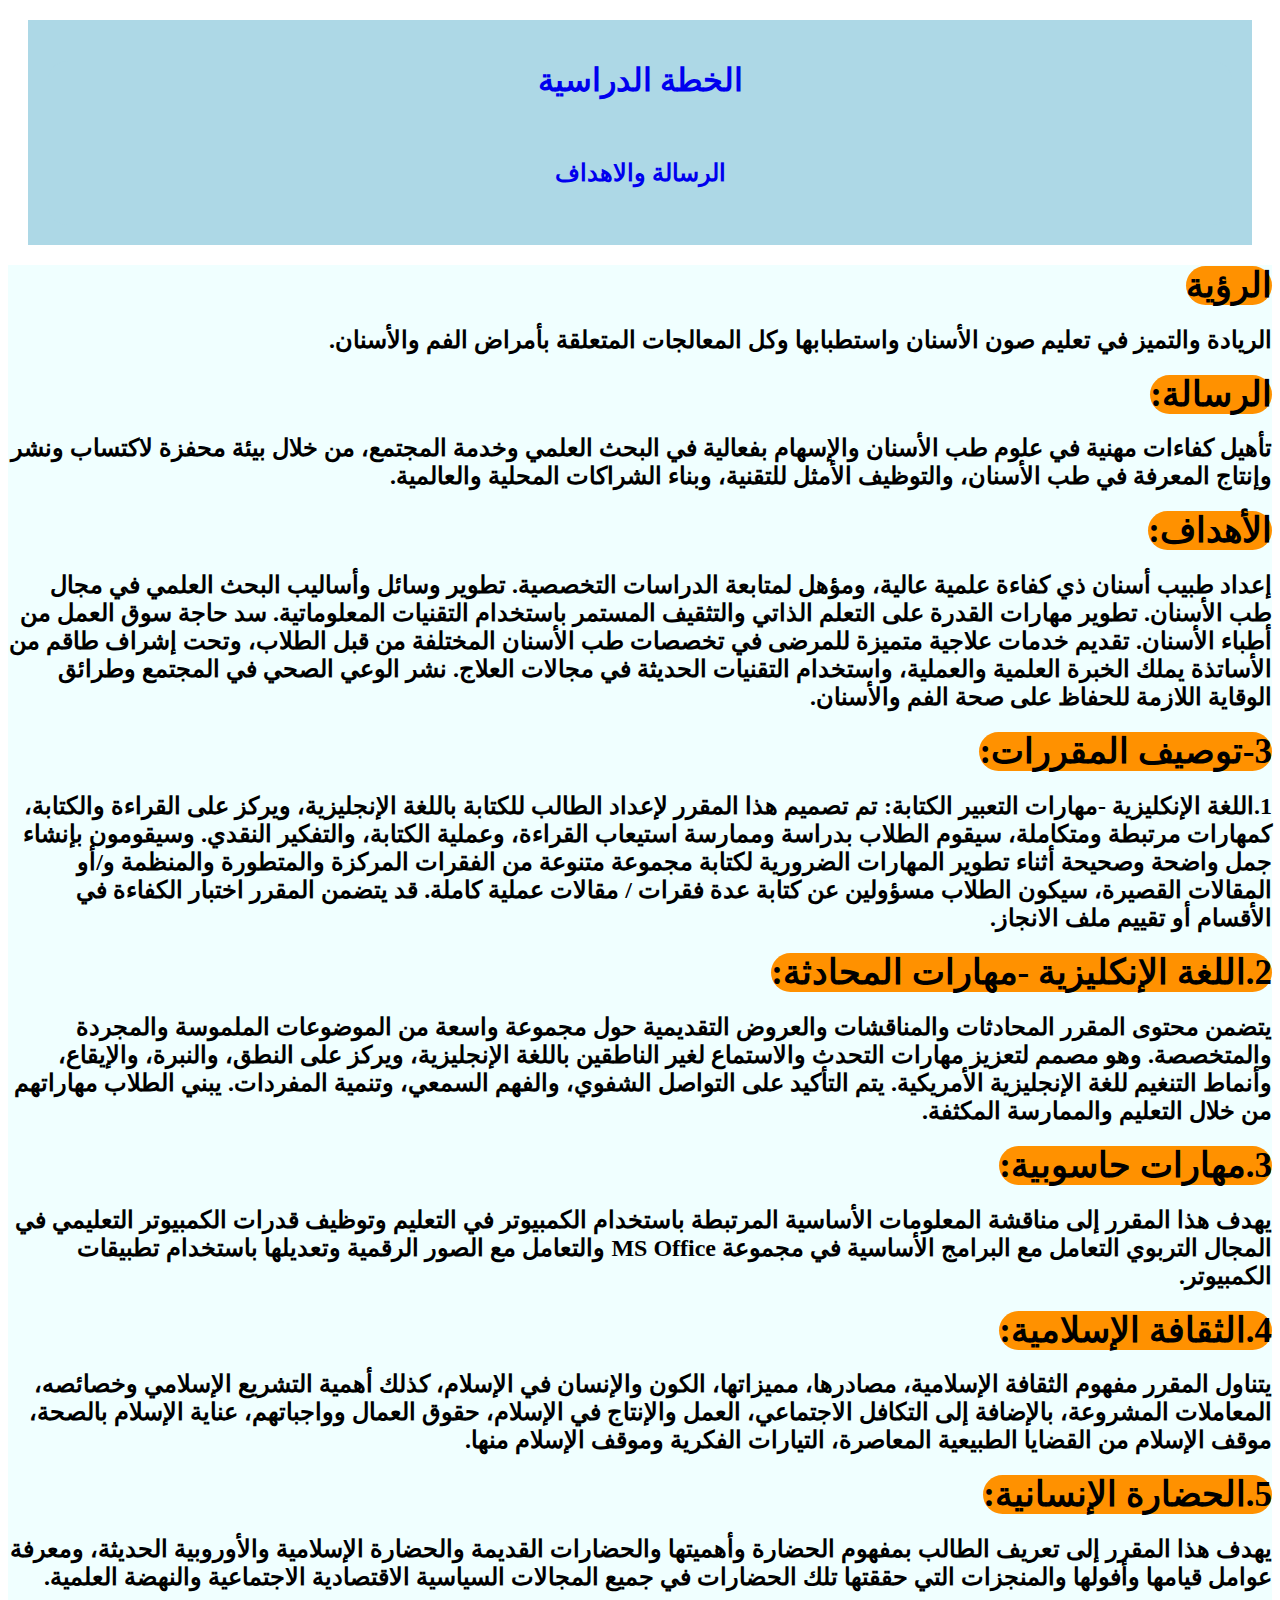
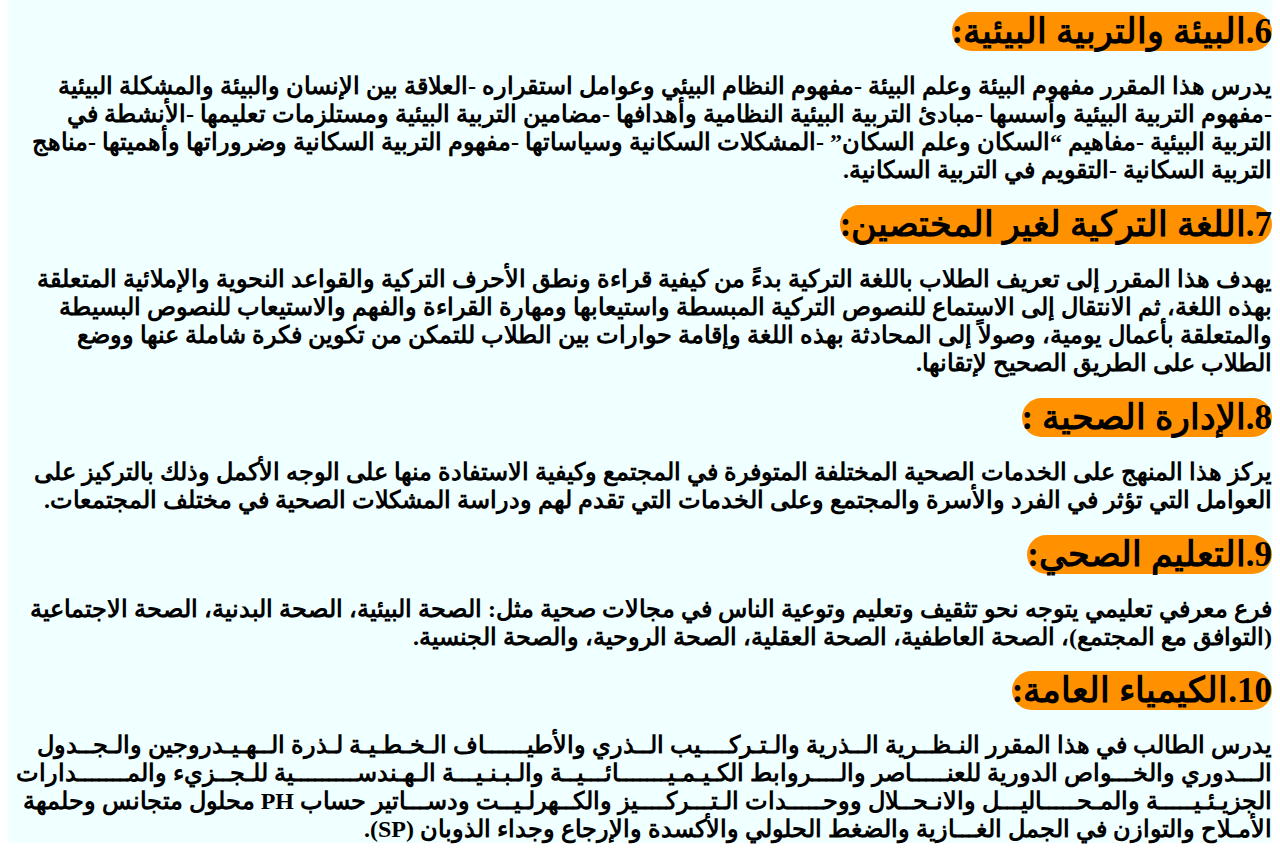
<file: pages/طب الاسنان .html>
<!DOCTYPE html>
<html lang="en">
<head>
    <meta charset="UTF-8">
    <meta name="viewport" content="width=device-width, initial-scale=1.0">
    <title>dentist</title>
    <link rel="stylesheet" href="../css/it.css">
</head>
<body>
    <div class="alll">
    <section class="list">
        <a class="aa" href="#mo" ><h1>الخطة الدراسية</h1></a><br>
        <a  class="aa" href="#msg"><h2>الرسالة والاهداف</h2></a><br>
    </section> </div>
    <div style="background-color: azure; direction: rtl;" class="corc">
        <p id="msg">
            <h1 class="cors">الرؤية</h1>
        </p>
        <h2 style="white-space: normal ;">    
الريادة والتميز في تعليم صون الأسنان واستطبابها وكل المعالجات المتعلقة بأمراض الفم والأسنان.
</h2>
 <h1 class="cors">الرسالة:</h1>
 <h2 style="white-space: normal ;"> 
تأهيل كفاءات مهنية في علوم طب الأسنان والإسهام بفعالية في البحث العلمي وخدمة المجتمع، من خلال بيئة محفزة لاكتساب ونشر وإنتاج المعرفة في طب الأسنان، والتوظيف الأمثل للتقنية، وبناء الشراكات المحلية والعالمية.
</h2>
<h1 class="cors">الأهداف:
</h1>
<h2 style="white-space: normal ;"> 
إعداد طبيب أسنان ذي كفاءة علمية عالية، ومؤهل لمتابعة الدراسات التخصصية.

تطوير وسائل وأساليب البحث العلمي في مجال طب الأسنان.

تطوير مهارات القدرة على التعلم الذاتي والتثقيف المستمر باستخدام التقنيات المعلوماتية.

سد حاجة سوق العمل من أطباء الأسنان.

تقديم خدمات علاجية متميزة للمرضى في تخصصات طب الأسنان المختلفة من قبل الطلاب، وتحت إشراف طاقم من الأساتذة يملك الخبرة العلمية والعملية، واستخدام التقنيات الحديثة في مجالات العلاج.

نشر الوعي الصحي في المجتمع وطرائق الوقاية اللازمة للحفاظ على صحة الفم والأسنان. </h2>



<h1 class="cors" id="mo">3-توصيف المقررات:
</h1>
<h2 style="white-space: normal ;"> 

1.اللغة الإنكليزية -مهارات التعبير الكتابة:

تم تصميم هذا المقرر لإعداد الطالب للكتابة باللغة الإنجليزية، ويركز على القراءة والكتابة، كمهارات مرتبطة ومتكاملة، سيقوم الطلاب بدراسة وممارسة استيعاب القراءة، وعملية الكتابة، والتفكير النقدي. وسيقومون بإنشاء جمل واضحة وصحيحة أثناء تطوير المهارات الضرورية لكتابة مجموعة متنوعة من الفقرات المركزة والمتطورة والمنظمة و/أو المقالات القصيرة، سيكون الطلاب مسؤولين عن كتابة عدة فقرات / مقالات عملية كاملة. قد يتضمن المقرر اختبار الكفاءة في الأقسام أو تقييم ملف الانجاز.
</h2>
<h1 class="cors">2.اللغة الإنكليزية -مهارات المحادثة:
</h1>
<h2 style="white-space: normal ;"> 

يتضمن محتوى المقرر المحادثات والمناقشات والعروض التقديمية حول مجموعة واسعة من الموضوعات الملموسة والمجردة والمتخصصة. وهو مصمم لتعزيز مهارات التحدث والاستماع لغير الناطقين باللغة الإنجليزية، ويركز على النطق، والنبرة، والإيقاع، وأنماط التنغيم للغة الإنجليزية الأمريكية. يتم التأكيد على التواصل الشفوي، والفهم السمعي، وتنمية المفردات. يبني الطلاب مهاراتهم من خلال التعليم والممارسة المكثفة.
</h2>
<h1 class="cors">3.مهارات حاسوبية:
</h1>
<h2 style="white-space: normal ;"> 

يهدف هذا المقرر إلى مناقشة المعلومات الأساسية المرتبطة باستخدام الكمبيوتر في التعليم وتوظيف قدرات الكمبيوتر التعليمي في المجال التربوي التعامل مع البرامج الأساسية في مجموعة MS Office والتعامل مع الصور الرقمية وتعديلها باستخدام تطبيقات الكمبيوتر.
</h2>
<h1 class="cors">4.الثقافة الإسلامية:
</h1>
<h2 style="white-space: normal ;"> 

يتناول المقرر مفهوم الثقافة الإسلامية، مصادرها، مميزاتها، الكون والإنسان في الإسلام، كذلك أهمية التشريع الإسلامي وخصائصه، المعاملات المشروعة، بالإضافة إلى التكافل الاجتماعي، العمل والإنتاج في الإسلام، حقوق العمال وواجباتهم، عناية الإسلام بالصحة، موقف الإسلام من القضايا الطبيعية المعاصرة، التيارات الفكرية وموقف الإسلام منها.
</h2>
<h1 class="cors">5.الحضارة الإنسانية:
</h1>
<h2 style="white-space: normal ;"> 

يهدف هذا المقرر إلى تعريف الطالب بمفهوم الحضارة وأهميتها والحضارات القديمة والحضارة الإسلامية والأوروبية الحديثة، ومعرفة عوامل قيامها وأفولها والمنجزات التي حققتها تلك الحضارات في جميع المجالات السياسية الاقتصادية الاجتماعية والنهضة العلمية. </h2>
<h1 class="cors">6.البيئة والتربية البيئية:
</h1>
<h2 style="white-space: normal ;"> 


يدرس هذا المقرر مفهوم البيئة وعلم البيئة -مفهوم النظام البيئي وعوامل استقراره -العلاقة بين الإنسان والبيئة والمشكلة البيئية -مفهوم التربية البيئية وأسسها -مبادئ التربية البيئية النظامية وأهدافها -مضامين التربية البيئية ومستلزمات تعليمها -الأنشطة في التربية البيئية -مفاهيم “السكان وعلم السكان” -المشكلات السكانية وسياساتها -مفهوم التربية السكانية وضروراتها وأهميتها -مناهج التربية السكانية -التقويم في التربية السكانية.
</h2>
<h1 class="cors">7.اللغة التركية لغير المختصين:
</h1>
<h2 style="white-space: normal ;"> 

يهدف هذا المقرر إلى تعريف الطلاب باللغة التركية بدءً من كيفية قراءة ونطق الأحرف التركية والقواعد النحوية والإملائية المتعلقة بهذه اللغة، ثم الانتقال إلى الاستماع للنصوص التركية المبسطة واستيعابها ومهارة القراءة والفهم والاستيعاب للنصوص البسيطة والمتعلقة بأعمال يومية، وصولاً إلى المحادثة بهذه اللغة وإقامة حوارات بين الطلاب للتمكن من تكوين فكرة شاملة عنها ووضع الطلاب على الطريق الصحيح لإتقانها.
</h2>
<h1 class="cors">8.الإدارة الصحية :
</h1>
<h2 style="white-space: normal ;"> 

يركز هذا المنهج على الخدمات الصحية المختلفة المتوفرة في المجتمع وكيفية الاستفادة منها على الوجه الأكمل وذلك بالتركيز على العوامل التي تؤثر في الفرد والأسرة والمجتمع وعلى الخدمات التي تقدم لهم ودراسة المشكلات الصحية في مختلف المجتمعات.
</h2>
<h1 class="cors">9.التعليم الصحي:
</h1>
<h2 style="white-space: normal ;"> 

فرع معرفي تعليمي يتوجه نحو تثقيف وتعليم وتوعية الناس في مجالات صحية مثل: الصحة البيئية، الصحة البدنية، الصحة الاجتماعية (التوافق مع المجتمع)، الصحة العاطفية، الصحة العقلية، الصحة الروحية، والصحة الجنسية.
</h2>
<h1 class="cors">10.الكيمياء العامة:
</h1>
<h2 style="white-space: normal ;"> 

يدرس الطالب في هذا المقرر النـظــرية الــذرية والـتـركــــيب الــذري والأطيــــــاف الـخـطـيـة لـذرة الــهـيـدروجين والـجــدول الـــدوري والخـــواص الدورية للعنـــــاصر والــــروابط الكـيـمـيـــــــائـــيــة والـبـنـيـــة الـهـندســـــــــية للـجــزيء والمـــــــدارات الجزيـئـيـــــة والمـحـــــاليـــل والانـحــلال ووحـــــدات الـتـــركــــيز والكــهرلـيــت ودســـاتير حساب PH محلول متجانس وحلمهة الأمـلاح والتوازن في الجمل الغـــازية والضغط الحلولي والأكسدة والإرجاع وجداء الذوبان (SP).
</h2>


</body>
</html>
</file>
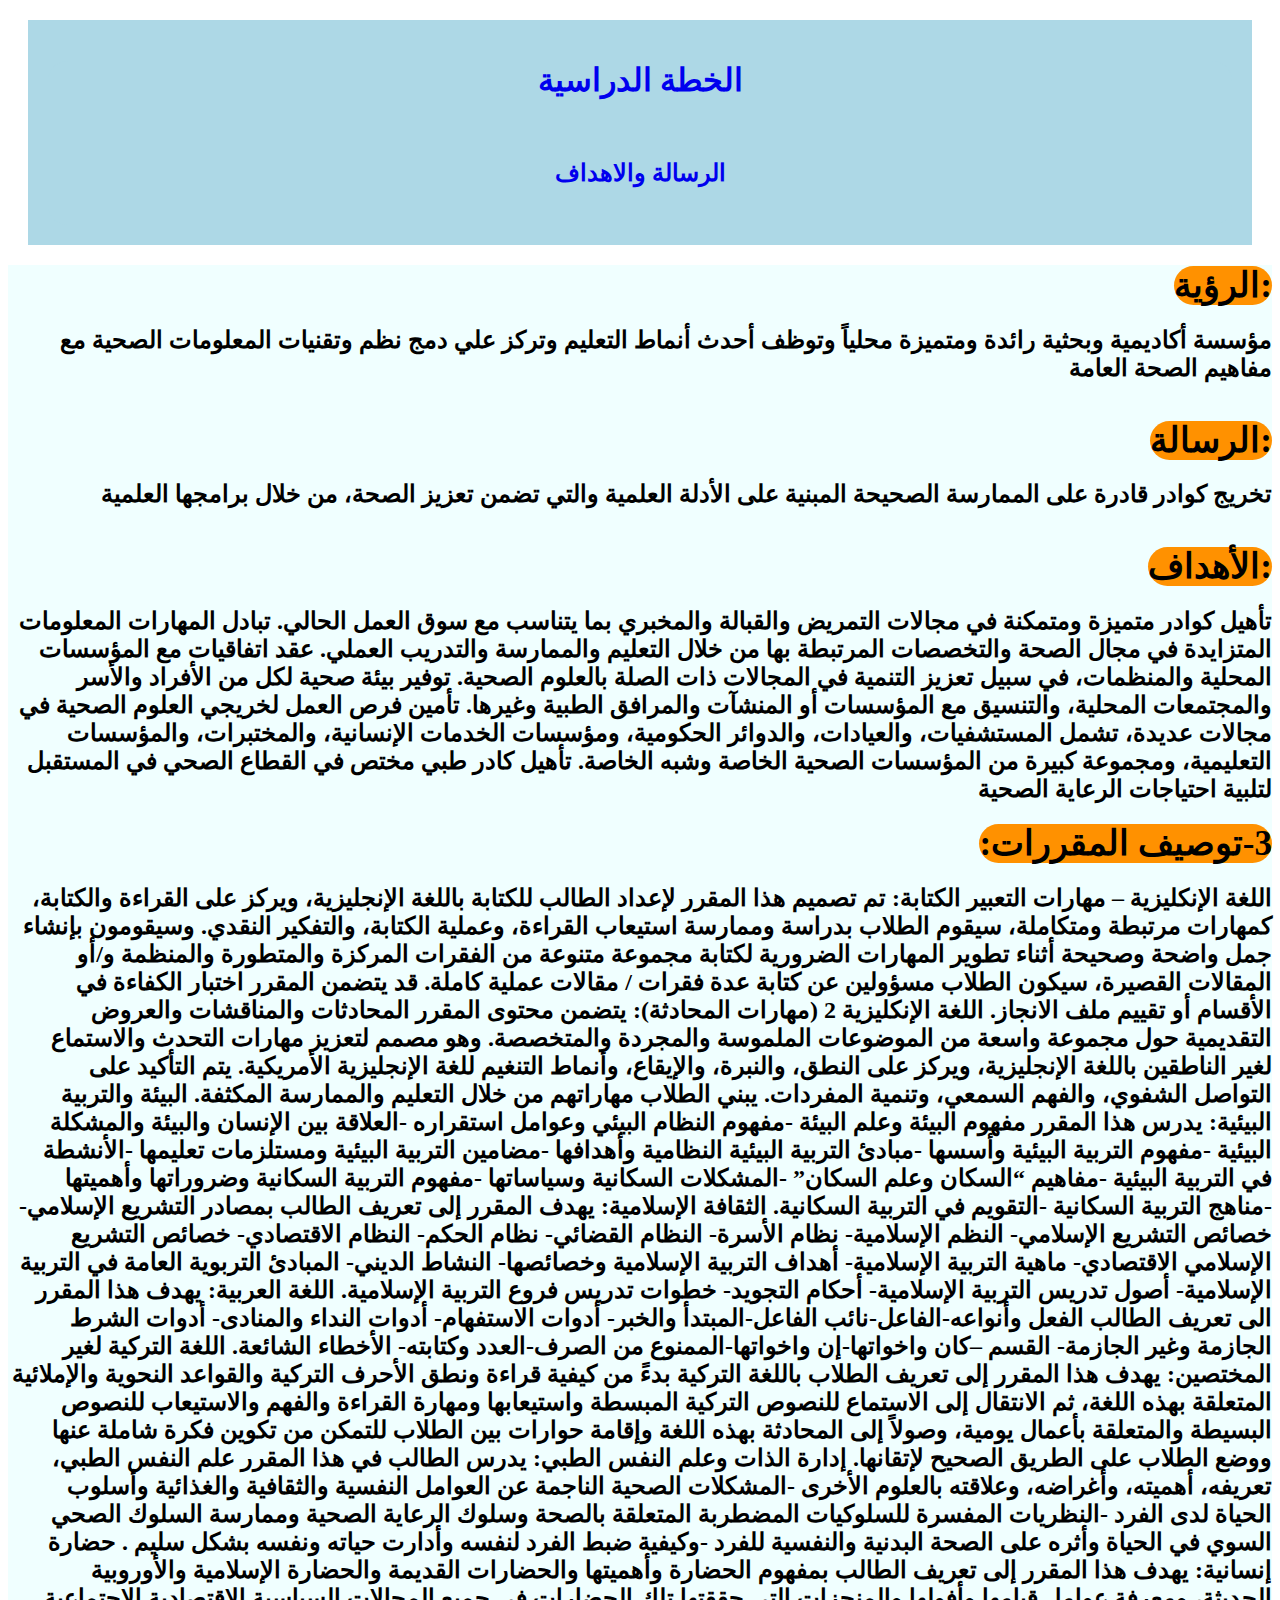
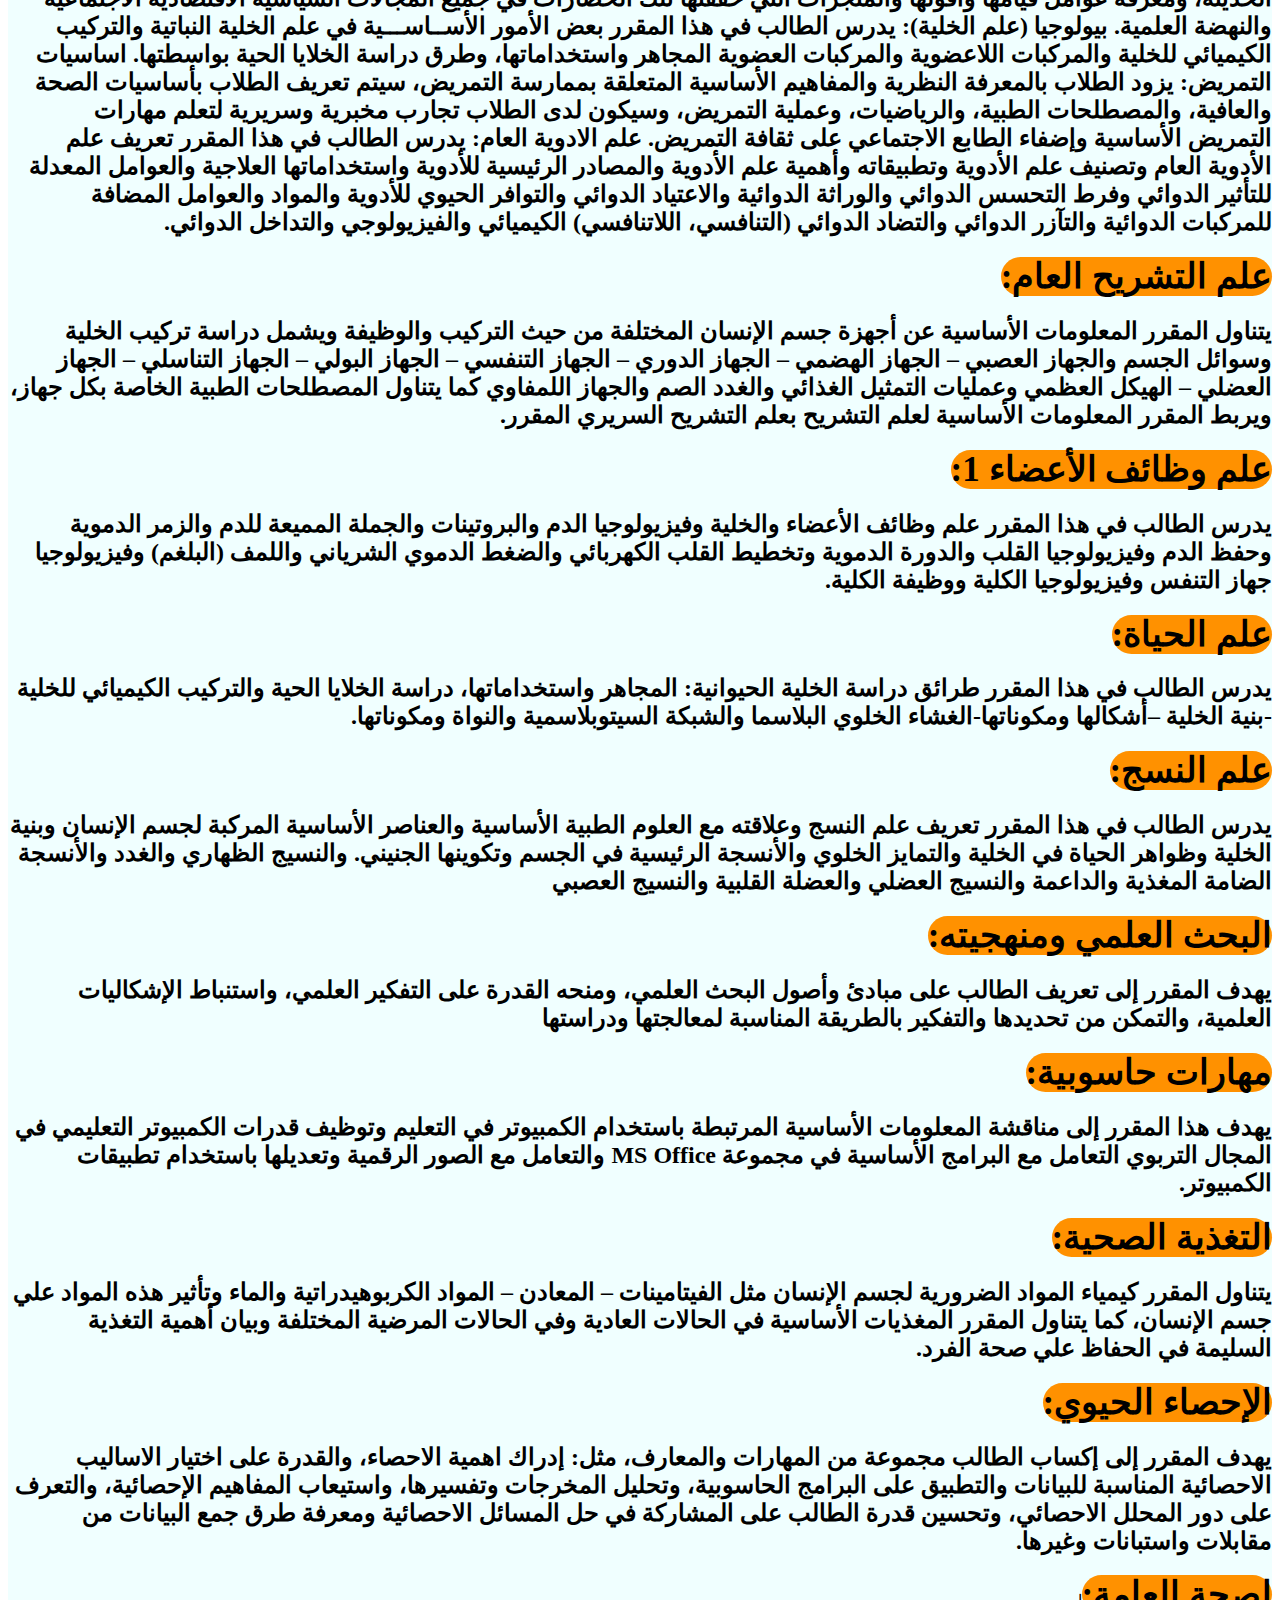
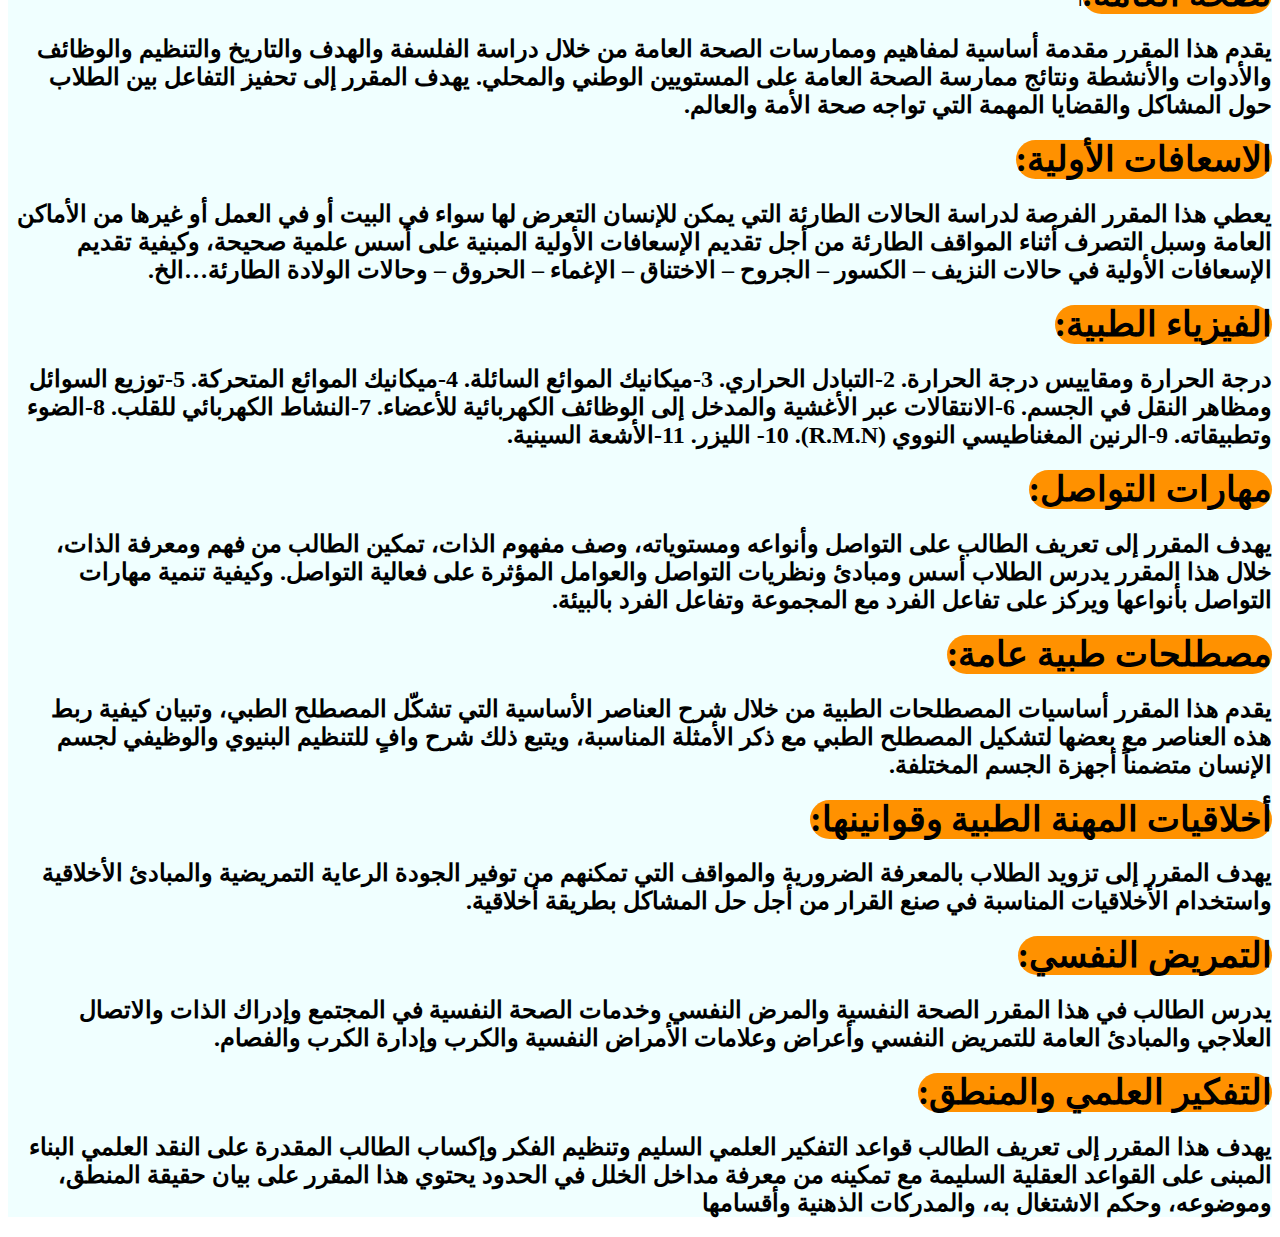
<file: pages/علوم صحية.html>
<!DOCTYPE html>
<html lang="en">
<head>
    <meta charset="UTF-8">
    <meta name="viewport" content="width=device-width, initial-scale=1.0">
    <title>nurse</title>
    <link rel="stylesheet" href="../css/it.css"></head>
<body>
    <div class="alll"> 
    <section class="list">
     
        <a class="aa" href="#mo" ><h1>الخطة الدراسية</h1></a><br>
        
        <a  class="aa" href="#msg"><h2>الرسالة والاهداف</h2></a><br>

     
    </section> 
</div>

   
    <div style="background-color: azure; direction: rtl;" class="corc">
    <p id="msg">

        <h1 class="cors"> :الرؤية</h1> 
</p>
<h2 style="white-space: normal ;">    مؤسسة أكاديمية وبحثية رائدة ومتميزة محلياً وتوظف أحدث أنماط التعليم وتركز علي دمج نظم وتقنيات المعلومات الصحية مع مفاهيم الصحة العامة</h2>
        
          <br><h1 class="cors">:الرسالة</h1> <br>
          <h2 style="white-space: normal ;"> تخريج كوادر قادرة على الممارسة الصحيحة المبنية على الأدلة العلمية والتي تضمن تعزيز الصحة، من خلال برامجها العلمية</h2>
        
        <br> <h1 class="cors"> :الأهداف</h1><br>
        <h2 style="white-space: normal ;"> تأهيل كوادر متميزة ومتمكنة في مجالات التمريض والقبالة والمخبري بما يتناسب مع سوق العمل الحالي.
        
        تبادل المهارات المعلومات المتزايدة في مجال الصحة والتخصصات المرتبطة بها من خلال التعليم والممارسة والتدريب العملي.
        
        عقد اتفاقيات مع المؤسسات المحلية والمنظمات، في سبيل تعزيز التنمية في المجالات ذات الصلة بالعلوم الصحية.
        
        توفير بيئة صحية لكل من الأفراد والأسر والمجتمعات المحلية، والتنسيق مع المؤسسات أو المنشآت والمرافق الطبية وغيرها.
        
        تأمين فرص العمل لخريجي العلوم الصحية في مجالات عديدة، تشمل المستشفيات، والعيادات، والدوائر الحكومية، ومؤسسات الخدمات الإنسانية، والمختبرات، والمؤسسات التعليمية، ومجموعة كبيرة من المؤسسات الصحية الخاصة وشبه الخاصة.
        
        تأهيل كادر طبي مختص في القطاع الصحي في المستقبل لتلبية احتياجات الرعاية الصحية
</h2>



<h1 id="mo" class="cors">  3-توصيف المقررات:</h1>
<h2 style="white-space: normal ;">
  

    اللغة الإنكليزية – مهارات التعبير الكتابة:
    تم تصميم هذا المقرر لإعداد الطالب للكتابة باللغة الإنجليزية، ويركز على القراءة والكتابة، كمهارات مرتبطة ومتكاملة، سيقوم الطلاب بدراسة وممارسة استيعاب القراءة، وعملية الكتابة، والتفكير النقدي. وسيقومون بإنشاء جمل واضحة وصحيحة أثناء تطوير المهارات الضرورية لكتابة مجموعة متنوعة من الفقرات المركزة والمتطورة والمنظمة و/أو المقالات القصيرة، سيكون الطلاب مسؤولين عن كتابة عدة فقرات / مقالات عملية كاملة. قد يتضمن المقرر اختبار الكفاءة في الأقسام أو تقييم ملف الانجاز.
    
    اللغة الإنكليزية 2 (مهارات المحادثة):
    يتضمن محتوى المقرر المحادثات والمناقشات والعروض التقديمية حول مجموعة واسعة من الموضوعات الملموسة والمجردة والمتخصصة. وهو مصمم لتعزيز مهارات التحدث والاستماع لغير الناطقين باللغة الإنجليزية، ويركز على النطق، والنبرة، والإيقاع، وأنماط التنغيم للغة الإنجليزية الأمريكية. يتم التأكيد على التواصل الشفوي، والفهم السمعي، وتنمية المفردات. يبني الطلاب مهاراتهم من خلال التعليم والممارسة المكثفة.
    
    البيئة والتربية البيئية:
    يدرس هذا المقرر مفهوم البيئة وعلم البيئة -مفهوم النظام البيئي وعوامل استقراره -العلاقة بين الإنسان والبيئة والمشكلة البيئية -مفهوم التربية البيئية وأسسها -مبادئ التربية البيئية النظامية وأهدافها -مضامين التربية البيئية ومستلزمات تعليمها -الأنشطة في التربية البيئية -مفاهيم “السكان وعلم السكان” -المشكلات السكانية وسياساتها -مفهوم التربية السكانية وضروراتها وأهميتها -مناهج التربية السكانية -التقويم في التربية السكانية.
    
    الثقافة الإسلامية:
    يهدف المقرر إلى تعريف الطالب بمصادر التشريع الإسلامي- خصائص التشريع الإسلامي- النظم الإسلامية- نظام الأسرة- النظام القضائي- نظام الحكم- النظام الاقتصادي- خصائص التشريع الإسلامي الاقتصادي- ماهية التربية الإسلامية- أهداف التربية الإسلامية وخصائصها- النشاط الديني- المبادئ التربوية العامة في التربية الإسلامية- أصول تدريس التربية الإسلامية- أحكام التجويد- خطوات تدريس فروع التربية الإسلامية.
    
    اللغة العربية:
    يهدف هذا المقرر الى تعريف الطالب الفعل وأنواعه-الفاعل-نائب الفاعل-المبتدأ والخبر- أدوات الاستفهام- أدوات النداء والمنادى- أدوات الشرط الجازمة وغير الجازمة- القسم –كان واخواتها-إن واخواتها-الممنوع من الصرف-العدد وكتابته- الأخطاء الشائعة.
    
    اللغة التركية لغير المختصين:
    يهدف هذا المقرر إلى تعريف الطلاب باللغة التركية بدءً من كيفية قراءة ونطق الأحرف التركية والقواعد النحوية والإملائية المتعلقة بهذه اللغة، ثم الانتقال إلى الاستماع للنصوص التركية المبسطة واستيعابها ومهارة القراءة والفهم والاستيعاب للنصوص البسيطة والمتعلقة بأعمال يومية، وصولاً إلى المحادثة بهذه اللغة وإقامة حوارات بين الطلاب للتمكن من تكوين فكرة شاملة عنها ووضع الطلاب على الطريق الصحيح لإتقانها.
    
    إدارة الذات وعلم النفس الطبي:
    يدرس الطالب في هذا المقرر علم النفس الطبي، تعريفه، أهميته، وأغراضه، وعلاقته بالعلوم الأخرى -المشكلات الصحية الناجمة عن العوامل النفسية والثقافية والغذائية وأسلوب الحياة لدى الفرد -النظريات المفسرة للسلوكيات المضطربة المتعلقة بالصحة وسلوك الرعاية الصحية وممارسة السلوك الصحي السوي في الحياة وأثره على الصحة البدنية والنفسية للفرد -وكيفية ضبط الفرد لنفسه وأدارت حياته ونفسه بشكل سليم .
    
    حضارة إنسانية:
    يهدف هذا المقرر إلى تعريف الطالب بمفهوم الحضارة وأهميتها والحضارات القديمة والحضارة الإسلامية والأوروبية الحديثة، ومعرفة عوامل قيامها وأفولها والمنجزات التي حققتها تلك الحضارات في جميع المجالات السياسية الاقتصادية الاجتماعية والنهضة العلمية.
    
    بيولوجيا (علم الخلية):
    يدرس الطالب في هذا المقرر بعض الأمور الأســاســـية في علم الخلية النباتية والتركيب الكيميائي للخلية والمركبات اللاعضوية والمركبات العضوية المجاهر واستخداماتها، وطرق دراسة الخلايا الحية بواسطتها.
    
    اساسيات التمريض:
    يزود الطلاب بالمعرفة النظرية والمفاهيم الأساسية المتعلقة بممارسة التمريض، سيتم تعريف الطلاب بأساسيات الصحة والعافية، والمصطلحات الطبية، والرياضيات، وعملية التمريض، وسيكون لدى الطلاب تجارب مخبرية وسريرية لتعلم مهارات التمريض الأساسية وإضفاء الطابع الاجتماعي على ثقافة التمريض.
    
    علم الادوية العام:
    يدرس الطالب في هذا المقرر تعريف علم الأدوية العام وتصنيف علم الأدوية وتطبيقاته وأهمية علم الأدوية والمصادر الرئيسية للأدوية واستخداماتها العلاجية والعوامل المعدلة للتأثير الدوائي وفرط التحسس الدوائي والوراثة الدوائية والاعتياد الدوائي والتوافر الحيوي للأدوية والمواد والعوامل المضافة للمركبات الدوائية والتآزر 
    الدوائي والتضاد الدوائي (التنافسي، اللاتنافسي) الكيميائي والفيزيولوجي والتداخل الدوائي.</h2>


    <h1 class="cors">  علم التشريح العام:  </h1>
    <h2 style="white-space: normal ;">


      
        يتناول المقرر المعلومات الأساسية عن أجهزة جسم الإنسان المختلفة من حيث التركيب والوظيفة ويشمل دراسة تركيب الخلية وسوائل الجسم والجهاز العصبي – الجهاز الهضمي – الجهاز الدوري – الجهاز التنفسي – الجهاز البولي – الجهاز التناسلي – الجهاز العضلي – الهيكل العظمي وعمليات التمثيل الغذائي والغدد الصم والجهاز اللمفاوي كما يتناول المصطلحات الطبية الخاصة بكل جهاز، ويربط المقرر المعلومات الأساسية لعلم التشريح بعلم التشريح السريري المقرر.
        
      <h1 class="cors">   علم وظائف الأعضاء 1:  </h1>
       <h2> يدرس الطالب في هذا المقرر علم وظائف الأعضاء والخلية وفيزيولوجيا الدم والبروتينات والجملة المميعة للدم والزمر الدموية وحفظ الدم وفيزيولوجيا القلب والدورة الدموية وتخطيط القلب الكهربائي والضغط الدموي الشرياني واللمف (البلغم) وفيزيولوجيا جهاز التنفس وفيزيولوجيا الكلية ووظيفة الكلية.</h2>
        
        <h1 class="cors">علم الحياة:</h1>
       <h2 style="white-space: normal ;"> يدرس الطالب في هذا المقرر طرائق دراسة الخلية الحيوانية: المجاهر واستخداماتها، دراسة الخلايا الحية والتركيب الكيميائي للخلية -بنية الخلية –أشكالها ومكوناتها-الغشاء الخلوي البلاسما والشبكة السيتوبلاسمية والنواة ومكوناتها.</h2>
        
        <h1 class="cors">علم النسج:</h1>
        <h2 style="white-space: normal ;">  يدرس الطالب في هذا المقرر تعريف علم النسج وعلاقته مع العلوم الطبية الأساسية والعناصر الأساسية المركبة لجسم الإنسان وبنية الخلية وظواهر الحياة في الخلية والتمايز الخلوي والأنسجة الرئيسية في الجسم وتكوينها الجنيني. والنسيج الظهاري والغدد والأنسجة الضامة المغذية والداعمة والنسيج العضلي والعضلة القلبية والنسيج العصبي</h2>
        
        <h1 class="cors">البحث العلمي ومنهجيته:</h1>
        <h2 style="white-space: normal ;">  يهدف المقرر إلى تعريف الطالب على مبادئ وأصول البحث العلمي، ومنحه القدرة على التفكير العلمي، واستنباط الإشكاليات العلمية، والتمكن من تحديدها والتفكير بالطريقة المناسبة لمعالجتها ودراستها</h2>
        
        <h1 class="cors">مهارات حاسوبية:</h1>
        <h2 style="white-space: normal ;"> يهدف هذا المقرر إلى مناقشة المعلومات الأساسية المرتبطة باستخدام الكمبيوتر في التعليم وتوظيف قدرات الكمبيوتر التعليمي في المجال التربوي التعامل مع البرامج الأساسية في مجموعة MS Office والتعامل مع الصور الرقمية وتعديلها باستخدام تطبيقات الكمبيوتر.</h2>
        
       <h1 class="cors"> التغذية الصحية:</h1>
        <h2 style="white-space: normal ;"> يتناول المقرر كيمياء المواد الضرورية لجسم الإنسان مثل الفيتامينات – المعادن – المواد الكربوهيدراتية والماء وتأثير هذه المواد علي جسم الإنسان، كما يتناول المقرر المغذيات الأساسية في الحالات العادية وفي الحالات المرضية المختلفة وبيان أهمية التغذية السليمة في الحفاظ علي صحة الفرد.</h2>
        
        <h1 class="cors">الإحصاء الحيوي:</h1>
        <h2 style="white-space: normal ;"> يهدف المقرر إلى إكساب الطالب مجموعة من المهارات والمعارف، مثل: إدراك اهمية الاحصاء، والقدرة على اختيار الاساليب الاحصائية المناسبة للبيانات والتطبيق على البرامج الحاسوبية، وتحليل المخرجات وتفسيرها، واستيعاب المفاهيم الإحصائية، والتعرف على دور المحلل الاحصائي، وتحسين قدرة الطالب على المشاركة في حل المسائل الاحصائية ومعرفة طرق جمع البيانات من مقابلات واستبانات وغيرها.</h2>
        
        <h1 class="cors">لصحة العامة:</h1>ا
        <h2 style="white-space: normal ;"> يقدم هذا المقرر مقدمة أساسية لمفاهيم وممارسات الصحة العامة من خلال دراسة الفلسفة والهدف والتاريخ والتنظيم والوظائف والأدوات والأنشطة ونتائج ممارسة الصحة العامة على المستويين الوطني والمحلي.
        
        يهدف المقرر إلى تحفيز التفاعل بين الطلاب حول المشاكل والقضايا المهمة التي تواجه صحة الأمة والعالم.
        
       <h1 class="cors"> الاسعافات الأولية:</h1>
        <h2 style="white-space: normal ;"> يعطي هذا المقرر الفرصة لدراسة الحالات الطارئة التي يمكن للإنسان التعرض لها سواء في البيت أو في العمل أو غيرها من الأماكن العامة وسبل التصرف أثناء المواقف الطارئة من أجل تقديم الإسعافات الأولية المبنية على أسس علمية صحيحة، وكيفية تقديم الإسعافات الأولية في حالات النزيف – الكسور – الجروح – الاختناق – الإغماء – الحروق – وحالات الولادة الطارئة…الخ.
        
        <h1 class="cors">الفيزياء الطبية:</h1>
        <h2 style="white-space: normal ;">  درجة الحرارة ومقاييس درجة الحرارة. 2-التبادل الحراري. 3-ميكانيك الموائع السائلة. 4-ميكانيك الموائع المتحركة. 5-توزيع السوائل ومظاهر النقل في الجسم. 6-الانتقالات عبر الأغشية والمدخل إلى الوظائف الكهربائية للأعضاء. 7-النشاط الكهربائي للقلب. 8-الضوء وتطبيقاته. 9-الرنين المغناطيسي النووي (R.M.N).  10- الليزر.  11-الأشعة السينية.
        
       <h1 class="cors"> مهارات التواصل:</h1>
        <h2 style="white-space: normal ;">  يهدف المقرر إلى تعريف الطالب على التواصل وأنواعه ومستوياته، وصف مفهوم الذات، تمكين الطالب من فهم ومعرفة الذات، خلال هذا المقرر يدرس الطلاب أسس ومبادئ ونظريات التواصل والعوامل المؤثرة على فعالية التواصل. وكيفية تنمية مهارات التواصل بأنواعها ويركز على تفاعل الفرد مع المجموعة وتفاعل الفرد بالبيئة.
        
        <h1 class="cors">مصطلحات طبية عامة:</h1>
        <h2 style="white-space: normal ;">  يقدم هذا المقرر أساسيات المصطلحات الطبية من خلال شرح العناصر الأساسية التي تشكّل المصطلح الطبي، وتبيان كيفية ربط هذه العناصر مع بعضها لتشكيل المصطلح الطبي مع ذكر الأمثلة المناسبة، ويتبع ذلك شرح وافٍ للتنظيم البنيوي والوظيفي لجسم الإنسان متضمناً أجهزة الجسم المختلفة.</h2>


        <h1 class="cors"> أخلاقيات المهنة الطبية وقوانينها:</h1>
        <h2 style="white-space: normal ;">  يهدف المقرر إلى تزويد الطلاب بالمعرفة الضرورية والمواقف التي تمكنهم من توفير الجودة الرعاية التمريضية والمبادئ الأخلاقية واستخدام الأخلاقيات المناسبة في صنع القرار من أجل حل المشاكل بطريقة أخلاقية. <h2></h2>
        
       <h1 class="cors"> التمريض النفسي:</h1>
       <h2 style="white-space: normal ;"> يدرس الطالب في هذا المقرر الصحة النفسية والمرض النفسي وخدمات الصحة النفسية في المجتمع وإدراك الذات والاتصال العلاجي والمبادئ العامة للتمريض النفسي وأعراض وعلامات الأمراض النفسية والكرب وإدارة الكرب والفصام. </h2>
        
       <h1 class="cors"> التفكير العلمي والمنطق:</h1>
       <h2 style="white-space: normal ;"> يهدف هذا المقرر إلى تعريف الطالب قواعد التفكير العلمي السليم وتنظيم الفكر وإكساب الطالب المقدرة على النقد العلمي البناء المبنى على القواعد العقلية السليمة مع تمكينه من معرفة مداخل الخلل في الحدود يحتوي هذا المقرر على بيان حقيقة المنطق، وموضوعه، وحكم الاشتغال به، والمدركات الذهنية وأقسامها</h2>
















</div>







</body>
</html>
</file>
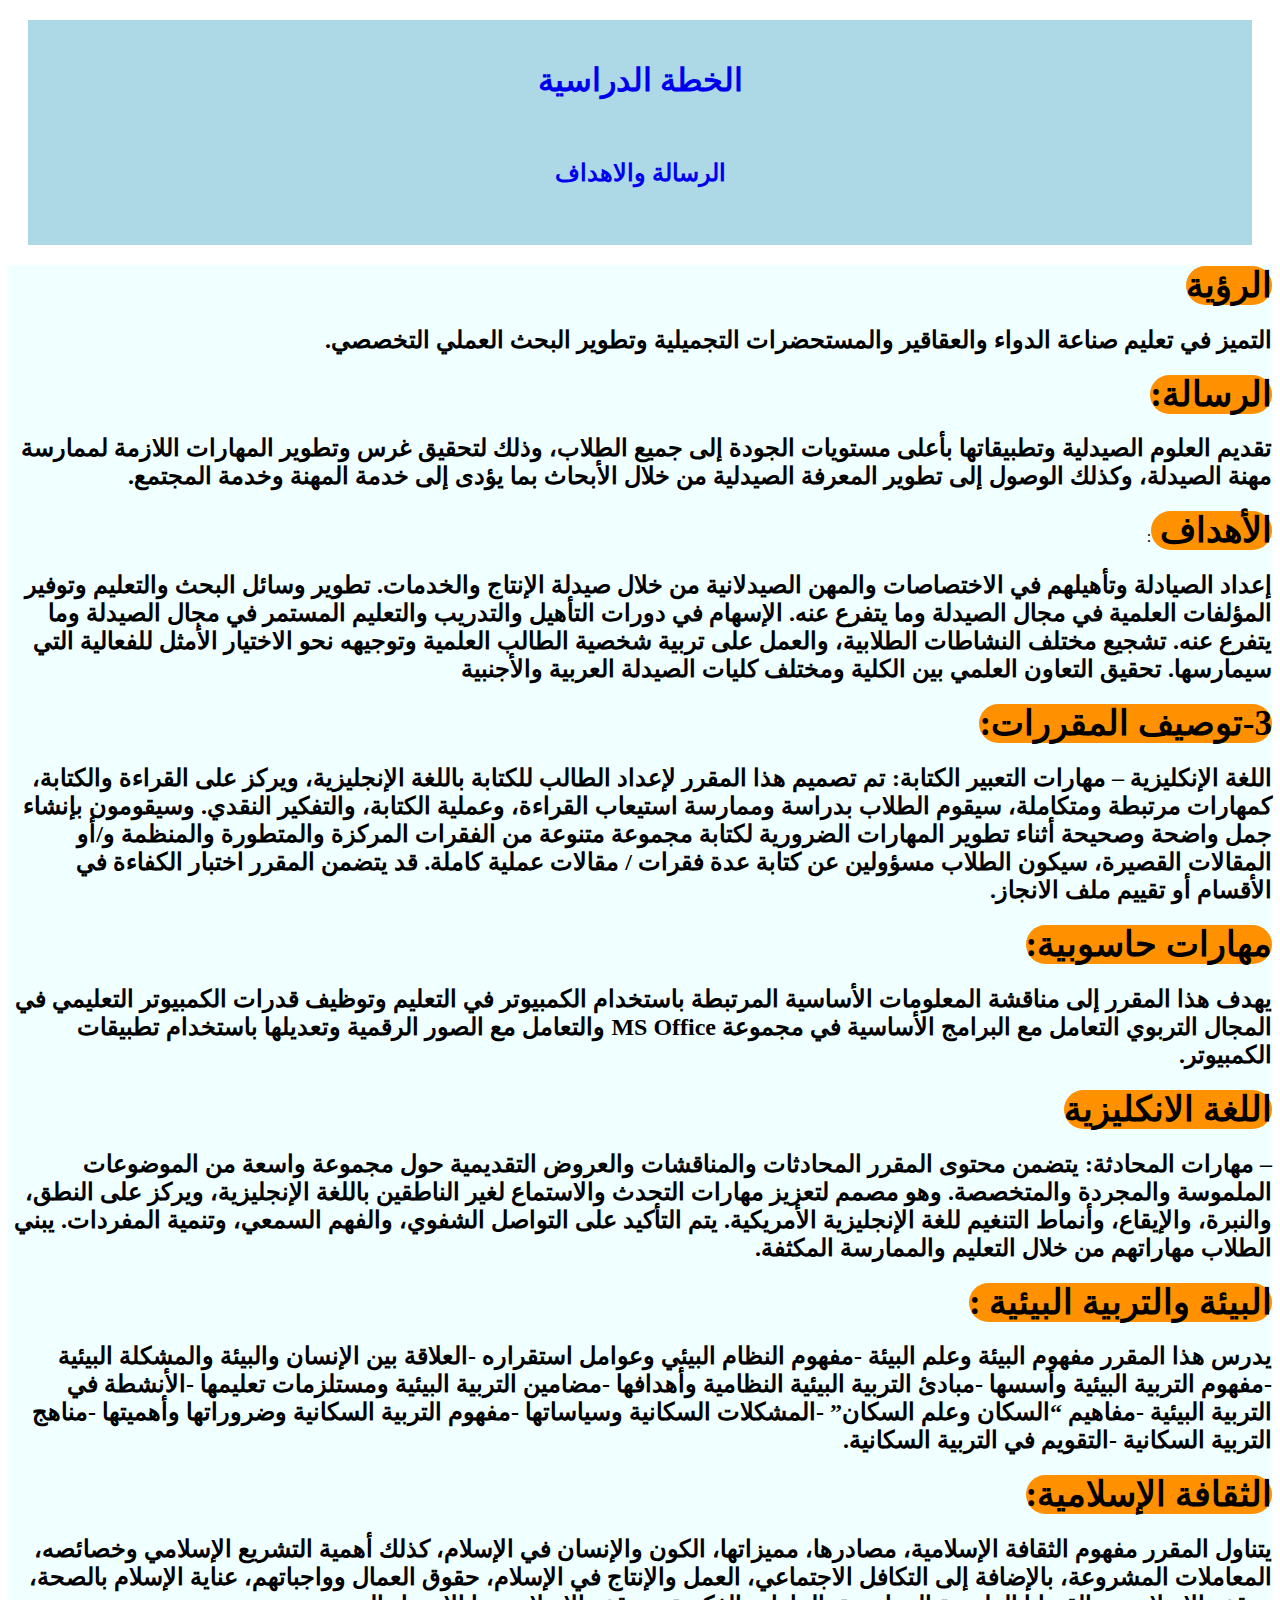
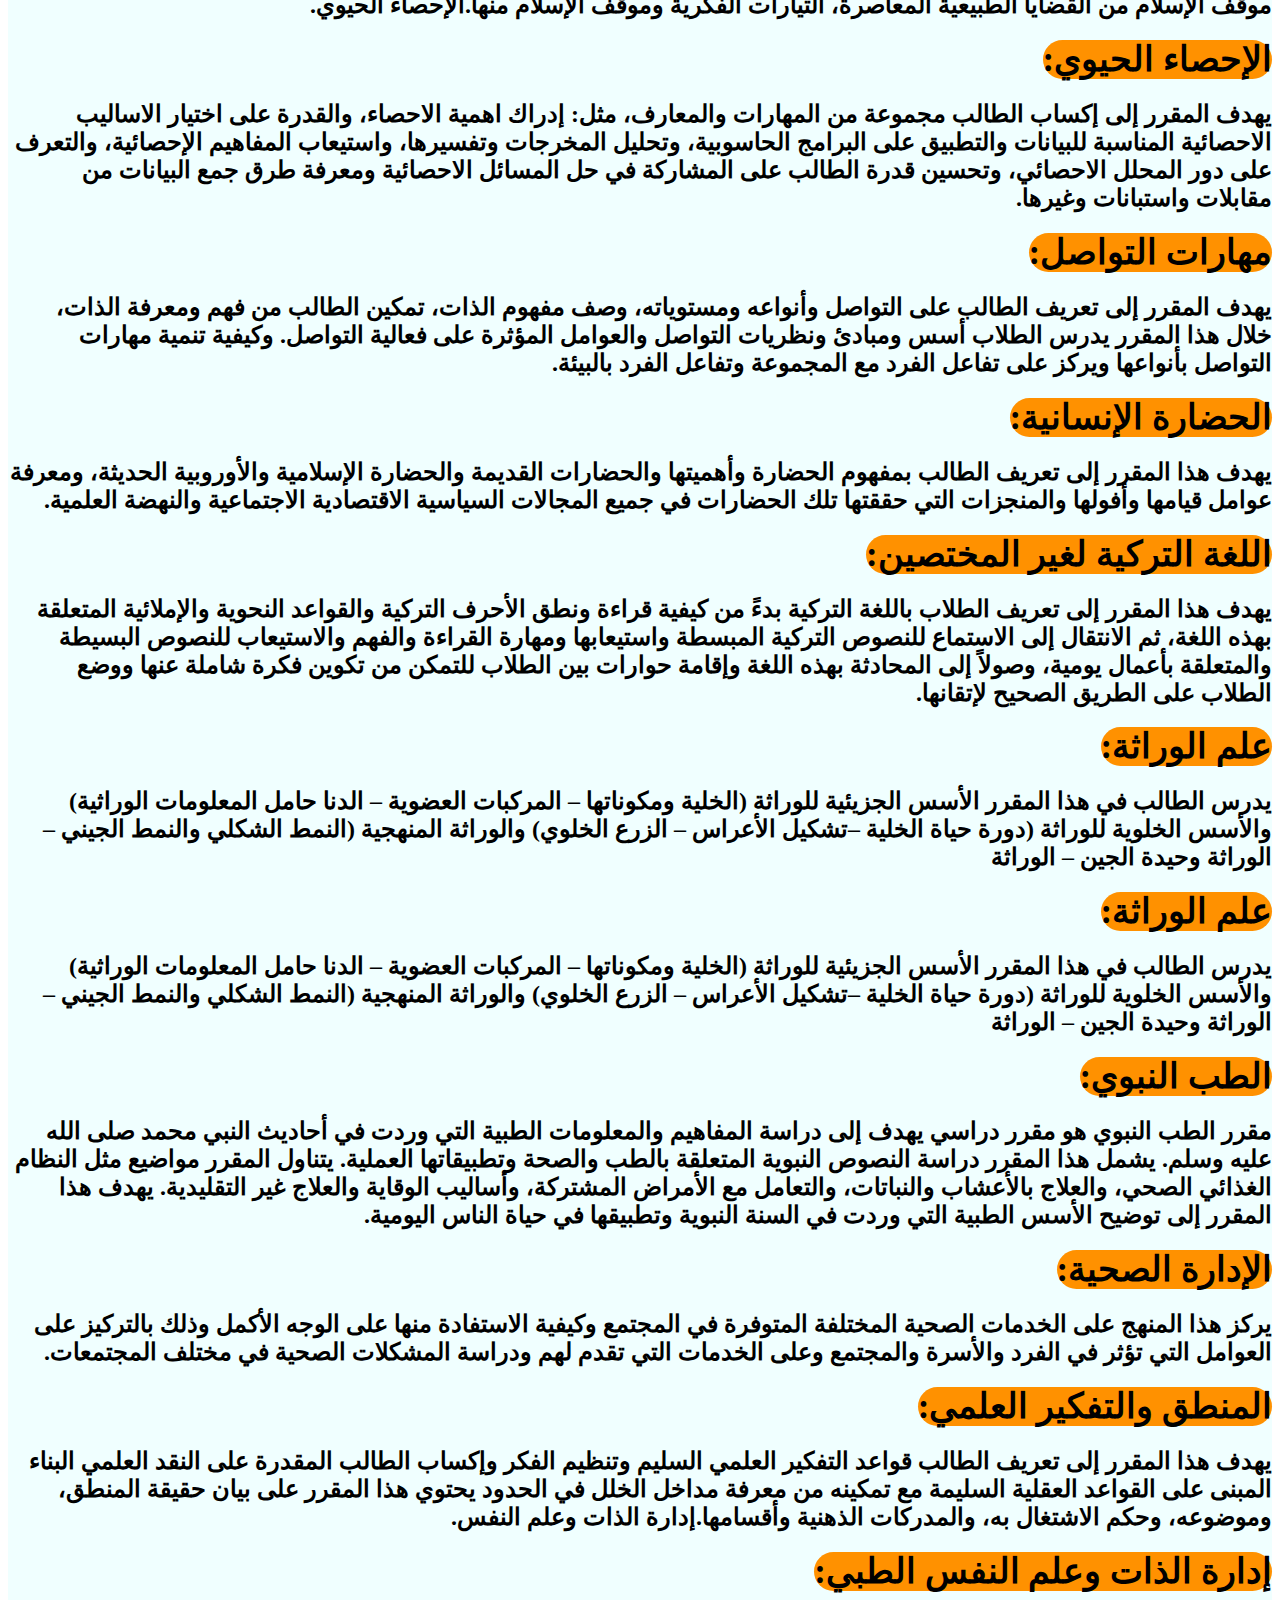
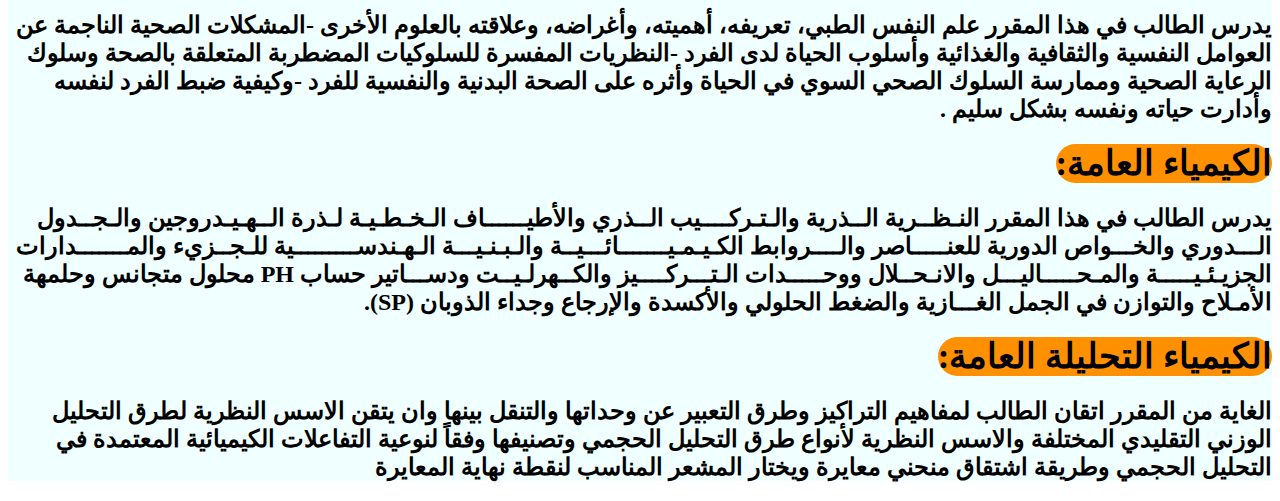
<file: pages/كلية الصيدلة .html>
<!DOCTYPE html>
<html lang="en">
<head>
    <meta charset="UTF-8">
    <meta name="viewport" content="width=device-width, initial-scale=1.0">
    <link rel="stylesheet" href="../css/it.css">
    <title>pha</title>
</head>
<body>
    <div class="alll">
    <section class="list">
     
        <a class="aa" href="#mo" ><h1>الخطة الدراسية</h1></a><br>
        
        <a  class="aa" href="#msg"><h2>الرسالة والاهداف</h2></a><br>

     
    </section> 
    </div>

    <div style="background-color: azure; direction: rtl;" class="corc">
        <p id="msg">
            <h1 class="cors">الرؤية</h1>
        </p>
      <h2 style="white-space: normal ;">  التميز في تعليم صناعة الدواء والعقاقير والمستحضرات التجميلية وتطوير البحث العملي التخصصي.    </h2>  
   
       <h1 class="cors">الرسالة:</h1>
       <h2 style="white-space: normal ;">
تقديم العلوم الصيدلية وتطبيقاتها بأعلى مستويات الجودة إلى جميع الطلاب، وذلك لتحقيق غرس وتطوير المهارات اللازمة لممارسة مهنة الصيدلة، وكذلك الوصول إلى تطوير المعرفة الصيدلية من خلال الأبحاث بما يؤدى إلى خدمة المهنة وخدمة المجتمع.</h2>

<h1 class="cors">الأهداف </h1>:
<h2 style="white-space: normal ;">
إعداد الصيادلة وتأهيلهم في الاختصاصات والمهن الصيدلانية من خلال صيدلة الإنتاج والخدمات.

تطوير وسائل البحث والتعليم وتوفير المؤلفات العلمية في مجال الصيدلة وما يتفرع عنه.

الإسهام في دورات التأهيل والتدريب والتعليم المستمر في مجال الصيدلة وما يتفرع عنه.

تشجيع مختلف النشاطات الطلابية، والعمل على تربية شخصية الطالب العلمية وتوجيهه نحو الاختيار الأمثل للفعالية التي سيمارسها.

تحقيق التعاون العلمي بين الكلية ومختلف كليات الصيدلة العربية والأجنبية

</h2>

 <h1 class="cors" id="mo">3-توصيف المقررات:</h1>
 <h2 style="white-space: normal ;">
اللغة الإنكليزية – مهارات التعبير الكتابة:
تم تصميم هذا المقرر لإعداد الطالب للكتابة باللغة الإنجليزية، ويركز على القراءة والكتابة، كمهارات مرتبطة ومتكاملة، سيقوم الطلاب بدراسة وممارسة استيعاب القراءة، وعملية الكتابة، والتفكير النقدي. وسيقومون بإنشاء جمل واضحة وصحيحة أثناء تطوير المهارات الضرورية لكتابة مجموعة متنوعة من الفقرات المركزة والمتطورة والمنظمة و/أو المقالات القصيرة، سيكون الطلاب مسؤولين عن كتابة عدة فقرات / مقالات عملية كاملة. قد يتضمن المقرر اختبار الكفاءة في الأقسام أو تقييم ملف الانجاز. </h2>

 <h1 class="cors">مهارات حاسوبية:</h1>
 <h2 style="white-space: normal ;">
يهدف هذا المقرر إلى مناقشة المعلومات الأساسية المرتبطة باستخدام الكمبيوتر في التعليم وتوظيف قدرات الكمبيوتر التعليمي في المجال التربوي التعامل مع البرامج الأساسية في مجموعة MS Office والتعامل مع الصور الرقمية وتعديلها باستخدام تطبيقات الكمبيوتر. </h2>

<h1 class="cors"> اللغة الانكليزية </h1>
<h2 style="white-space: normal ;">
 – مهارات المحادثة:
يتضمن محتوى المقرر المحادثات والمناقشات والعروض التقديمية حول مجموعة واسعة من الموضوعات الملموسة والمجردة والمتخصصة. وهو مصمم لتعزيز مهارات التحدث والاستماع لغير الناطقين باللغة الإنجليزية، ويركز على النطق، والنبرة، والإيقاع، وأنماط التنغيم للغة الإنجليزية الأمريكية. يتم التأكيد على التواصل الشفوي، والفهم السمعي، وتنمية المفردات. يبني الطلاب مهاراتهم من خلال التعليم والممارسة المكثفة. </h2>

<h1 class="cors">البيئة والتربية البيئية :</h1>
<h2 style="white-space: normal ;">
يدرس هذا المقرر مفهوم البيئة وعلم البيئة -مفهوم النظام البيئي وعوامل استقراره -العلاقة بين الإنسان والبيئة والمشكلة البيئية -مفهوم التربية البيئية وأسسها -مبادئ التربية البيئية النظامية وأهدافها -مضامين التربية البيئية ومستلزمات تعليمها -الأنشطة في التربية البيئية -مفاهيم “السكان وعلم السكان” -المشكلات السكانية وسياساتها -مفهوم التربية السكانية وضروراتها وأهميتها -مناهج التربية السكانية -التقويم في التربية السكانية. </h2>

<h1 class="cors">الثقافة الإسلامية:
</h1>
<h2 style="white-space: normal ;">
يتناول المقرر مفهوم الثقافة الإسلامية، مصادرها، مميزاتها، الكون والإنسان في الإسلام، كذلك أهمية التشريع الإسلامي وخصائصه، المعاملات المشروعة، بالإضافة إلى التكافل الاجتماعي، العمل والإنتاج في الإسلام، حقوق العمال وواجباتهم، عناية الإسلام بالصحة، موقف الإسلام من القضايا الطبيعية المعاصرة، التيارات الفكرية وموقف الإسلام منها.الإحصاء الحيوي.
</h2>
<h1 class="cors">الإحصاء الحيوي:
</h1>
<h2 style="white-space: normal ;">
يهدف المقرر إلى إكساب الطالب مجموعة من المهارات والمعارف، مثل: إدراك اهمية الاحصاء، والقدرة على اختيار الاساليب الاحصائية المناسبة للبيانات والتطبيق على البرامج الحاسوبية، وتحليل المخرجات وتفسيرها، واستيعاب المفاهيم الإحصائية، والتعرف على دور المحلل الاحصائي، وتحسين قدرة الطالب على المشاركة في حل المسائل الاحصائية ومعرفة طرق جمع البيانات من مقابلات واستبانات وغيرها.</h2>
<h1 class="cors">مهارات التواصل:
</h1>
<h2 style="white-space: normal ;">
يهدف المقرر إلى تعريف الطالب على التواصل وأنواعه ومستوياته، وصف مفهوم الذات، تمكين الطالب من فهم ومعرفة الذات، خلال هذا المقرر يدرس الطلاب أسس ومبادئ ونظريات التواصل والعوامل المؤثرة على فعالية التواصل. وكيفية تنمية مهارات التواصل بأنواعها ويركز على تفاعل الفرد مع المجموعة وتفاعل الفرد بالبيئة.</h2>
<h1 class="cors">الحضارة الإنسانية:
</h1>
<h2 style="white-space: normal ;">يهدف هذا المقرر إلى تعريف الطالب بمفهوم الحضارة وأهميتها والحضارات القديمة والحضارة الإسلامية والأوروبية الحديثة، ومعرفة عوامل قيامها وأفولها والمنجزات التي حققتها تلك الحضارات في جميع المجالات السياسية الاقتصادية الاجتماعية والنهضة العلمية. </h2>

<h1 class="cors">اللغة التركية لغير المختصين:
</h1>
<h2 style="white-space: normal ;">يهدف هذا المقرر إلى تعريف الطلاب باللغة التركية بدءً من كيفية قراءة ونطق الأحرف التركية والقواعد النحوية والإملائية المتعلقة بهذه اللغة، ثم الانتقال إلى الاستماع للنصوص التركية المبسطة واستيعابها ومهارة القراءة والفهم والاستيعاب للنصوص البسيطة والمتعلقة بأعمال يومية، وصولاً إلى المحادثة بهذه اللغة وإقامة حوارات بين الطلاب للتمكن من تكوين فكرة شاملة عنها ووضع الطلاب على الطريق الصحيح لإتقانها.
</h2>

<h1 class="cors">علم الوراثة:
</h1>
<h2 style="white-space: normal ;">
يدرس الطالب في هذا المقرر الأسس الجزيئية للوراثة (الخلية ومكوناتها – المركبات العضوية – الدنا حامل المعلومات الوراثية) والأسس الخلوية للوراثة (دورة حياة الخلية –تشكيل الأعراس – الزرع الخلوي) والوراثة المنهجية (النمط الشكلي والنمط الجيني – الوراثة وحيدة الجين – الوراثة
</h2>
 
<h1 class="cors">علم الوراثة:
</h1>
<h2 style="white-space: normal ;">
يدرس الطالب في هذا المقرر الأسس الجزيئية للوراثة (الخلية ومكوناتها – المركبات العضوية – الدنا حامل المعلومات الوراثية) والأسس الخلوية للوراثة (دورة حياة الخلية –تشكيل الأعراس – الزرع الخلوي) والوراثة المنهجية (النمط الشكلي والنمط الجيني – الوراثة وحيدة الجين – الوراثة
</h2>

<h1 class="cors">الطب النبوي:
</h1>
<h2 style="white-space: normal ;">
مقرر الطب النبوي هو مقرر دراسي يهدف إلى دراسة المفاهيم والمعلومات الطبية التي وردت في أحاديث النبي محمد صلى الله عليه وسلم. يشمل هذا المقرر دراسة النصوص النبوية المتعلقة بالطب والصحة وتطبيقاتها العملية. يتناول المقرر مواضيع مثل النظام الغذائي الصحي، والعلاج بالأعشاب والنباتات، والتعامل مع الأمراض المشتركة، وأساليب الوقاية والعلاج غير التقليدية. يهدف هذا المقرر إلى توضيح الأسس الطبية التي وردت في السنة النبوية وتطبيقها في حياة الناس اليومية.</h2>

<h1 class="cors">الإدارة الصحية:
</h1>
<h2 style="white-space: normal ;">
يركز هذا المنهج على الخدمات الصحية المختلفة المتوفرة في المجتمع وكيفية الاستفادة منها على الوجه الأكمل وذلك بالتركيز على العوامل التي تؤثر في الفرد والأسرة والمجتمع وعلى الخدمات التي تقدم لهم ودراسة المشكلات الصحية في مختلف المجتمعات.</h2>

<h1 class="cors">المنطق والتفكير العلمي:
</h1>
<h2 style="white-space: normal ;">
يهدف هذا المقرر إلى تعريف الطالب قواعد التفكير العلمي السليم وتنظيم الفكر وإكساب الطالب المقدرة على النقد العلمي البناء المبنى على القواعد العقلية السليمة مع تمكينه من معرفة مداخل الخلل في الحدود يحتوي هذا المقرر على بيان حقيقة المنطق، وموضوعه، وحكم الاشتغال به، والمدركات الذهنية وأقسامها.إدارة الذات وعلم النفس.
</h2>
<h1 class="cors">إدارة الذات وعلم النفس الطبي:
</h1>
<h2 style="white-space: normal ;">
يدرس الطالب في هذا المقرر علم النفس الطبي، تعريفه، أهميته، وأغراضه، وعلاقته بالعلوم الأخرى -المشكلات الصحية الناجمة عن العوامل النفسية والثقافية والغذائية وأسلوب الحياة لدى الفرد -النظريات المفسرة للسلوكيات المضطربة المتعلقة بالصحة وسلوك الرعاية الصحية وممارسة السلوك الصحي السوي في الحياة وأثره على الصحة البدنية والنفسية للفرد -وكيفية ضبط الفرد لنفسه وأدارت حياته ونفسه بشكل سليم . </h2>
<h1 class="cors">الكيمياء العامة:
</h1>
<h2 style="white-space: normal ;">يدرس الطالب في هذا المقرر النـظــرية الــذرية والـتـركــــيب الــذري والأطيــــــاف الـخـطـيـة لـذرة الــهـيـدروجين والـجــدول الـــدوري والخـــواص الدورية للعنـــــاصر والــــروابط الكـيـمـيـــــــائـــيــة والـبـنـيـــة الـهـندســـــــــية للـجــزيء والمـــــــدارات الجزيـئـيـــــة والمـحـــــاليـــل والانـحــلال ووحـــــدات الـتـــركــــيز والكــهرلـيــت ودســـاتير حساب PH محلول متجانس وحلمهة الأمـلاح والتوازن في الجمل الغـــازية والضغط الحلولي والأكسدة والإرجاع وجداء الذوبان (SP).
</h2>

    <h1 class="cors">الكيمياء التحليلة العامة:
</h1>
<h2 style="white-space: normal ;">

الغاية من المقرر اتقان الطالب لمفاهيم التراكيز وطرق التعبير عن وحداتها والتنقل بينها وان يتقن الاسس النظرية لطرق التحليل الوزني التقليدي المختلفة والاسس النظرية لأنواع طرق التحليل الحجمي وتصنيفها وفقاً لنوعية التفاعلات الكيميائية المعتمدة في التحليل الحجمي وطريقة اشتقاق منحني معايرة ويختار المشعر المناسب لنقطة نهاية المعايرة
</h2>
</body>
</html>
</file>
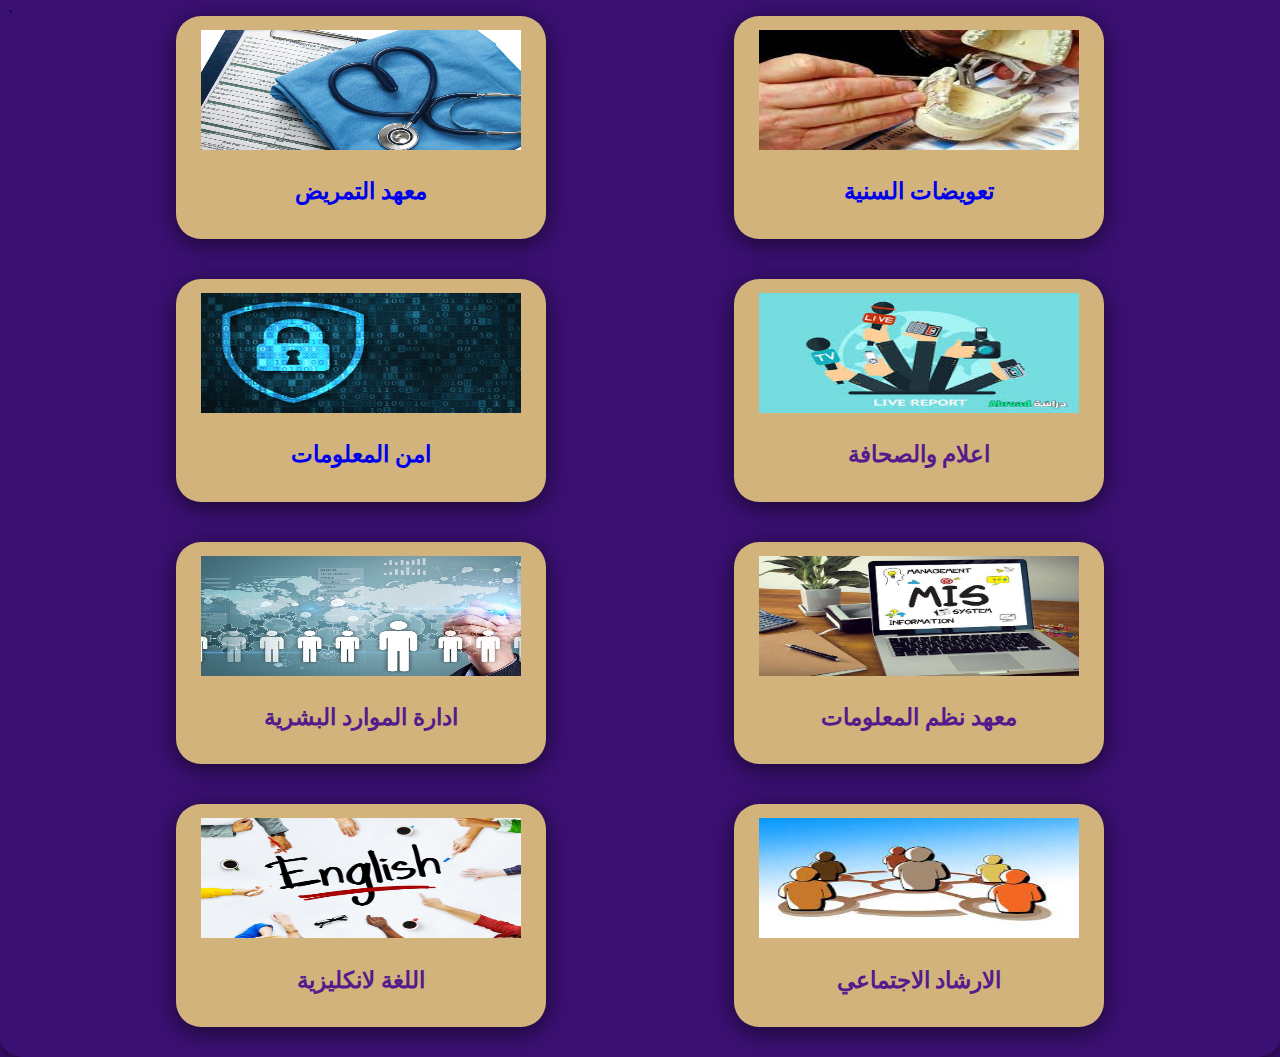
<file: pages/معاهد.html>
`<!DOCTYPE html>
<html lang="en">
<head>
    <meta charset="UTF-8">
    <meta name="viewport" content="width=device-width, initial-scale=1.0">
    <title>subcol</title>
    <link rel="stylesheet" href="../css/معاهد.css">
</head>
<body>
  
    <div class="bodd">
        <section class="continarM">
          
      <div class="mm ma1">   <img src="../new/تمريض.jpg" alt="" id="imm"> <a href="معهد التمريض.html" class="mam"><h3 class="na">معهد التمريض</h3></a></div>

      <div class="mm ma2"> <img src="../new/تعويضات.jfif" alt="" id="imm"><a href="تعويضات سنية .html" class="mam"><h3 class="na">تعويضات السنية</h3></a></div>

      <div class="mm ma3"> <img src="../new/امن.png" alt="" id="imm"><a href="معهد امن المعلومات ..html" class="mam"><h3 class="na">امن المعلومات</h3></a></div>

      <div class="mm ma4"> <img src="../new/صحافة.jfif" alt="" id="imm"><a href="" class="mam"><h3 class="na">اعلام والصحافة</h3></a></div>

      <div class="mm ma5"> <img src="../new/009-مواارد بشرية.jpg" alt="" id="imm"><a href="" class="mam"><h3 class="na">ادارة الموارد البشرية</h3></a></div>

      <div class="mm ma6"> <img src="../new/نظم.jpeg" alt="" id="imm"><a href="" class="mam"><h3 class="na">معهد نظم المعلومات</h3></a></div>

      <div class="mm ma7"> <img src="../new/انكليزي.jpg" alt="" id="imm"><a href="" class="mam"><h3 class="na">اللغة لانكليزية</h3></a></div>

      <div class="mm ma8"> <img src="../new/ارشاد.jfif" alt="" id="imm"><a href="" class="mam"><h3 class="na">الارشاد الاجتماعي</h3></a></div>


        </section>
     </div>
</body>
</html>
</file>
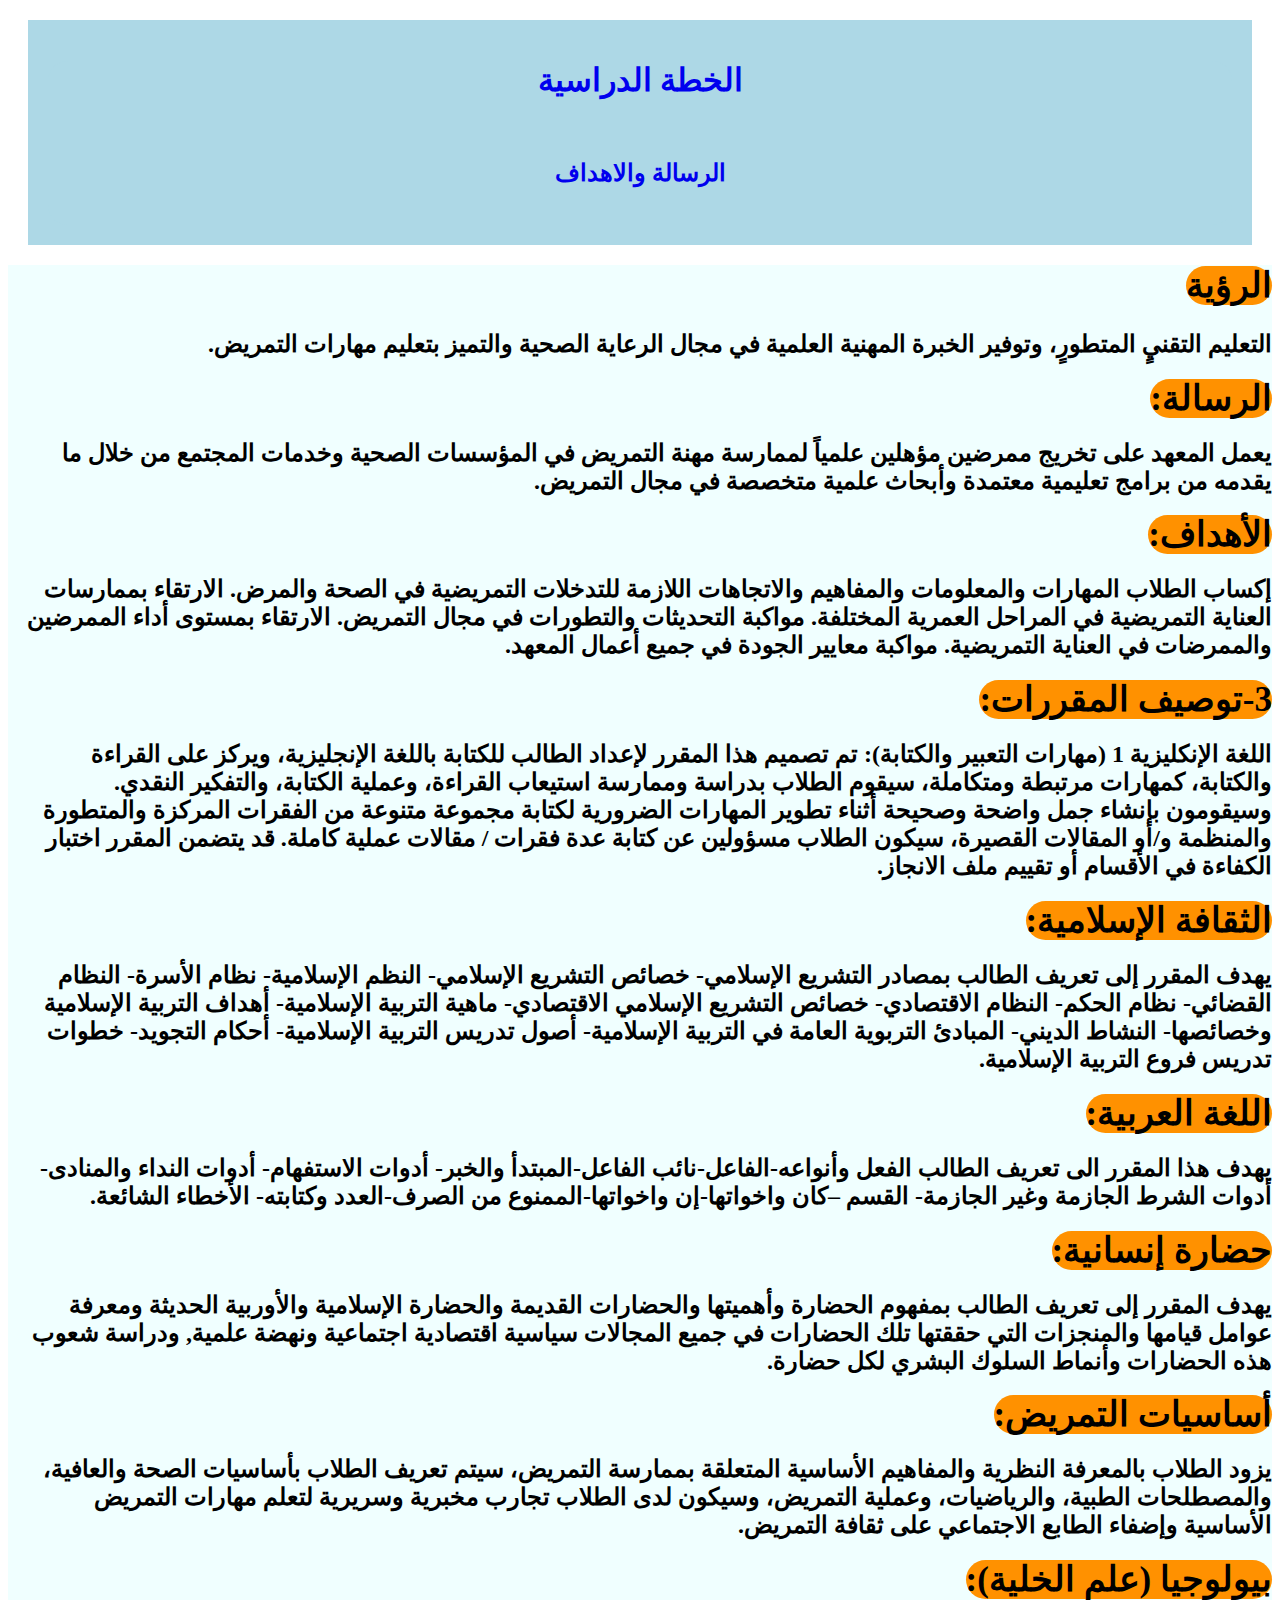
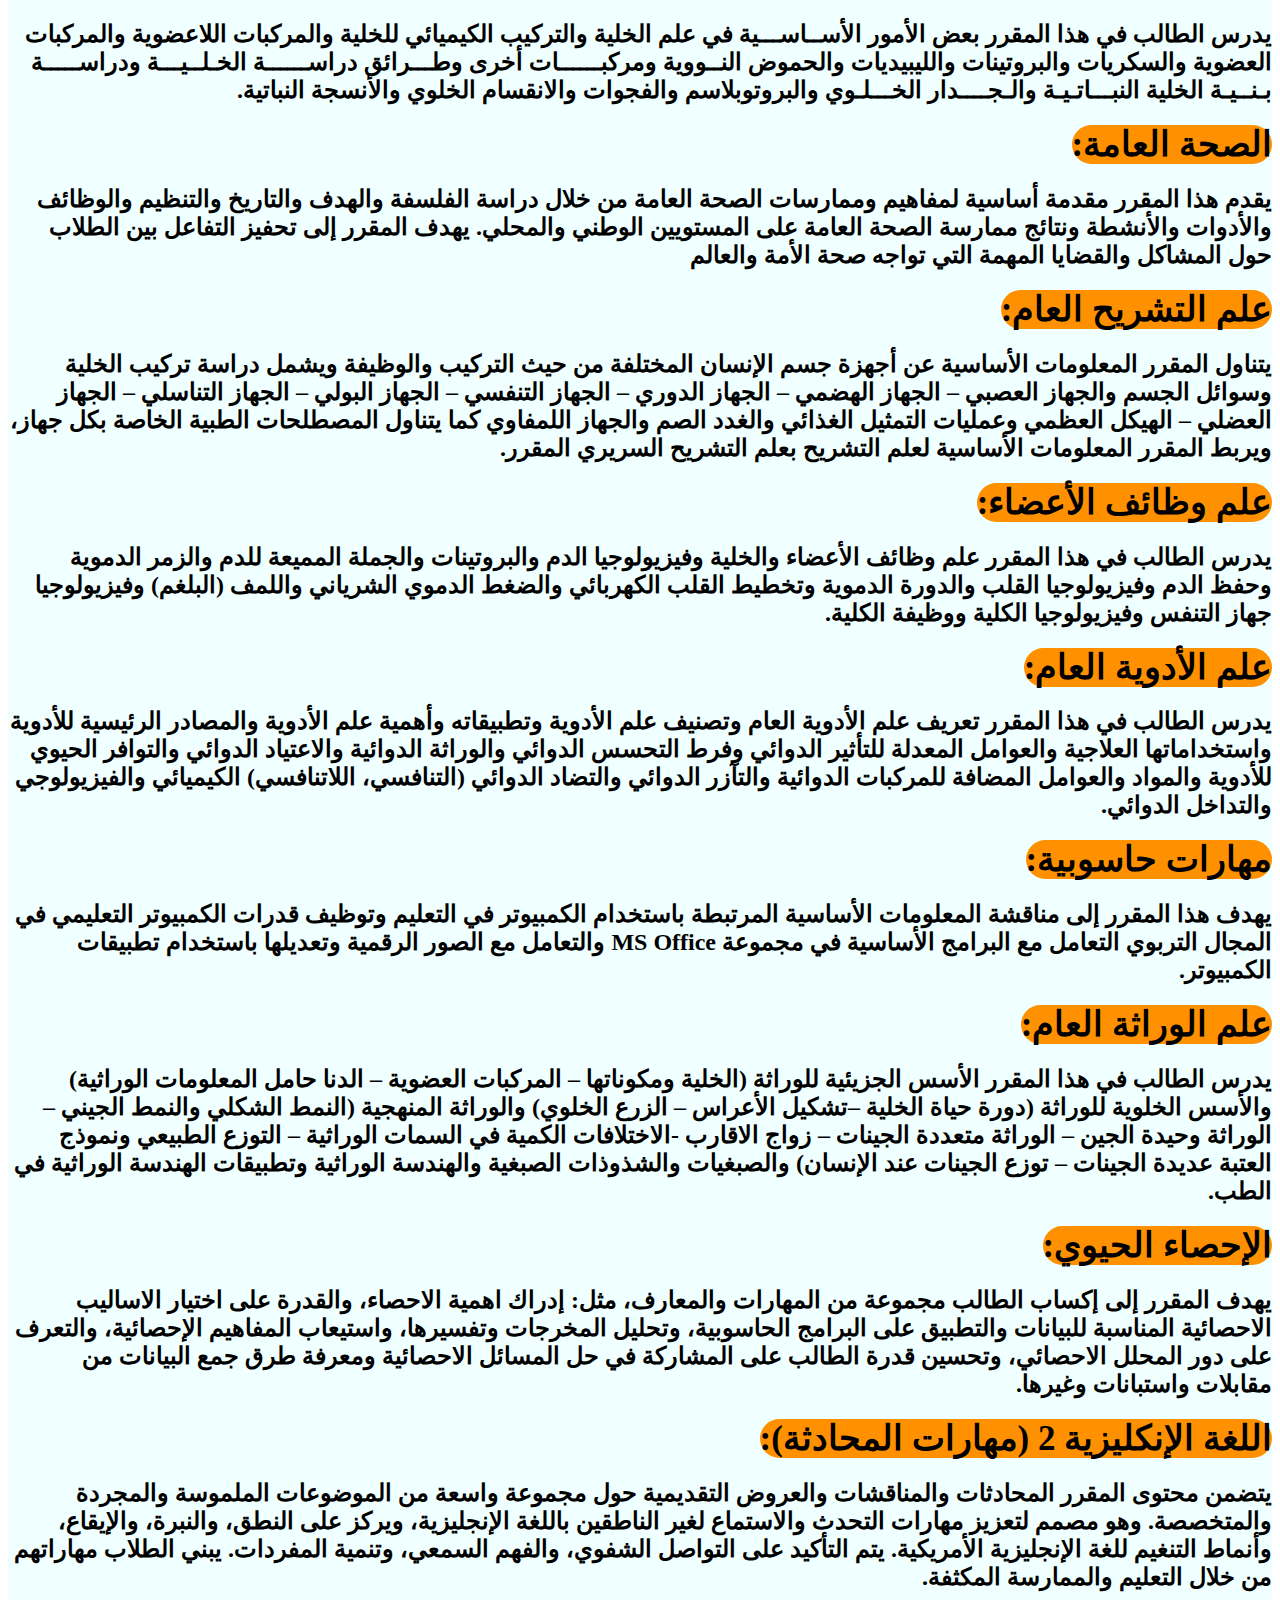
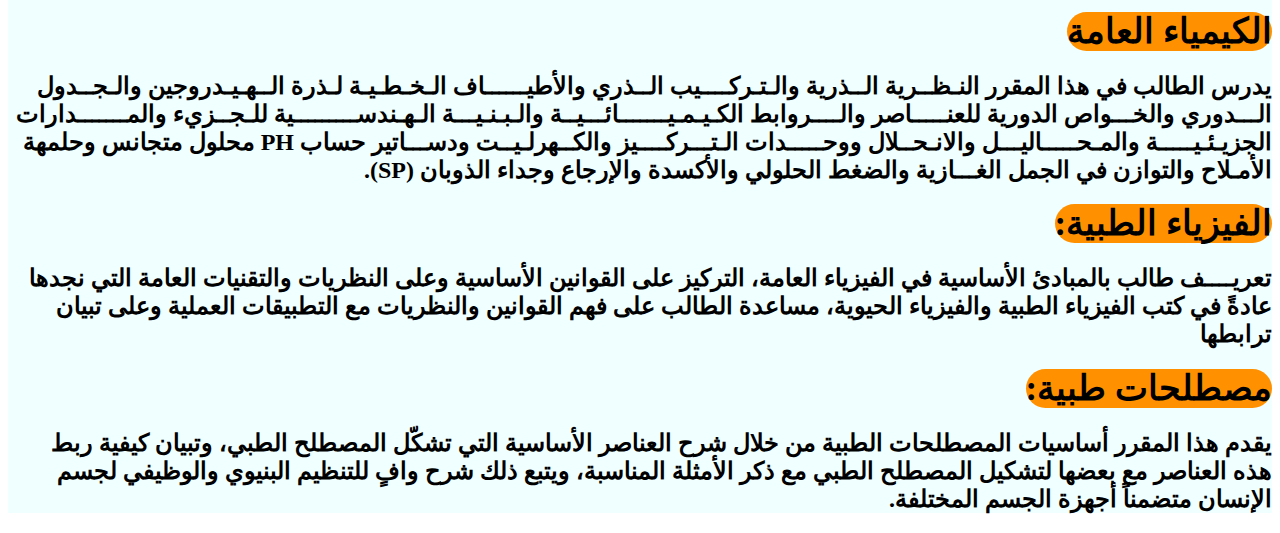
<file: pages/معهد التمريض.html>
<!DOCTYPE html>
<html lang="en">
<head>
    <meta charset="UTF-8">
    <meta name="viewport" content="width=device-width, initial-scale=1.0">
    <link rel="stylesheet" href="../css/it.css">
    <title>subnurse</title>
</head>
<body>
    <div class="alll">    <section class="list">
        <a class="aa" href="#mo" ><h1>الخطة الدراسية</h1></a><br>
        <a  class="aa" href="#msg"><h2>الرسالة والاهداف</h2></a><br>
    </section>
</div>

    <div style="background-color: azure; direction: rtl;" class="corc">
        <p id="msg">
        <h1 class="cors">الرؤية</h1>
        <h2 style="white-space: normal ;">  
        </p>  

التعليم التقنيٍ المتطورٍ، وتوفير الخبرة المهنية العلمية في مجال الرعاية الصحية والتميز بتعليم مهارات التمريض.
<h2></h2>
<h1 class="cors">الرسالة:
</h1>
<h2 style="white-space: normal ;">    

يعمل المعهد على تخريج ممرضين مؤهلين علمياً لممارسة مهنة التمريض في المؤسسات الصحية وخدمات المجتمع من خلال ما يقدمه من برامج تعليمية معتمدة وأبحاث علمية متخصصة في مجال التمريض.
<h2></h2>
<h1 class="cors">الأهداف:
</h1>
<h2 style="white-space: normal ;">    

إكساب الطلاب المهارات والمعلومات والمفاهيم والاتجاهات اللازمة للتدخلات التمريضية في الصحة والمرض.

الارتقاء بممارسات العناية التمريضية في المراحل العمرية المختلفة.

مواكبة التحديثات والتطورات في مجال التمريض.

الارتقاء بمستوى أداء الممرضين والممرضات في العناية التمريضية.

مواكبة معايير الجودة في جميع أعمال المعهد.
</h2>



<h1 class="cors" id="mo">3-توصيف المقررات:
</h1>
<h2 style="white-space: normal ;">    

اللغة الإنكليزية 1 (مهارات التعبير والكتابة):
تم تصميم هذا المقرر لإعداد الطالب للكتابة باللغة الإنجليزية، ويركز على القراءة والكتابة، كمهارات مرتبطة ومتكاملة، سيقوم الطلاب بدراسة وممارسة استيعاب القراءة، وعملية الكتابة، والتفكير النقدي. وسيقومون بإنشاء جمل واضحة وصحيحة أثناء تطوير المهارات الضرورية لكتابة مجموعة متنوعة من الفقرات المركزة والمتطورة والمنظمة و/أو المقالات القصيرة، سيكون الطلاب مسؤولين عن كتابة عدة فقرات / مقالات عملية كاملة. قد يتضمن المقرر اختبار الكفاءة في الأقسام أو تقييم ملف الانجاز.
</h2>
<h1 class="cors">الثقافة الإسلامية:
</h1>
<h2 style="white-space: normal ;">    

يهدف المقرر إلى تعريف الطالب بمصادر التشريع الإسلامي- خصائص التشريع الإسلامي- النظم الإسلامية- نظام الأسرة- النظام القضائي- نظام الحكم- النظام الاقتصادي- خصائص التشريع الإسلامي الاقتصادي- ماهية التربية الإسلامية- أهداف التربية الإسلامية وخصائصها- النشاط الديني- المبادئ التربوية العامة في التربية الإسلامية- أصول تدريس التربية الإسلامية- أحكام التجويد- خطوات تدريس فروع التربية الإسلامية.
</h2>
 <h1 class="cors">اللغة العربية:
</h1>         <h2 style="white-space: normal ;">    

يهدف هذا المقرر الى تعريف الطالب الفعل وأنواعه-الفاعل-نائب الفاعل-المبتدأ والخبر- أدوات الاستفهام- أدوات النداء والمنادى- أدوات الشرط الجازمة وغير الجازمة- القسم –كان واخواتها-إن واخواتها-الممنوع من الصرف-العدد وكتابته- الأخطاء الشائعة.
</h2>
<h1 class="cors">حضارة إنسانية:
</h1>
<h2 style="white-space: normal ;">    

يهدف المقرر إلى تعريف الطالب بمفهوم الحضارة وأهميتها والحضارات القديمة والحضارة الإسلامية والأوربية الحديثة ومعرفة عوامل قيامها والمنجزات التي حققتها تلك الحضارات في جميع المجالات سياسية اقتصادية اجتماعية ونهضة علمية, ودراسة شعوب هذه الحضارات وأنماط السلوك البشري لكل حضارة.
</h2>
<h1 class="cors">أساسيات التمريض:
</h1>
<h2 style="white-space: normal ;">    

يزود الطلاب بالمعرفة النظرية والمفاهيم الأساسية المتعلقة بممارسة التمريض، سيتم تعريف الطلاب بأساسيات الصحة والعافية، والمصطلحات الطبية، والرياضيات، وعملية التمريض، وسيكون لدى الطلاب تجارب مخبرية وسريرية لتعلم مهارات التمريض الأساسية وإضفاء الطابع الاجتماعي على ثقافة التمريض.
</h2>
<h1 class="cors">بيولوجيا (علم الخلية):
</h1>
<h2 style="white-space: normal ;">    

يدرس الطالب في هذا المقرر بعض الأمور الأســاســـية في علم الخلية والتركيب الكيميائي للخلية والمركبات اللاعضوية والمركبات العضوية والسكريات والبروتينات والليبيديات والحموض النــووية ومركبــــــات أخرى وطـــرائق دراســــــة الخـلــيـــة ودراســـــة بـنــيـة الخلية النبـــاتـيـة والـجــــدار الخـــلـوي والبروتوبلاسم والفجوات والانقسام الخلوي والأنسجة النباتية.
</h2>
<h1 class="cors">الصحة العامة:
</h1>
<h2 style="white-space: normal ;">    

يقدم هذا المقرر مقدمة أساسية لمفاهيم وممارسات الصحة العامة من خلال دراسة الفلسفة والهدف والتاريخ والتنظيم والوظائف والأدوات والأنشطة ونتائج ممارسة الصحة العامة على المستويين الوطني والمحلي.

يهدف المقرر إلى تحفيز التفاعل بين الطلاب حول المشاكل والقضايا المهمة التي تواجه صحة الأمة والعالم
</h2>

<h1 class="cors">علم التشريح العام:
</h1>
<h2 style="white-space: normal ;">    

يتناول المقرر المعلومات الأساسية عن أجهزة جسم الإنسان المختلفة من حيث التركيب والوظيفة ويشمل دراسة تركيب الخلية وسوائل الجسم والجهاز العصبي – الجهاز الهضمي – الجهاز الدوري – الجهاز التنفسي – الجهاز البولي – الجهاز التناسلي – الجهاز العضلي – الهيكل العظمي وعمليات التمثيل الغذائي والغدد الصم والجهاز اللمفاوي كما يتناول المصطلحات الطبية الخاصة بكل جهاز، ويربط المقرر المعلومات الأساسية لعلم التشريح بعلم التشريح السريري المقرر.
 </h2>
 <h1 class="cors">علم وظائف الأعضاء:
</h1>
<h2 style="white-space: normal ;">    

يدرس الطالب في هذا المقرر علم وظائف الأعضاء والخلية وفيزيولوجيا الدم والبروتينات والجملة المميعة للدم والزمر الدموية وحفظ الدم وفيزيولوجيا القلب والدورة الدموية وتخطيط القلب الكهربائي والضغط الدموي الشرياني واللمف (البلغم) وفيزيولوجيا جهاز التنفس وفيزيولوجيا الكلية ووظيفة الكلية.
</h2>
<h1 class="cors">علم الأدوية العام:
</h1>
<h2 style="white-space: normal ;">    

يدرس الطالب في هذا المقرر تعريف علم الأدوية العام وتصنيف علم الأدوية وتطبيقاته وأهمية علم الأدوية والمصادر الرئيسية للأدوية واستخداماتها العلاجية والعوامل المعدلة للتأثير الدوائي وفرط التحسس الدوائي والوراثة الدوائية والاعتياد الدوائي والتوافر الحيوي للأدوية والمواد والعوامل المضافة للمركبات الدوائية والتآزر الدوائي والتضاد الدوائي (التنافسي، اللاتنافسي) الكيميائي والفيزيولوجي والتداخل الدوائي.
</h2>
<h1 class="cors">مهارات حاسوبية:
</h1>
<h2 style="white-space: normal ;">    

يهدف هذا المقرر إلى مناقشة المعلومات الأساسية المرتبطة باستخدام الكمبيوتر في التعليم وتوظيف قدرات الكمبيوتر التعليمي في المجال التربوي التعامل مع البرامج الأساسية في مجموعة MS Office والتعامل مع الصور الرقمية وتعديلها باستخدام تطبيقات الكمبيوتر.
</h2>
 <h1 class="cors">علم الوراثة العام:</h1>
 <h2 style="white-space: normal ;">    

 يدرس الطالب في هذا المقرر الأسس الجزيئية للوراثة (الخلية ومكوناتها – المركبات العضوية – الدنا حامل المعلومات الوراثية) والأسس الخلوية للوراثة (دورة حياة الخلية –تشكيل الأعراس – الزرع الخلوي) والوراثة المنهجية (النمط الشكلي والنمط الجيني – الوراثة وحيدة الجين – الوراثة متعددة الجينات – زواج الاقارب -الاختلافات الكمية في السمات الوراثية – التوزع الطبيعي ونموذج العتبة عديدة الجينات – توزع الجينات عند الإنسان) والصبغيات والشذوذات الصبغية والهندسة الوراثية وتطبيقات الهندسة الوراثية في الطب.
</h2>
 <h1 class="cors">الإحصاء الحيوي:
</h1> <h2 style="white-space: normal ;">    

يهدف المقرر إلى إكساب الطالب مجموعة من المهارات والمعارف، مثل: إدراك اهمية الاحصاء، والقدرة على اختيار الاساليب الاحصائية المناسبة للبيانات والتطبيق على البرامج الحاسوبية، وتحليل المخرجات وتفسيرها، واستيعاب المفاهيم الإحصائية، والتعرف على دور المحلل الاحصائي، وتحسين قدرة الطالب على المشاركة في حل المسائل الاحصائية ومعرفة طرق جمع البيانات من مقابلات واستبانات وغيرها.
</h2>
<h1 class="cors">اللغة الإنكليزية 2 (مهارات المحادثة):
</h1>
<h2 style="white-space: normal ;">    

يتضمن محتوى المقرر المحادثات والمناقشات والعروض التقديمية حول مجموعة واسعة من الموضوعات الملموسة والمجردة والمتخصصة. وهو مصمم لتعزيز مهارات التحدث والاستماع لغير الناطقين باللغة الإنجليزية، ويركز على النطق، والنبرة، والإيقاع، وأنماط التنغيم للغة الإنجليزية الأمريكية. يتم التأكيد على التواصل الشفوي، والفهم السمعي، وتنمية المفردات. يبني الطلاب مهاراتهم من خلال التعليم والممارسة المكثفة.
</h2>
<h1 class="cors">الكيمياء العامة
</h1><h2 style="white-space: normal ;">    

يدرس الطالب في هذا المقرر النـظــرية الــذرية والـتـركــــيب الــذري والأطيــــــاف الـخـطـيـة لـذرة الــهـيـدروجين والـجــدول الـــدوري والخـــواص الدورية للعنـــــاصر والــــروابط الكـيـمـيـــــــائـــيــة والـبـنـيـــة الـهـندســـــــــية للـجــزيء والمـــــــدارات الجزيـئـيـــــة والمـحـــــاليـــل والانـحــلال ووحـــــدات الـتـــركــــيز والكــهرلـيــت ودســـاتير حساب PH محلول متجانس وحلمهة الأمـلاح والتوازن في الجمل الغـــازية والضغط الحلولي والأكسدة والإرجاع وجداء الذوبان (SP).
 </h2>
<h1 class="cors">الفيزياء الطبية:
</h1>
<h2 style="white-space: normal ;">    

تعريــــف طالب بالمبادئ الأساسية في الفيزياء العامة، التركيز على القوانين الأساسية وعلى النظريات والتقنيات العامة التي نجدها عادةً في كتب الفيزياء الطبية والفيزياء الحيوية، مساعدة الطالب على فهم القوانين والنظريات مع التطبيقات العملية وعلى تبيان ترابطها
</h2>
<h1 class="cors">مصطلحات طبية:
</h1>
<h2 style="white-space: normal ;">    

يقدم هذا المقرر أساسيات المصطلحات الطبية من خلال شرح العناصر الأساسية التي تشكّل المصطلح الطبي، وتبيان كيفية ربط هذه العناصر مع بعضها لتشكيل المصطلح الطبي مع ذكر الأمثلة المناسبة، ويتبع ذلك شرح وافٍ للتنظيم البنيوي والوظيفي لجسم الإنسان متضمناً أجهزة الجسم المختلفة.
</h2>

</body>
</html>
</file>
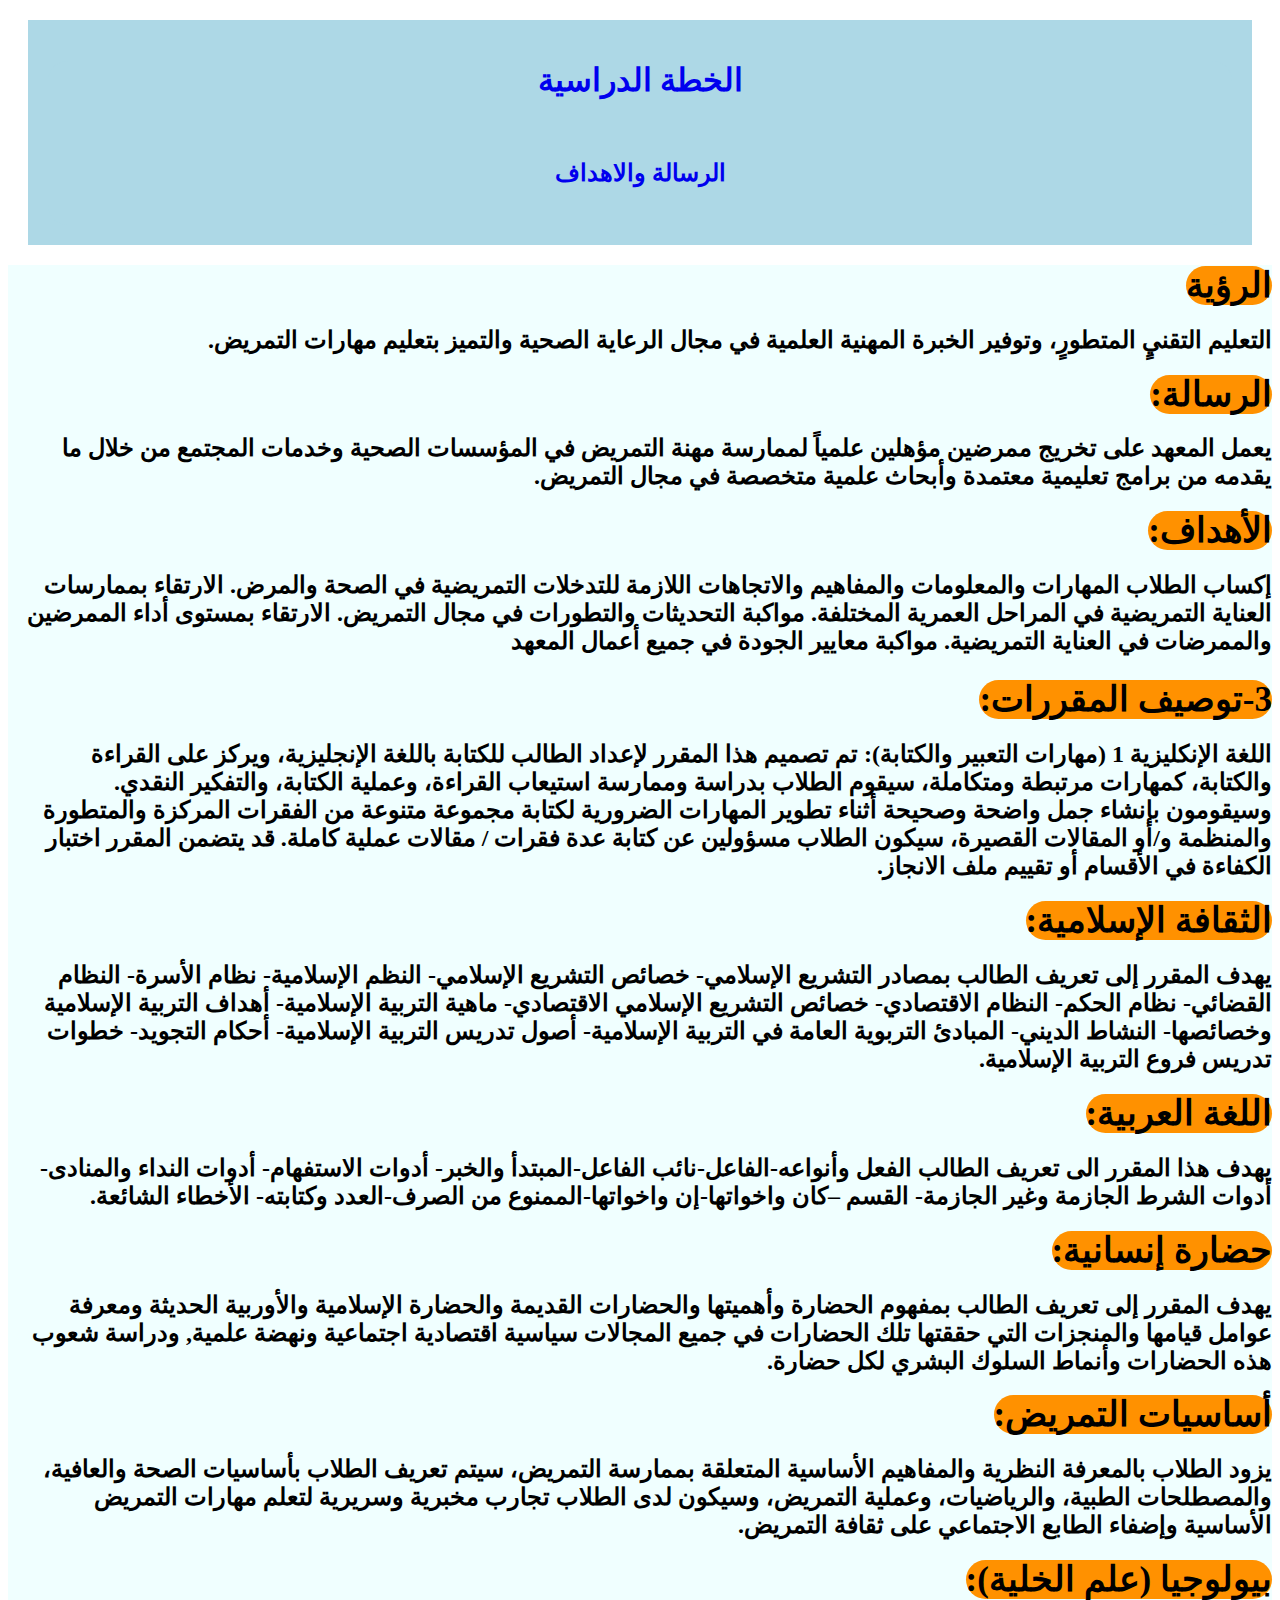
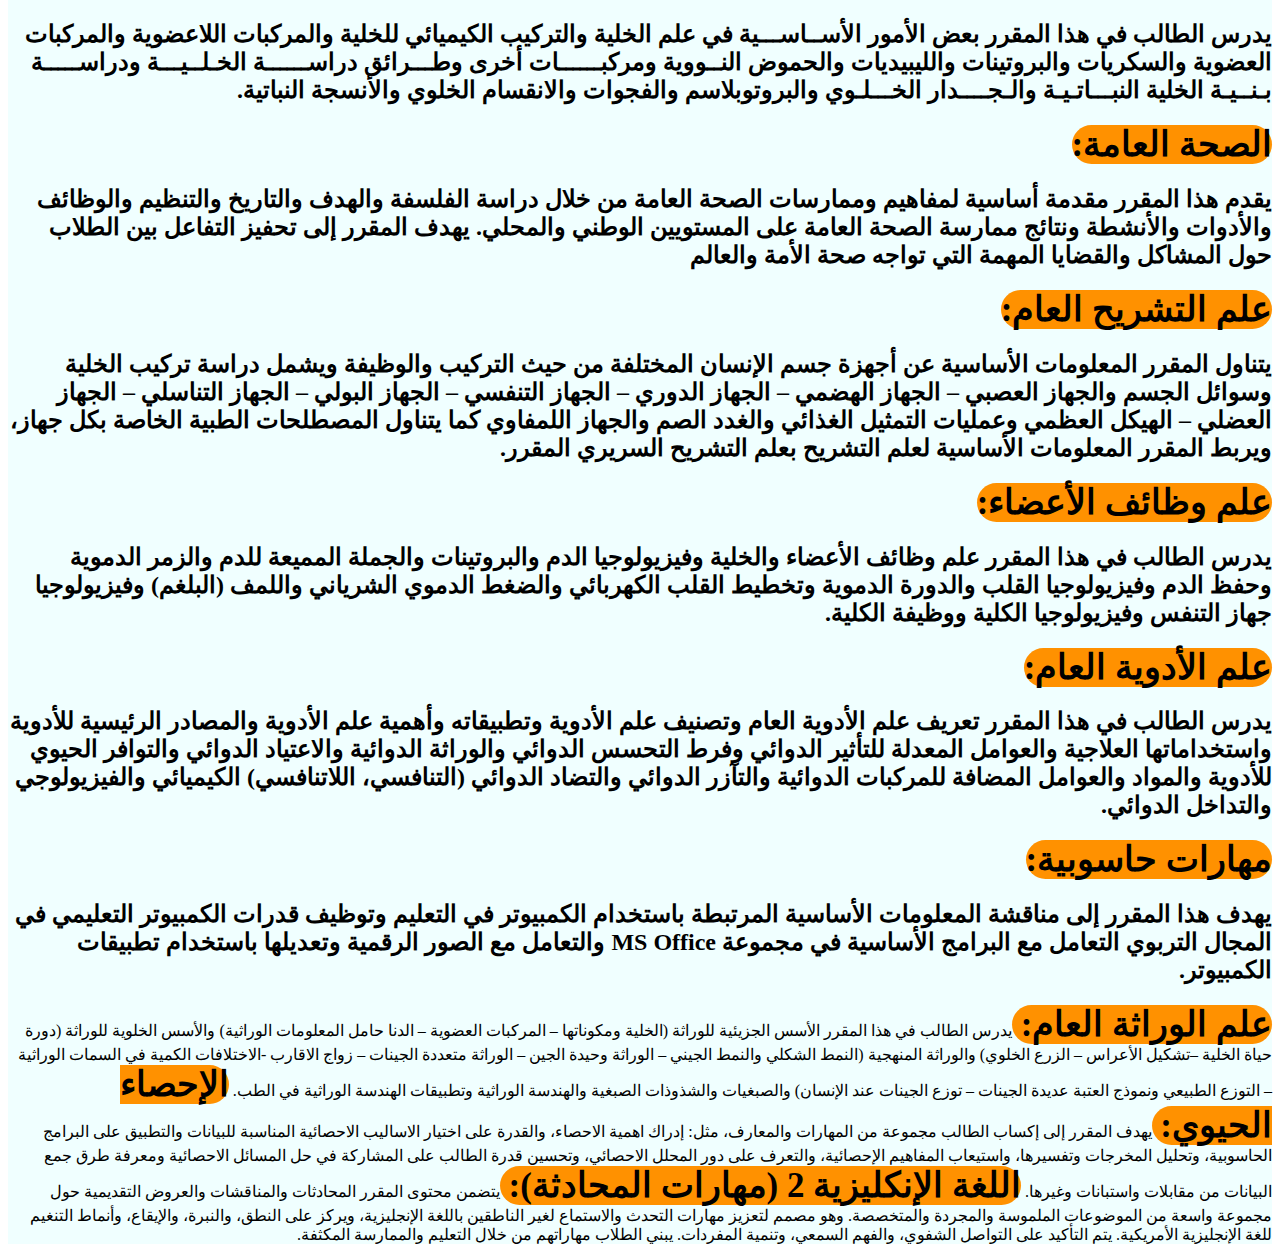
<file: pages/معهد امن المعلومات ..html>
<!DOCTYPE html>
<html lang="en">
<head>
    <meta charset="UTF-8">
    <meta name="viewport" content="width=device-width, initial-scale=1.0">
    <link rel="stylesheet" href="../css/it.css">
    <title>subit</title>
</head>
<body>
    <div class="alll">  <section class="list">
        <a class="aa" href="#mo" ><h1>الخطة الدراسية</h1></a><br>
        <a  class="aa" href="#msg"><h2>الرسالة والاهداف</h2></a><br>
    </section></div>
  

    <div style="background-color: azure; direction: rtl;" class="corc">
        <p id="msg">
        <h1 class="cors">الرؤية</h1>
        <h2 style="white-space: normal ;"> 
التعليم التقنيٍ المتطورٍ، وتوفير الخبرة المهنية العلمية في مجال الرعاية الصحية والتميز بتعليم مهارات التمريض.
</h2>
<h1 class="cors">الرسالة:
</h1>
<h2 style="white-space: normal ;"> 
يعمل المعهد على تخريج ممرضين مؤهلين علمياً لممارسة مهنة التمريض في المؤسسات الصحية وخدمات المجتمع من خلال ما يقدمه من برامج تعليمية معتمدة وأبحاث علمية متخصصة في مجال التمريض.
</h2>
<h1 class="cors">الأهداف:
</h1>        <h2 style="white-space: normal ;"> 

إكساب الطلاب المهارات والمعلومات والمفاهيم والاتجاهات اللازمة للتدخلات التمريضية في الصحة والمرض.

الارتقاء بممارسات العناية التمريضية في المراحل العمرية المختلفة.

مواكبة التحديثات والتطورات في مجال التمريض.

الارتقاء بمستوى أداء الممرضين والممرضات في العناية التمريضية.

مواكبة معايير الجودة في جميع أعمال المعهد
</p>  </h2>
 <h1 class="cors" id="mo">3-توصيف المقررات:</h1>
 <h2 style="white-space: normal ;"> 


اللغة الإنكليزية 1 (مهارات التعبير والكتابة):
تم تصميم هذا المقرر لإعداد الطالب للكتابة باللغة الإنجليزية، ويركز على القراءة والكتابة، كمهارات مرتبطة ومتكاملة، سيقوم الطلاب بدراسة وممارسة استيعاب القراءة، وعملية الكتابة، والتفكير النقدي. وسيقومون بإنشاء جمل واضحة وصحيحة أثناء تطوير المهارات الضرورية لكتابة مجموعة متنوعة من الفقرات المركزة والمتطورة والمنظمة و/أو المقالات القصيرة، سيكون الطلاب مسؤولين عن كتابة عدة فقرات / مقالات عملية كاملة. قد يتضمن المقرر اختبار الكفاءة في الأقسام أو تقييم ملف الانجاز.
</h2>
<h1 class="cors">الثقافة الإسلامية:
</h1>  <h2 style="white-space: normal ;"> 

يهدف المقرر إلى تعريف الطالب بمصادر التشريع الإسلامي- خصائص التشريع الإسلامي- النظم الإسلامية- نظام الأسرة- النظام القضائي- نظام الحكم- النظام الاقتصادي- خصائص التشريع الإسلامي الاقتصادي- ماهية التربية الإسلامية- أهداف التربية الإسلامية وخصائصها- النشاط الديني- المبادئ التربوية العامة في التربية الإسلامية- أصول تدريس التربية الإسلامية- أحكام التجويد- خطوات تدريس فروع التربية الإسلامية.
</h2>
<h1 class="cors">اللغة العربية:
</h1>  <h2 style="white-space: normal ;"> 


يهدف هذا المقرر الى تعريف الطالب الفعل وأنواعه-الفاعل-نائب الفاعل-المبتدأ والخبر- أدوات الاستفهام- أدوات النداء والمنادى- أدوات الشرط الجازمة وغير الجازمة- القسم –كان واخواتها-إن واخواتها-الممنوع من الصرف-العدد وكتابته- الأخطاء الشائعة.
</h2>
<h1 class="cors">حضارة إنسانية:
</h1>
<h2 style="white-space: normal ;"> 

يهدف المقرر إلى تعريف الطالب بمفهوم الحضارة وأهميتها والحضارات القديمة والحضارة الإسلامية والأوربية الحديثة ومعرفة عوامل قيامها والمنجزات التي حققتها تلك الحضارات في جميع المجالات سياسية اقتصادية اجتماعية ونهضة علمية, ودراسة شعوب هذه الحضارات وأنماط السلوك البشري لكل حضارة.
</h2>
<h1 class="cors">أساسيات التمريض:
</h1>
<h2 style="white-space: normal ;"> 

يزود الطلاب بالمعرفة النظرية والمفاهيم الأساسية المتعلقة بممارسة التمريض، سيتم تعريف الطلاب بأساسيات الصحة والعافية، والمصطلحات الطبية، والرياضيات، وعملية التمريض، وسيكون لدى الطلاب تجارب مخبرية وسريرية لتعلم مهارات التمريض الأساسية وإضفاء الطابع الاجتماعي على ثقافة التمريض.
</h2>
<h1 class="cors">بيولوجيا (علم الخلية):
</h1>
<h2 style="white-space: normal ;"> 

يدرس الطالب في هذا المقرر بعض الأمور الأســاســـية في علم الخلية والتركيب الكيميائي للخلية والمركبات اللاعضوية والمركبات العضوية والسكريات والبروتينات والليبيديات والحموض النــووية ومركبــــــات أخرى وطـــرائق دراســــــة الخـلــيـــة ودراســـــة بـنــيـة الخلية النبـــاتـيـة والـجــــدار الخـــلـوي والبروتوبلاسم والفجوات والانقسام الخلوي والأنسجة النباتية.
</h2>
<h1 class="cors">الصحة العامة:
</h1> <h2 style="white-space: normal ;"> 

يقدم هذا المقرر مقدمة أساسية لمفاهيم وممارسات الصحة العامة من خلال دراسة الفلسفة والهدف والتاريخ والتنظيم والوظائف والأدوات والأنشطة ونتائج ممارسة الصحة العامة على المستويين الوطني والمحلي.

يهدف المقرر إلى تحفيز التفاعل بين الطلاب حول المشاكل والقضايا المهمة التي تواجه صحة الأمة والعالم
</h2>
<h1 class="cors">علم التشريح العام:</h1>
<h2 style="white-space: normal ;"> 
يتناول المقرر المعلومات الأساسية عن أجهزة جسم الإنسان المختلفة من حيث التركيب والوظيفة ويشمل دراسة تركيب الخلية وسوائل الجسم والجهاز العصبي – الجهاز الهضمي – الجهاز الدوري – الجهاز التنفسي – الجهاز البولي – الجهاز التناسلي – الجهاز العضلي – الهيكل العظمي وعمليات التمثيل الغذائي والغدد الصم والجهاز اللمفاوي كما يتناول المصطلحات الطبية الخاصة بكل جهاز، ويربط المقرر المعلومات الأساسية لعلم التشريح بعلم التشريح السريري المقرر.
</h2>
<h1 class="cors">علم وظائف الأعضاء:
</h1> 
<h2 style="white-space: normal ;"> 
يدرس الطالب في هذا المقرر علم وظائف الأعضاء والخلية وفيزيولوجيا الدم والبروتينات والجملة المميعة للدم والزمر الدموية وحفظ الدم وفيزيولوجيا القلب والدورة الدموية وتخطيط القلب الكهربائي والضغط الدموي الشرياني واللمف (البلغم) وفيزيولوجيا جهاز التنفس وفيزيولوجيا الكلية ووظيفة الكلية.
</h2>
<h1 class="cors">علم الأدوية العام:
</h1> <h2 style="white-space: normal ;"> 
يدرس الطالب في هذا المقرر تعريف علم الأدوية العام وتصنيف علم الأدوية وتطبيقاته وأهمية علم الأدوية والمصادر الرئيسية للأدوية واستخداماتها العلاجية والعوامل المعدلة للتأثير الدوائي وفرط التحسس الدوائي والوراثة الدوائية والاعتياد الدوائي والتوافر الحيوي للأدوية والمواد والعوامل المضافة للمركبات الدوائية والتآزر الدوائي والتضاد الدوائي (التنافسي، اللاتنافسي) الكيميائي والفيزيولوجي والتداخل الدوائي.
</h2>
<h1 class="cors">مهارات حاسوبية:
</h1><h2 style="white-space: normal ;"> 
يهدف هذا المقرر إلى مناقشة المعلومات الأساسية المرتبطة باستخدام الكمبيوتر في التعليم وتوظيف قدرات الكمبيوتر التعليمي في المجال التربوي التعامل مع البرامج الأساسية في مجموعة MS Office والتعامل مع الصور الرقمية وتعديلها باستخدام تطبيقات الكمبيوتر.
</h2>
<h1 class="cors">علم الوراثة العام:
</h1>

 يدرس الطالب في هذا المقرر الأسس الجزيئية للوراثة (الخلية ومكوناتها – المركبات العضوية – الدنا حامل المعلومات الوراثية) والأسس الخلوية للوراثة (دورة حياة الخلية –تشكيل الأعراس – الزرع الخلوي) والوراثة المنهجية (النمط الشكلي والنمط الجيني – الوراثة وحيدة الجين – الوراثة متعددة الجينات – زواج الاقارب -الاختلافات الكمية في السمات الوراثية – التوزع الطبيعي ونموذج العتبة عديدة الجينات – توزع الجينات عند الإنسان) والصبغيات والشذوذات الصبغية والهندسة الوراثية وتطبيقات الهندسة الوراثية في الطب.
<h1 class="cors">الإحصاء الحيوي:
</h1>
يهدف المقرر إلى إكساب الطالب مجموعة من المهارات والمعارف، مثل: إدراك اهمية الاحصاء، والقدرة على اختيار الاساليب الاحصائية المناسبة للبيانات والتطبيق على البرامج الحاسوبية، وتحليل المخرجات وتفسيرها، واستيعاب المفاهيم الإحصائية، والتعرف على دور المحلل الاحصائي، وتحسين قدرة الطالب على المشاركة في حل المسائل الاحصائية ومعرفة طرق جمع البيانات من مقابلات واستبانات وغيرها.
<h1 class="cors">اللغة الإنكليزية 2 (مهارات المحادثة):
</h1>
يتضمن محتوى المقرر المحادثات والمناقشات والعروض التقديمية حول مجموعة واسعة من الموضوعات الملموسة والمجردة والمتخصصة. وهو مصمم لتعزيز مهارات التحدث والاستماع لغير الناطقين باللغة الإنجليزية، ويركز على النطق، والنبرة، والإيقاع، وأنماط التنغيم للغة الإنجليزية الأمريكية. يتم التأكيد على التواصل الشفوي، والفهم السمعي، وتنمية المفردات. يبني الطلاب مهاراتهم من خلال التعليم والممارسة المكثفة.


</body>
</html>
</file>
<file: css/رئيسية.css>
@font-face {
    font-family: FontName;
    src: url(../fonts/DroidKufi-Regular.ttf);
}
* {
    margin: 0;
    padding: 0;
    box-sizing: border-box;
    scroll-behavior: smooth;
    font-family: FontName;
}
:root {
    --background-imag:url(../images/iusr\ .jpg) ;
    --white-color : white ;
    --black-color :black;
    --icon-color : #333;
    --card-icon-color : blue;
    --details-color :darkblue;
}
.dark-mode {
    --background-imag:url(../images/iusrrr.jpg) ;
    --white-color:  rgb(24, 23, 23);
    --black-color: white;
    --icon-color : white;
    --card-icon-color :white;
    --details-color : red;
}    
header {
    width: 100%;
    position: fixed;
    z-index: 999;
    display: flex;
    justify-content: space-between;
    align-items: center;
    padding: 10px 200px;
    background-color: rgb(40, 0, 218);

}
input::placeholder{
    text-align: right;
    font-size: large;
}

.logo {
    color:var(--white-color);
    font-weight: 200;
    font-size: 1em;
}
.navi a {
    text-decoration: none;
    color: var(--white-color);
    font-weight: 400;
    font-size: 1.5em;
    padding-left: 30px;
}
.navi a:hover {
    color:var(--black-color);
}
@media (max-width:767px){
    header {
        padding: 10px 20px;
    }
    .logo {
        font-size: 0.4em;
    }
    header input{
        width: 170px;
    }
    .navi a {
        font-size: 1.5em;
        padding-left: 23px;
    }
    header i {
        font-size: 20px;
        padding-left: 12px;
    }
}
section {
    padding: 100px 200px;
}
.main {
    width: 100%;
    display: flex;
    align-items: center;
    background: var(--background-imag) no-repeat; 
    background-size: 400px 400px;
    background-position: center;
    background-color: var(--white-color);
}
.main div {
    background: linear-gradient(to left, #00ffff 0%, #f14800 100%);
    background-clip: text;
    color: transparent;
    font-size: 1.3em;
    font-weight: 1000;
}
.main div span {
    background: linear-gradient(to right, #30cfd0 0%, #fa4b00 100%);
    background-clip: text;
    color: transparent;
    font-size: 1.4em;
    font-weight: 600;
}
.main div h2 {
    background: linear-gradient(to right, #15b6b6 0%, #330867 100%);
    background-clip: text;
    color: transparent;
    font-size: 1.2em;
    font-weight: 600;
}
.main div h3 {
    background: linear-gradient(to right, #8e685a 0%, #1e5998 100%);
    background-clip: text;
    color: transparent;
    font-size: 1.1em;
    font-weight: 600;
}
.main p {
    font-size: 20px;
    font-weight: 1000;
    background: linear-gradient(to left, #30cfd0 0%, #330867 100%);
    background-clip: text;
    color: transparent;
    text-align: center
}
.main .btn {
    color: var(--white-color);
    background-color: blue;
    text-decoration: none;
    font-size: 0.7em;
    font-weight: 400;
    display: inline-block;
    padding: 0.9375em 2.1em;
    letter-spacing: 1px;
    border-radius: 15px;
    margin-bottom: 40px;
    transition: 1s ease;
}
.main .btn:hover {
    background-color: blue;
    transform: scale(1.1);
}
.social a {
    color: var(--icon-color);
    font-size: 1.2em;
    margin: 10px;
    transition: 0.5s ease;
}
.main .social a:hover {
    background-color: rgb(40, 30, 30);
    transform: scale(1.1);
}
@media (max-width:767px){
    .main {
        width: 240%;
        background-size: 300px 300px;
        background-position-x:70% ;
    }
    .main div h2,
    .main div h3,
    .main div h1,
    .main div h1 span,
    .main p {
        color: #15b6b6;
    }
}
.title {
    display: grid;
    justify-content: center;
    color: rgba(255, 0, 0, 0.702);
    background-color: #330867;
    font-size: 4em;
    font-weight: 800;
    margin-bottom: 50px;
    box-shadow: 0 5px 25px rgba(1 1 1 / 60%);
    border-radius: 25px;
}
.content {
    display: grid;
    justify-content: center;
    grid-template-areas:
        "one two three"
        "four five six"
        "seven eight nine"
    ;
}
.aboutt {
    background-image: url(../images/f.png);
    background-repeat: no-repeat;
    background-size: cover;
}
.card {
    /* background-color: rgba(255, 255, 255, 0.876); */
    background-color: var(--white-color);
    width: 21em;
    box-shadow: 0 5px 25px rgba(1 1 1 / 40%);
    border-radius: 10px;
    padding: 25px;
    margin: 15px;
}
.info a {
    text-decoration: none;
}
.info a:hover {
    color: red;
}
.card:hover {
    transform: scale(1.1);
    transition: 0.7s ease;
}
.cardon {
    grid-area: one;
}
.cardtw {
    grid-area: two;
}
.cardth {
    grid-area: three;
}
.cardfo {
    grid-area: four;
}
.cardfi {
    grid-area: five;
}
.cardsi {
    grid-area: six;
}
.cardsev {
    grid-area: seven;
}
.cardei {
    grid-area: eight;
}
.cardnin {
    grid-area: nine;
}
.icon {
    color: var(--card-icon-color);
    font-size: 8em;
    text-align: center;
}
.info {
    text-align: center;
}
.info h3 {
    color: blue;
    font-size: 1.2em;
    font-weight: 700;
    margin: 10px;
}
.info p {
    color: var(--black-color);
}
@media (max-width:767px){
.aboutt{
    overflow: hidden;
    width: 240%;
}
.aboutt .title{
    font-size: 2em;
    align-items: center;
    height: 80px;
    width: 500%;
    margin-top: -110px;
    margin-bottom: 50px;
    margin-left: -380px;
    border-radius: 25px;
}
.card {
    width: 18em;
}
}
.new {
   background-image: url(../images/e.png);
    background-size: cover;
}
.new .content {
    margin-top: 30px;
}
.pcard {
    background-color: var(--white-color);
    border: 1px solid var(--white-color);
    min-height: 15em;
    width: 23em;
    overflow: hidden;
    border-radius: 10px;
    margin: 20px;
    transition: 0.7s ease;
}
.pcard:hover {
    transform: scale(1.1);
}
.pcard:hover .primg {
    opacity: 0.8;
}
.primg img {
    width: 100%;
}
.prinfo {
    padding: 1em;
}
.prcategory {
    font-size: 1.2em;
    font-size: 700;
    color:var(--black-color);
}
.prtitle {
    display: flex;
    justify-content: space-between;
    text-transform: uppercase;
    font-weight: 800;
    margin-top: 10px;
}
.details {
    text-decoration: none;
    color:var(--details-color);
}
.details:hover {
    color: #330867;
}
.prtitle span{
    color: var(--black-color);
}
@media (max-width:767px){
    .new {
        width: 240%;
     }
     .pcard {
        width: 26em;
    }
    .new .content {
        grid-template-areas:
            "one two "
            "three four"
            " five six "
            "seven eight "
        ;
    }
}
.containerr{
	max-width: 1170px;
	margin:auto;
}
.row{
	display: flex;
	flex-wrap: wrap;
}
ul{
	list-style: none;
}
.footer{
	background-color:var(--white-color);
    padding: 70px 0;
}
.footer-col{
   width: 25%;
   padding: 0 15px;
}
.footer-col h4{
	font-size: 18px;
	color: var(--black-color);
	text-transform: capitalize;
	margin-bottom: 35px;
	font-weight: 500;
	position: relative;
}
.footer-col h4::before{
	content: '';
	position: absolute;
	left:0;
	bottom: -10px;
	background-color: #e91e63;
	height: 2px;
	box-sizing: border-box;
	width: 50px;
}
.footer-col ul li:not(:last-child){
	margin-bottom: 10px;
}
.footer-col ul li a{
	font-size: 16px;
	text-transform: capitalize;
	color: #ffffff;
	text-decoration: none;
	font-weight: 300;
	color: #bbbbbb;
	display: block;
	transition: all 0.3s ease;
}
.footer-col ul li a:hover{
	color: #ffffff;
	padding-left: 8px;
}
.footer-col .social-links a{
	display: inline-block;
	height: 40px;
	width: 40px;
	background-color:var(--white-color);
	margin:0 10px 10px 0;
	text-align: center;
	line-height: 40px;
	border-radius: 50%;
	color:var(--black-color);
	transition: all 0.5s ease;
}
.footer-col .social-links a:hover{
	color: #24262b;
	background-color: #ffffff;
}
@media(max-width: 767px){
    .footer-col{
      width: 100%;
      margin-bottom: 30px;
  }
  }
  @media(max-width: 574px){
    .footer-col{
      width:100%;
  }
  }
</file>
<file: css/colleg.css>
.bod {
    background-color:#3b1073 ;
}




.coll1 {
    grid-area: co1;

}

.coll2 {
    grid-area: co2;
}

.coll3 {
    grid-area: co3;

}

.coll4 {
    grid-area: co4;
}

.coll5 {
    grid-area: co5;
}

.coll6 {
    grid-area: co6;
}

.coll7 {
    grid-area: co7;
}

.coll8 {
    grid-area: co8;
}

.continar {
    display: grid;
    height: 80%;
    gap: 10px;
    justify-content: space-around;
    color: blue;
    background-color: #3b1073;
    margin: 0 120px 0 120px;
    margin-bottom: 0px;
    box-shadow: 0 20px 25px rgba(1 1 1 / 60%);
    border-radius: 50px;

    grid-template-areas:
        'co1 co2 co3 co4'
        'co5 co6 co7 co8';

}

.continar>div {
    text-align: center;
    margin: 5%;
    box-shadow: 0 5px 25px rgba(1 1 1 / 60%);
    border-radius: 25px;
    padding: 40px;
    font-size: 30px;
    background-color: rgb(209, 179, 123);


}


.na:hover {
    color: red;
}


.cc:hover {
    transform: scale(1.1);
    transition: 0.7s ease;
}

.mm:hover {
    transform: scale(1.1);
    transition: 0.7s ease;
}

#im {
    margin: 4px;
    width: 170px;
    height: 170px;

}

#imm {

    margin: 4px;
    width: 320px;
    height: 120px;

}

.mam {
    text-decoration: no;
}

.ma1 {
    grid-area: m1;
}

.ma2 {
    grid-area: m2;
}

.ma3 {
    grid-area: m3;
}

.ma4 {
    grid-area: m4;
}

.ma5 {
    grid-area: m5;
}

.ma6 {
    grid-area: m6;
}

.ma7 {
    grid-area: m7;
}

.ma8 {
    grid-area: m8;
}

.bod{
padding-top: 0;
    padding-bottom: 0;
}
</file>
<file: css/it.css>
.tech1{
    grid-area: t1;
   }
   .tech2{
    grid-area: t2;
   }.tech3{
    grid-area: t3;
   }.tech4{
    grid-area: t4;
   }.tech5{
    grid-area: t5;
   }.tech6{
    grid-area: t6;
   }.tech7{
    grid-area: t7;
   }.tech8{
    grid-area: t8;
   }.tech9{
    grid-area: t9;
   }.tech10{
    grid-area: t10;
   }.tech11{
    grid-area: t11;
   }.tech12{
    grid-area: t12;
   }

.teacher{

    display: grid;
    height: 40%;

    justify-content: space-around;
    color: blue;
    background-color: #3b1073;
    margin: 0 120px 0 120px;
    margin-bottom: 50px;
    box-shadow: 0 5px 25px rgba(1 1 1 / 60%);
    border-radius: 25px;

    grid-template-areas:
    't1 t2 t3'
    't4 t5 t6'
    't7 t8 t9'
    't10 t11 t12'
}
.teacher>div{
    text-align: center;
    margin: 20px;
    box-shadow: 0 5px 25px rgba(1 1 1 / 60%);
    border-radius: 25px;
    padding: 7px;
    font-size: 20px;
    background-color: silver;
    width: 350px;



}
.teacher>div:hover{
color: #f14800;
}
#teche{
   display: inline; 
   border-radius: 25% ;
   background-color: rgb(191, 219, 236);
    
}


.list  {
    margin: 0  ;

    border-radius: 20px;
    background-color:lightblue;
    

}
.aa :hover{
    color:red;
}
.aa{
    text-decoration: none;  
}
.alll{
    text-align: center;
    background-color: lightblue;
    margin: 20px;
    padding: 20px ;
    
}

.cors{
   font-size: 35px; 
   background-color: brown;
   border-radius: 40px;
   display: inline;
    background-color: rgb(255, 145, 0);
}
.foto{
    background-image: url(images/iusr\ .jpg);
}

 pre{
    padding: 20px;
   
   
   }
</file>
<file: css/log.css>
@font-face {
    font-family: FontName;
    src: url(../fonts/DroidKufi-Bold.ttf);
}
*{
    margin: 0;
    padding: 0;
    box-sizing: border-box;
    font-family:FontName ;
}
body{
    display: flex;
    justify-content: center;
    align-items: center;
    min-height: 100vh;
   
    background:linear-gradient(rgba(0,0,0,.6), rgba(0,0,0,.5)) ,url(../images/login\ bg.jpg);
    background-color:darkblue;
     background-repeat: no-repeat;
    background-size: contain; 

}
.box{
position: relative;
width: 380px;
height: 420px;
background: rgb(25, 25, 25);
border-radius:8px ;
overflow: hidden;
}
.box::before{
    content: '';
    position: absolute;
    top: -50%;
    left: -50%;
    width: 380px;
    height: 420px;
    background: linear-gradient(0deg,transparent,transparent,lightblue,lightblue,lightblue);
    z-index: 1;
    transform-origin: bottom right;
    animation:animate 6s linear infinite ;
}
.box::after{
    content: '';
    position: absolute;
    top: -50%;
    left: -50%;
    width: 380px;
    height: 420px;
    background: linear-gradient(0deg,transparent,transparent,lightblue,lightblue,lightblue);
    z-index: 1;
    transform-origin: bottom right;
    animation:animate 6s linear infinite ;
    animation-delay: -3s;
}
.borderLine{
    position: absolute;
    top: 0;
    inset: 0;
}

.borderLine::before{
    content: '';
    position: absolute;
    top: -50%;
    left: -50%;
    width: 380px;
    height: 420px;
    background: linear-gradient(0deg,transparent,transparent,rgb(230, 173, 173),rgb(230, 173, 173),rgb(230, 173, 173));
    z-index: 1;
    transform-origin: bottom right;
    animation:animate 6s linear infinite ;
     animation-delay:-1.5s ;


}
.borderLine::after{
    content: '';
    position: absolute;
    top: -50%;
    left: -50%;
    width: 380px;
    height: 420px;
    background: linear-gradient(0deg,transparent,transparent,rgb(230, 173, 173),rgb(230, 173, 173),rgb(230, 173, 173));
    z-index: 1;
    transform-origin: bottom right;
    animation:animate 6s linear infinite ;
     animation-delay:-4.5s ;


}
@keyframes animate{
0%
{
    transform: rotate(0deg);

}
100%{
    transform: rotate(360deg);
}
}
.box form{
    position: absolute;
    inset: 4px;
    background: url(../images/i.jpg);
    background-size:cover ;
    padding:50px 40px ;
   border-radius: 8px;
   z-index: 2;
   display: flex;
   flex-direction: column;

}
.box form h2{
    color: aliceblue;
    font-weight: 600;
    text-align: center;
    letter-spacing: 0.1em;
}
.box form .inputBox {
    position: relative;
    width: 300px;
    margin-top: 35px;
}
.box form .inputBox input{
    position: relative;
    width: 100%;
    padding: 20px 10px 10px;
    background: transparent;
    outline: none;
    border: none;
    box-shadow: none;
    color: black;
    font-size: 1em;
    letter-spacing: 0.05em;
    transition: 0.5s;
    z-index: 10;
}
.box form .inputBox span{
    position: absolute;
    left: 0;
    padding: 20px 10px 10px;
    pointer-events: none;
    color: aquamarine;
    font-size: 1em;
    transition: 0.5s;
}
.box form .inputBox input:valid ~ span,
.box form .inputBox input:focus ~ span
{
    color: azure;
    font-size: 0.75em;
    

}
.box form .inputBox i{
    position: absolute;
    left: 0;
    bottom: 0;
    width: 100%;
    height: 2px;
    background: rgb(99, 55, 82);
    border-radius: 4px;
    overflow: hidden;
    transition: 0.5s;
    pointer-events: none;
}
.box form .inputBox input:valid ~ i,
.box form .inputBox input:focus ~ i
{
    height: 44px;


}
.box form .links{

    display: flex;
    justify-content: space-between;
   
}
.box form .links a{
    margin: 10px 0;
    font-size: 0.75em;
    color: beige;
    text-decoration: none;

}

.box form .links a:hover,
.box form .links a:nth-child(2){
    color: white;
}
.box form .inputBox input[type="submit"]{
    border: none;
    outline: none;
    padding: 9px 25px;
    cursor: pointer;
    font-size: 0.9em;
    font-weight: 600;
    width: 100%;
    margin-top: 10px;
}
.box form input[type="submit"]:active{
opacity: 0.8;

}
</file>
<file: css/معاهد.css>
.bodd {
    margin: -50px -10px -20px -10px;
    background-color:#3b1073 ;
}


.na:hover {
    color: red;
}


.cc:hover {
    transform: scale(1.1);
    transition: 0.7s ease;
}

.mm:hover {
    transform: scale(1.1);
    transition: 0.7s ease;
}

#im {
    margin: 4px;
    width: 170px;
    height: 170px;

}

#imm {

    margin: 4px;
    width: 320px;
    height: 120px;

}

.mam {
    text-decoration: none;
}

.ma1 {
    grid-area: m1;
}

.ma2 {
    grid-area: m2;
}

.ma3 {
    grid-area: m3;
}

.ma4 {
    grid-area: m4;
}

.ma5 {
    grid-area: m5;
}

.ma6 {
    grid-area: m6;
}

.ma7 {
    grid-area: m7;
}

.ma8 {
    grid-area: m8;
}

.bodd{
padding-top: 0;
    padding-bottom: 0;
}

.continarM {
    
    margin-top: 10px;
    padding: 10px;
    display: grid;
    height: 40%;
    justify-content: space-evenly;
    color: blue;
    background-color:#3b1073; 
   
    box-shadow: 0 5px 25px rgba(1 1 1 / 60%);
    border-radius: 25px;

    grid-template-areas:
        'm1 m2'
        'm3 m4'
        'm5 m6'
        'm7 m8';


}

.continarM>div {
    text-align: center;
    margin: 20px;
    box-shadow: 0 5px 25px rgba(1 1 1 / 60%);
    border-radius: 25px;
    padding: 10px;
    font-size: 20px;
    background-color: rgb(209, 179, 123);
    width: 350px;


}

.continarM {
  
    height: max-content;
}
</file>
